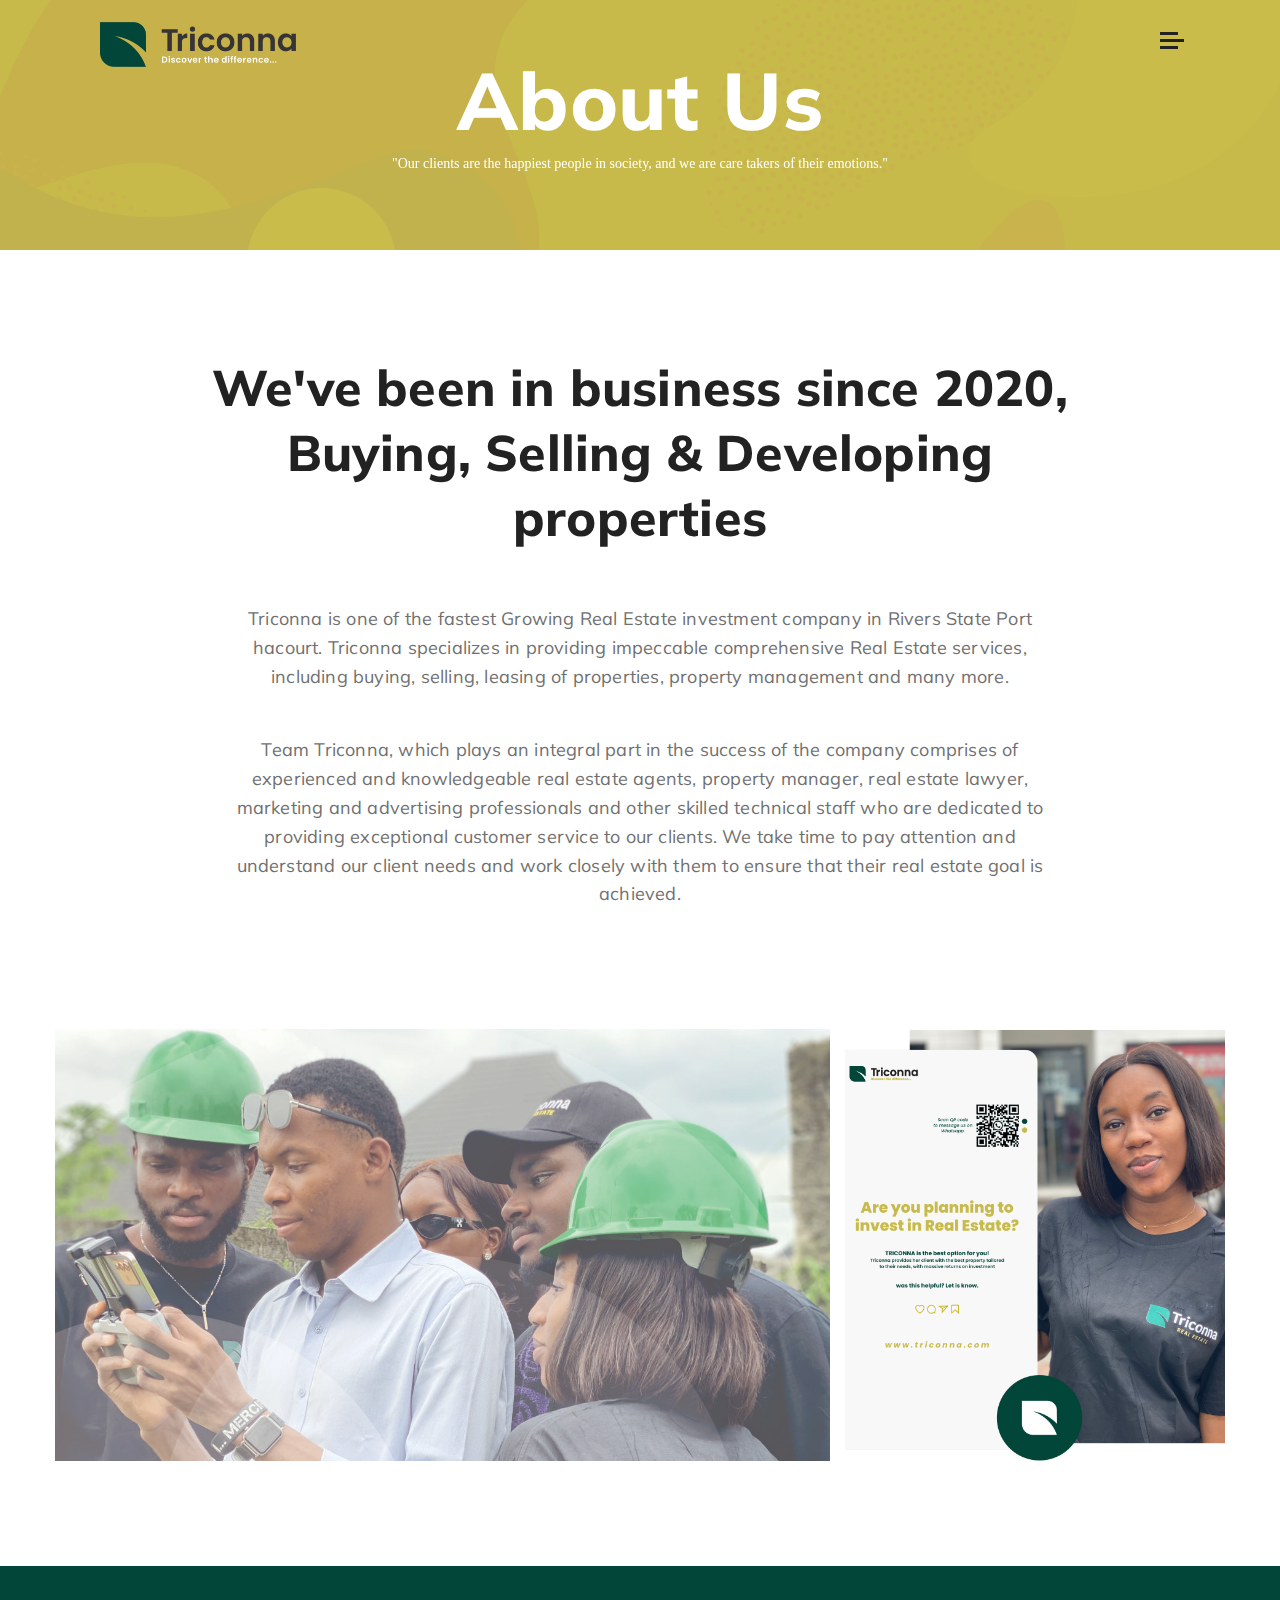
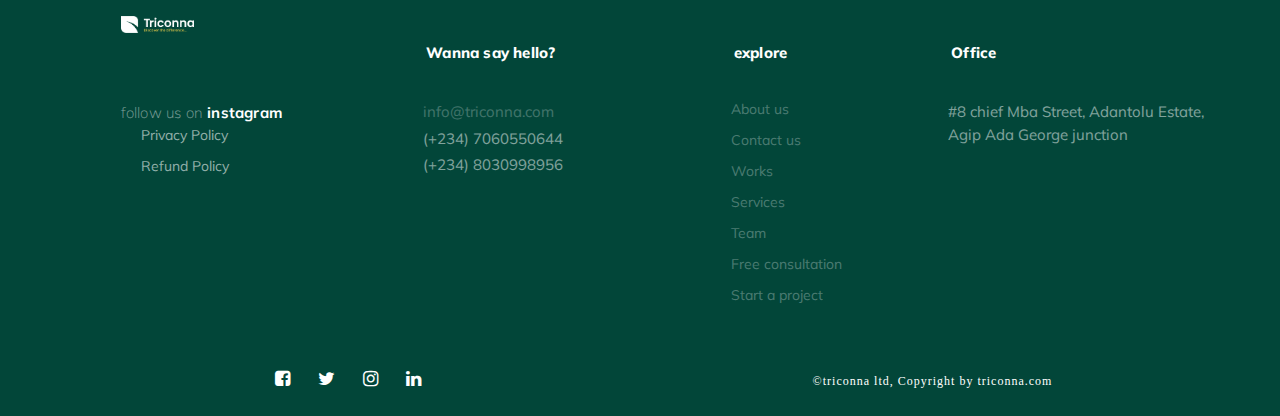
<file: about.html>
<!doctype html>
<html lang="en">

<meta http-equiv="content-type" content="text/html;charset=UTF-8" />
<head>
	<meta charset="UTF-8">
	<meta name="viewport" content="width=device-width, user-scalable=no, initial-scale=1.0, maximum-scale=1.0, minimum-scale=1.0">
	<meta http-equiv="X-UA-Compatible" content="ie=edge">
	<title>Triconna || About</title>
	<link rel="apple-touch-icon" sizes="57x57" href="img/apple-icon-114x114.png">
	<link rel="icon" type="image/png" sizes="32x32" href="img/android-icon-144x144.png">

	<link rel="stylesheet" href="css/bootstrap.min.css">
	<link rel="stylesheet" href="css/font-awesome.min.css">
	<link rel="stylesheet" href="css/magnific-popup.css">
	<link rel="stylesheet" href="css/animsition.min.css">
	<link rel="stylesheet" href="css/animate.css">
	<link rel="stylesheet" href="css/pe-icon-7-stroke.css">
	<link rel="stylesheet" href="css/jquery.fancybox.min.css">
	<link rel="stylesheet" href="css/swiper3.css">
	<link rel="stylesheet" href="css/simple-line-icons.css">
	<link rel="stylesheet" href="css/ionicons.min.css">
	<link rel="stylesheet" href="css/slick.css">
	<link rel="stylesheet" href="css/style.min.css">
	<link rel="stylesheet" href="css/menu.css">
	<link rel="stylesheet" href="css/style-child-theme.min.css">

	<link rel="stylesheet" href="css/banner_slider.min.css">
	<link rel="stylesheet" href="css/headings.min.css">
	<link rel="stylesheet" href="css/line_of_images.min.css">
	<link rel="stylesheet" href="css/the_grid.min.css">

	<link rel="stylesheet" href="css/video_banner.min.css">
	<link rel="stylesheet" href="css/lightgallery.min.css">
	<link rel="stylesheet" href="css/info_block.min.css">
	<link rel="stylesheet" href="css/services.min.css">
	<link rel="stylesheet" href="css/team.min.css">
	<link rel="stylesheet" href="css/the_grid.min.css">
	<link rel="stylesheet" href="css/services_list.min.css">
	<link rel="stylesheet" href="css/services.min.css">
	<link rel="stylesheet" href="css/video_btn.min.css">
	<link rel="stylesheet" href="css/banner_image.min.css">
	<link rel="stylesheet" href="lib/swiper-master/package/css/swiper.min.css">
	<link rel="stylesheet" href="css/nprogress.css">
	<link rel="stylesheet" href="css/custom.css">
	<style>
	.bg_pink {
		background-color: #C8BA4A !important;
	}
	.wpb_text_column p{
		color: #6f6f6f;
		font-size: 18px;
	}
	.top-banner{
		height: 250px !important;
	}
	.loading{
		padding: 35px;
	}
	</style>
</head>
<body class="woocommerce woocommerce-page enable_sound enable_sound_mob white_bg">

	<!-- MAIN_WRAPPER -->
	<div class="main-wrapper" data-sound="audio/" data-top="992">
		<div class="header_top_bg white_bg header_trans-fixed menu_light_text" style="padding-bottom: 0;">
			<div class="container-fluid">
				<div class="row">
					<div class="col-xs-12">
						<!-- HEADER -->
						<header class="right-menu compact full ">
							<!-- LOGO -->
							<a href="index.html" class="logo">
								<img src="img2/logo_triconna/brand__logo.png" alt="Triconna" class="main-logo">
								<img src="img2/logo_triconna/brand__logo.png" alt="Triconna" class="logo-hover">
								<img src="img2/logo_triconna/brand__logo.png" alt="Triconna" class="main-logo logo-mobile">
							</a>
							<!-- /LOGO -->


							<!-- ASIDE MENU ICON -->
							<a href="#" class="aside-nav">
								<span class="aside-nav-line line-1"></span>
								<span class="aside-nav-line line-2"></span>
								<span class="aside-nav-line line-3"></span>
							</a>
							<!-- /ASIDE MOB MENU ICON -->

							<!-- NAVIGATION -->
							<nav id="topmenu" class="topmenu ">
								<a href="#" class="mob-nav-close">
									<span>close</span>
									<div class="hamburger">
										<span class="line"></span>
										<span class="line"></span>
									</div>
								</a>
								<div class="full-menu-wrap">
									<ul id="menu-short-menu" class="menu">
										<li class="menu-item current-menu-item"><a href="about.html">about us</a></li>
										<li class="menu-item"><a href="services.html">services</a></li>
										<li class="menu-item"><a href="#">works</a></li>
										<li class="menu-item"><a href="#">contact</a></li>
										<li class="menu-item"><a href="consultation.html">consultation <span class="badge badge-warning">free</span></a></li>
									</ul>
									<div class="pricing-btn">
										<a href="project.html" class="a-btn">Start A Project</a>
									</div>
									<div class="info-wrap">
										<div class="additional">
											<h4><strong>services we provide</strong></h4>
											<div id="headerServices">
											</div>
										</div>
										<div class="search">
											<div>search</div>
											<div class="site-search" id="search-box">
												<div class="close-search">
													<span class="line"></span>
													<span class="line"></span>
												</div>
												<div class="form-container">
													<div class="container">
														<div class="row">
															<div class="col-lg-12">
																<form role="search" method="get" class="search-form" action="services.html" >
																	<div class="input-group">
																		<input type="search" value="" name="search" class="search-field" placeholder="Enter search Keyword" required>
																	</div>
																</form>
															</div>
														</div>
													</div>
												</div>
											</div>
										</div>
									</div>
									<div class="copy">© Triconna. <br />All Right Reserved 2023.</div>
								</div>
							</nav>
							<!-- NAVIGATION -->

							<!-- MOB MENU ICON -->
							<a href="#" class="mob-nav mob-but-full">
								<span>close</span>
								<div class="hamburger">
									<span class="line" style="background-color: #222" ></span>
									<span class="line" style="background-color: #222" ></span>
									<span class="line" style="background-color: #222" ></span>
								</div>
							</a>
							<!-- /MOB MENU ICON -->

						</header>
					</div>
				</div>
			</div>
		</div>
		<!-- awa about-us.html template -->
		<div class="hero">
			<div class="row bg_pink margin-lg-105b margin-md-85b margin-sm-65b margin-xs-35b">
				<div class="col-xs-12 no-padd">
					<div class="container-fluid top-banner top-banner__scene style2 medium_banner center_content simple">
						<div class="images-wrap" id="scene1">
							<div class="img-wrap img-wrap-1 layer" data-depth="0.85"><img src="img/fragments/style-2/01.png" alt=""></div>
							<div class="img-wrap img-wrap-2 layer" data-depth="0.6"><img src="img/fragments/style-2/03.png" alt=""></div>
							<div class="img-wrap img-wrap-3 layer" data-depth="1.45"><img src="img/fragments/style-2/02.png" alt=""></div>
							<div class="img-wrap img-wrap-4 layer" data-depth="0.6"><img src="img/fragments/style-2/03.png" alt=""></div>
							<div class="img-wrap img-wrap-5 layer" data-depth="0.6"><img src="img/fragments/style-2/04.png" alt=""></div>
							<div class="img-wrap img-wrap-6 layer" data-depth="2.45"><img src="img/fragments/style-2/06.png" alt=""></div>
							<div class="img-wrap img-wrap-7 layer" data-depth="0.45"><img src="img/fragments/style-2/05.png" alt=""></div>
						</div>
						<div class="content">
							<div class="row">
								<div class="col-xs-12 title_sml">
									<h3 class="title">About Us</h3>
                                    <p>"Our clients are the happiest people in society, and we are care takers of their emotions."</p>
								</div>
							</div>
						</div>
					</div>
				</div>
			</div>
			<div class="row margin-lg-75b margin-md-55b margin-sm-35b margin-xs-25b">
				<div class="container">
					<div class="row">
						<div class="col-lg-10 col-lg-offset-1">
							<div class="wpb_wrapper">
								<div class="wpb_text_column wpb_content_element " >
									<div class="wpb_wrapper">
										<h3 style="text-align: center;"><strong>We've been in business since 2020,<br/></strong>
											<span>Buying, Selling & Developing properties</span></h3>
                                        
											<p>Triconna is one of the fastest Growing Real Estate investment company in Rivers State Port hacourt. 
                                            Triconna specializes in providing impeccable comprehensive Real Estate services, including buying, selling, leasing of properties, property management and many more.
                                            </p>
											<p>Team Triconna, which plays an integral part in the success of the company comprises of experienced and knowledgeable real estate agents, property manager, real estate lawyer, marketing and advertising professionals and other skilled technical staff who are dedicated to providing exceptional customer service to our clients.
                                            We take time to pay attention and understand our client needs and work closely with them to ensure that their real estate goal is achieved. 
                                            </p>
											</div>
										</div>
									</div>
								</div>
							</div>
						</div>
					</div>
					<div class="row margin-lg-105b margin-md-85b margin-sm-65b margin-xs-35b">
						<div class="container">
							<div class="row">
								<div class="col-xs-12 no-padd">
									<div class="single-image">
										<div class="grid-item"><img src="i.imgur.com/NW74qu3.jpg" alt=""></div>
										<div class="grid-item"><img src="i.imgur.com/aEwkFrE.png" alt="" class="s-img-switch"></div>
									</div>
								</div>
							</div>
						</div>
					</div>
			</div>
		</div>

<footer id="footer" class=" modern footer_bg">
  <div class="container no-padd">
    <div class="widg clearfix">
      <div id="instagram_widget-2" class="sidebar-item col-xs-12 col-sm-6 col-md-3 AwaInstagramWidget"><div class="item-wrap">
        <div class="quze-widget-user quze-widget-border-bottom">
          <img src="img2/logo_triconna/brand__logo__white.png" alt="Triconna" class="insta-logo">
          <div class="instagram-text"><span>follow us on </span>
            <a href="https://www.instagram.com/triconna/" target="_blank">instagram</a>
          </div>
	<ul id="menu-footer-menu" class="menu">
          <li class="menu-item menu-item-type-post_type menu-item-object-page menu-item-198">
            <a href="privacy-policy.html">Privacy Policy</a>
          </li>
	<li class="menu-item menu-item-type-post_type menu-item-object-page menu-item-198">
            <a href="refund-policy.html">Refund Policy</a>
          </li>
	</ul>
        </div>
      </div>
    </div>
    <div id="text-2" class="sidebar-item col-xs-12 col-sm-6 col-md-3 widget_text"><div class="item-wrap">
      <h5>Wanna say hello?</h5>
      <div class="textwidget">
          
	<p><a href="email:info@Triconna.com"><span>info@triconna.com</span></a></p>
	<p><a href="tel:+2347060550644">(+234) 7060550644</a></p>
	<p><a href="tel:+2348030998956">(+234) 8030998956</a></p>
	
	</div>
    </div>
  </div>
  <div id="nav_menu-2" class="sidebar-item col-xs-12 col-sm-6 col-md-3 widget_nav_menu">
    <div class="item-wrap">
      <h5>explore</h5>
      <div class="menu-footer-menu-container">
        <ul id="menu-footer-menu" class="menu">
          <li class="menu-item menu-item-type-post_type menu-item-object-page menu-item-198">
            <a href="about.html">About us</a>
          </li>
          <li class="menu-item menu-item-type-post_type menu-item-object-page menu-item-197">
            <a href="#">Contact us</a>
          </li>
          <li class="menu-item menu-item-type-post_type menu-item-object-page menu-item-105">
            <a href="#">Works</a>
          </li>
          <li class="menu-item menu-item-type-custom menu-item-object-custom menu-item-199">
            <a href="services.html">Services</a>
          </li>
          <li class="menu-item menu-item-type-custom menu-item-object-custom menu-item-199">
            <a href="team.html">Team</a>
          </li>
          <li  class="menu-item menu-item-type-custom menu-item-object-custom menu-item-199">
            <a href="consultation.html">Free consultation</a>
          </li>
          <li class="menu-item menu-item-type-custom menu-item-object-custom menu-item-199">
            <a href="project.html">Start a project</a>
          </li>
        </ul>
      </div>
    </div>
  </div>
  <div id="text-3" class="sidebar-item col-xs-12 col-sm-6 col-md-3 widget_text">
    <div class="item-wrap">
      <h5>Office</h5>
      <div class="textwidget">
        <p>#8 chief Mba Street, Adantolu Estate, Agip Ada George junction</p>
      </div>
    </div>
  </div>
</div>
<div class="col-xs-12 footer-socials text-center col-sm-6">
  <a href="https://www.facebook.com/triconnaltd/" target="_blank">
    <i class="fa fa-facebook-square"></i>
  </a>
  <a href="https://twitter.com/triconna" target="_blank">
    <i class="fa fa-twitter"></i>
  </a>
  <a href="https://www.instagram.com/triconna/" target="_blank">
    <i class="fa fa-instagram"></i>
  </a>
  <a href="https://linkedin.com/in/triconna-ltd-2a2841269/" target="_blank">
    <i class="fa fa-linkedin"></i>
  </a>
</div>
<div class="copyright col-xs-12 text-center col-sm-6">©triconna ltd, Copyright by
  <a href="index.html">triconna.com</a>
</div>
</div>
</footer>

<script src="code.jquery.com/jquery-3.5.1.min.js"></script>
<script src="code.jquery.com/jquery-migrate-1.4.1.min.js"></script>
<script src="https://www.youtube.com/iframe_api"></script>
<script src="js/lib/modernizr-2.6.2.min.js"></script>
<script src="js/lib/scripts.js"></script>
<script src="js/jquery.countdown.min.js"></script>
<script src="js/foxlazy.js"></script>
<script src="js/jquery.easings.min.js"></script>
<script src="js/jquery.multiscroll.min.js"></script>
<script src="js/magnific.js"></script>
<script src="js/TweenMax.min.js"></script>
<script src="js/equalHeightsPlugin.js"></script>
<script src="js/jquery.fancybox.min.js"></script>
<script src="js/jquery.fitvids.js"></script>
<script src="js/swiper3.js"></script>
<script src="js/imagesloaded.pkgd.min.js"></script>
<script src="js/fragment.js"></script>
<script src="js/scrollMonitor.js"></script>
<script src="js/slider-transition.js"></script>
<script src="js/slick.js"></script>
<script src="js/jquery.sliphover.min.js"></script>
<script src="js/pixi.min.js"></script>
<script src="js/parallax.js"></script>
<script src="js/typed.js"></script>
<script src="js/headings.js"></script>
<script src="js/nprogress.js"></script>
<script src="cdn.jsdelivr.net/npm/jquery-validation%401.19.2/dist/jquery.validate.min.js"></script>
<script src="js/jquery.steps.min.js"></script>
<script src="lib/swiper-master/package/js/swiper.min.js"></script>
<script src="js/services.js"></script>
<script src="js/lightgallery.min.js"></script>
<script src="js/team.js"></script>
<script src="js/banner_slider.js"></script>
<script src="js/countTo.js"></script>
<script src="js/skills.js"></script>
<script src="js/info_block.js"></script>
<script src="js/foxlazy.js"></script>
<script src="js/app.js"></script>

<script>
mainlogo.src = 'img2/logo_triconna/brand__logo.png';
hoverlogo.src = 'img2/logo_triconna/brand__logo-1.png';

brandingService('team').then(data => {
	data = data.filter(team => team.date).slice(0, 3);

	data.forEach(member => {
		$('#members').append(`
			<li class="team-member clearfix">
			<div class="member-wrap s-back-switch" style="background-image: url('${member.image}');">
			<img src="${member.image}" class="s-img-switch" alt="" style="display: none;">
			<div class="social">
			<a href="https://www.facebook.com/ibrandafricagroup" target="_blank" class="soc-item">
			<i class="fa fa fa-facebook-square"></i>
			</a>
			<a href="https://twitter.com/ibrandafricagroup" target="_blank" class="soc-item">
			<i class="fa fa fa-twitter"></i>
			</a>
			<a href="https://www.instagram.com/ibrandafricagroup" target="_blank" class="soc-item">
			<i class="fa fa fa-instagram"></i>
			</a>
			</div>
			</div>
			<div class="member-info-wrap">
			<div class="member-info">
			<h5 class="member-name">${member.fullname}</h5>
			<div class="member-position">${member.position}</div>
			</div>
			</div>
			</li>
			`)
		})
	})
	.then(() => loading.hidden = true);
</script>
</body>
</html>
</file>
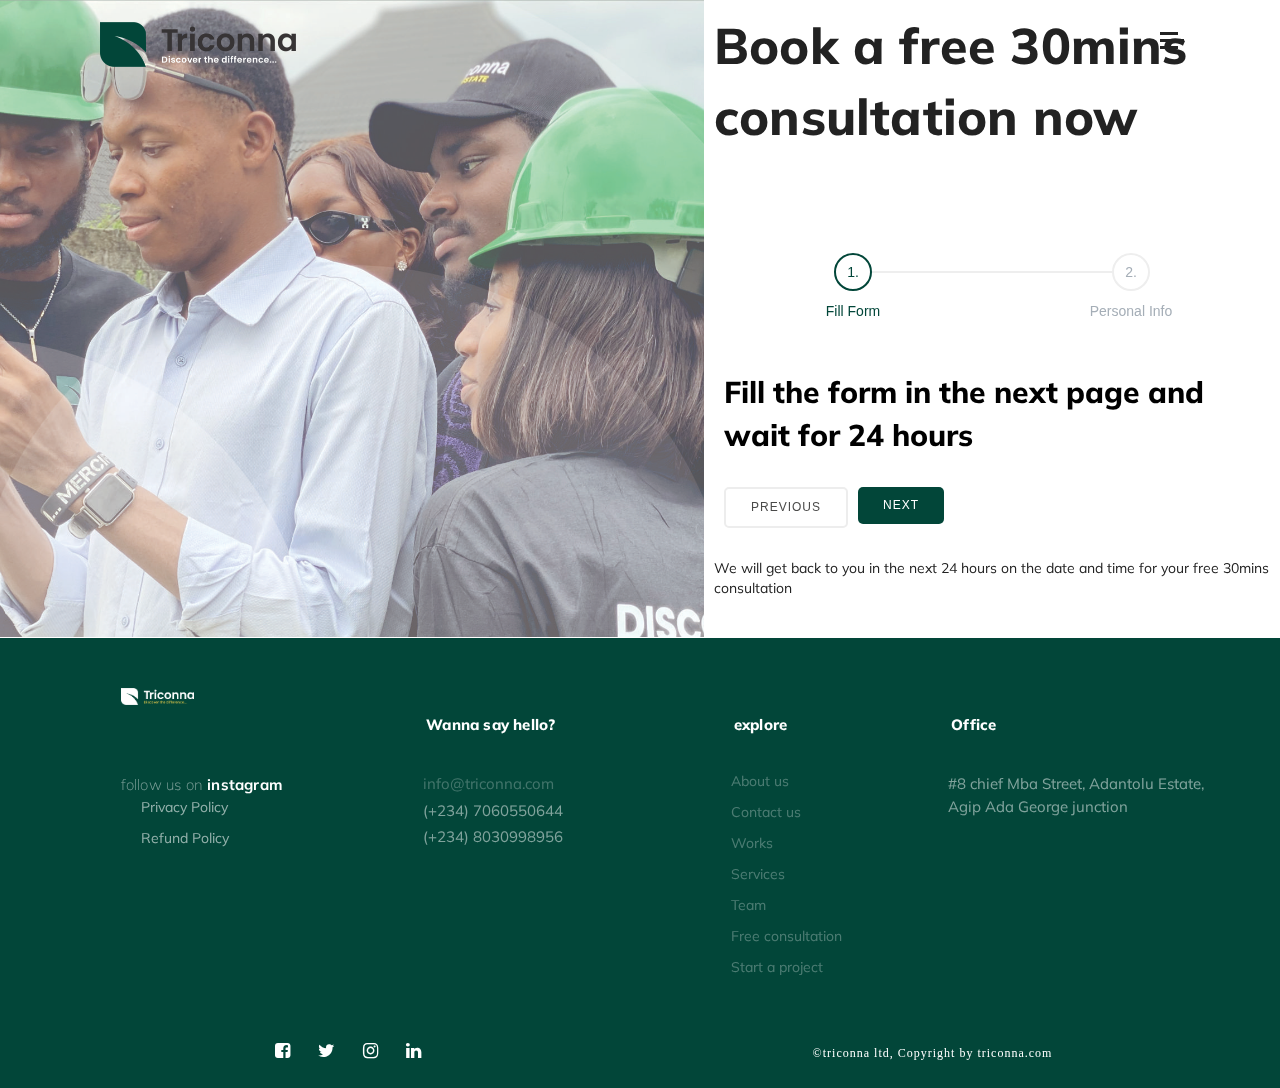
<file: consultation.html>
<!doctype html>
<html lang="en">

<meta http-equiv="content-type" content="text/html;charset=UTF-8" />
<head>
	<meta charset="UTF-8">
	<meta name="viewport" content="width=device-width, user-scalable=no, initial-scale=1.0, maximum-scale=1.0, minimum-scale=1.0">
	<meta http-equiv="X-UA-Compatible" content="ie=edge">
	<title>triconna || Get Started</title>

	<link rel="apple-touch-icon" sizes="57x57" href="img/apple-icon-114x114.png">
	<link rel="icon" type="image/png" sizes="32x32" href="img/android-icon-144x144.png">

	<link rel="stylesheet" href="css/bootstrap.min.css">
	<link rel="stylesheet" href="css/font-awesome.min.css">
	<link rel="stylesheet" href="css/magnific-popup.css">
	<link rel="stylesheet" href="css/animsition.min.css">
	<link rel="stylesheet" href="css/animate.css">
	<link rel="stylesheet" href="css/pe-icon-7-stroke.css">
	<link rel="stylesheet" href="css/jquery.fancybox.min.css">
	<link rel="stylesheet" href="css/swiper3.css">
	<link rel="stylesheet" href="css/simple-line-icons.css">
	<link rel="stylesheet" href="css/ionicons.min.css">
	<link rel="stylesheet" href="css/slick.css">
	<link rel="stylesheet" href="css/style.min.css">
	<link rel="stylesheet" href="css/menu.css">
	<link rel="stylesheet" href="css/style-child-theme.min.css">

	<link rel="stylesheet" href="css/banner_slider.min.css">
	<link rel="stylesheet" href="css/headings.min.css">
	<link rel="stylesheet" href="css/line_of_images.min.css">
	<link rel="stylesheet" href="css/the_grid.min.css">

	<link rel="stylesheet" href="css/video_banner.min.css">
	<link rel="stylesheet" href="css/lightgallery.min.css">
	<link rel="stylesheet" href="css/info_block.min.css">
	<link rel="stylesheet" href="css/services.min.css">
	<link rel="stylesheet" href="css/team.min.css">
	<link rel="stylesheet" href="css/the_grid.min.css">
	<link rel="stylesheet" href="css/services_list.min.css">
	<link rel="stylesheet" href="css/banner_image.min.css">
	<link rel="stylesheet" href="css/contacts.min.css">
	<link rel="stylesheet" href="css/headings.min.css">
	<link rel="stylesheet" href="lib/swiper-master/package/css/swiper.min.css">
	<link rel="stylesheet" href="css/nprogress.css">
	<link rel="stylesheet" href="css/custom.css">

	<style>
	/*form styles*/
	@font-face {
		font-family: 'icomoon';
		src:url('https://s3-us-west-2.amazonaws.com/s.cdpn.io/123941/icomoon.eot?8pq1w');
		src:url('https://s3-us-west-2.amazonaws.com/s.cdpn.io/123941/icomoon.eot?#iefix8pq1w') format('embedded-opentype'),
			url('https://s3-us-west-2.amazonaws.com/s.cdpn.io/123941/icomoon.woff?8pq1w') format('woff'),
			url('https://s3-us-west-2.amazonaws.com/s.cdpn.io/123941/icomoon.ttf?8pq1w') format('truetype'),
			url('https://s3-us-west-2.amazonaws.com/s.cdpn.io/123941/icomoon.svg?8pq1w#icomoon') format('svg');
		font-weight: normal;
		font-style: normal;
	}

	.wizard {
	  width: 100%;
	}
	.wizard > .steps .current-info,
	.wizard > .content > .title {
	  position: absolute;
	  left: -99999px;
	}
	.wizard > .content {
	  position: relative;
	  width: auto;
	  padding: 0;
	}
	.wizard > .content > .body {
	  /* padding: 0 40px; */
	}
	.wizard > .content > iframe {
	  border: 0 none;
	  width: 100%;
	  height: 100%;
	}
	.wizard > .steps {
	  position: relative;
	  display: block;
	  width: 100%;
	}
	.wizard > .steps > ul {
	  display: table;
	  width: 100%;
	  table-layout: fixed;
	  margin: 0;
	  padding: 0;
	  list-style: none;
	}
	.wizard > .steps > ul > li {
	  display: table-cell;
	  width: auto;
	  vertical-align: top;
	  text-align: center;
	  position: relative;
	  font-family: 'AvenirNextDemiBold','Helvetica', 'Arial', sans-serif!important;
	}
	.wizard > .steps > ul > li a {
	  position: relative;
	  padding-top: 48px;
	  margin-top: 40px;
	  margin-bottom: 40px;
	  display: block;
		text-decoration: none;
	}
	.wizard > .steps > ul > li:before,
	.wizard > .steps > ul > li:after {
	  content: '';
	  display: block;
	  position: absolute;
	  top: 58px;
	  width: 50%;
	  height: 2px;
	  background-color: #024639;
	  z-index: 9;
	}
	.wizard > .steps > ul > li:before {
	  left: 0;
	}
	.wizard > .steps > ul > li:after {
	  right: 0;
	}
	.wizard > .steps > ul > li:first-child:before,
	.wizard > .steps > ul > li:last-child:after {
	  content: none;
	}
	.wizard > .steps > ul > li.current:after,
	.wizard > .steps > ul > li.current ~ li:before,
	.wizard > .steps > ul > li.current ~ li:after {
	  background-color: #eeeeee;
	}
	.wizard > .steps > ul > li.current > a {
	  color: #024639;
	  cursor: default;
	}
	.wizard > .steps > ul > li.current .number {
	  border-color: #024639;
	  color: #024639;
	}
	/* .wizard > .steps > ul > li.current .number:after {
	  content: '\e913';
	  font-family: 'icomoon';
	  display: inline-block;
	  font-size: 16px;
	  -webkit-font-smoothing: antialiased;
	  -moz-osx-font-smoothing: grayscale;
	  line-height: 34px;
	  -webkit-transition: all 0.15s ease-in-out;
	  -o-transition: all 0.15s ease-in-out;
	  transition: all 0.15s ease-in-out;
	} */
	.wizard > .steps > ul > li.disabled a,
	.wizard > .steps > ul > li.disabled a:hover,
	.wizard > .steps > ul > li.disabled a:focus {
	  color: #A5AEB7;
	  cursor: default;
	}
	.wizard > .steps > ul > li.done a,
	.wizard > .steps > ul > li.done a:hover,
	.wizard > .steps > ul > li.done a:focus {
	  color: #024639;
	}
	.wizard > .steps > ul > li.done .number {
	  font-size: 0;
	  background-color: #024639;
	  border-color: #024639;
	  color: #fff;
	}
	.wizard > .steps > ul > li.done .number:after {
	  content: '\ed6e';
	  font-family: 'icomoon';
	  display: inline-block;
	  font-size: 16px;
	  line-height: 34px;
	  -webkit-font-smoothing: antialiased;
	  -moz-osx-font-smoothing: grayscale;
	  -webkit-transition: all 0.15s ease-in-out;
	  -o-transition: all 0.15s ease-in-out;
	  transition: all 0.15s ease-in-out;
	}
	.wizard > .steps > ul > li.error .number {
	  border-color: #024639;
	  color: #024639;
	}
	@media (max-width: 768px) {
	  .wizard > .steps > ul {
	    margin-bottom: 20px;
	  }
	  .wizard > .steps > ul > li {
	    display: block;
	    float: left;
	    width: 50%;
	  }
	  .wizard > .steps > ul > li > a {
	    margin-bottom: 0;
	  }
	  .wizard > .steps > ul > li:first-child:before,
	  .wizard > .steps > ul > li:last-child:after {
	    content: '';
	  }
	  .wizard > .steps > ul > li:last-child:after {
	    background-color: #024639;
	  }
	}
	@media (max-width: 480px) {
	  .wizard > .steps > ul > li {
	    width: 100%;
	  }
	  .wizard > .steps > ul > li.current:after {
	    background-color: #024639;
	  }
	}
	.wizard > .steps .number {
	  background-color: #fff;
	  color: #A5AEB7;
	  display: inline-block;
	  position: absolute;
	  top: 0;
	  left: 50%;
	  margin-left: -19px;
	  width: 38px;
	  height: 38px;
	  border: 2px solid #eeeeee;
	  font-size: 14px;
	  border-radius: 50%;
	  z-index: 10;
	  line-height: 34px;
	  text-align: center;
	}
	.panel-flat > .wizard > .steps > ul {
	  border-top: 1px solid #ddd;
	}
	.wizard > .actions {
	  position: relative;
	  display: block;
	  text-align: right;
		padding: 10px;
	}
	.wizard > .actions > ul {
	  float: left;
	  list-style: none;
	  padding: 0;
	  margin: 0;
	}
	.wizard > .actions > ul:after {
	  content: '';
	  display: table;
	  clear: both;
	}
	.wizard > .actions > ul > li {
	  float: left;
	}
	.wizard > .actions > ul > li + li {
	  margin-left: 10px;
	}
	.wizard > .actions > ul > li > a {
	  background: #024639;
	  color: #fff;
	  display: block;
	  padding: 10px 25px;
	  font-family: 'AvenirNextDemiBold','Helvetica', 'Arial', sans-serif!important;
	  border-radius: 5px;
	  text-transform: uppercase;
		font-size: 12px;
		letter-spacing: 1px;
		text-decoration: none;
	}
	.wizard > .actions > ul > li > a:hover,
	.wizard > .actions > ul > li > a:focus {
		background-color:#024639;
	}
	.wizard > .actions > ul > li > a:active {
	}
	.wizard > .actions > ul > li > a[href="#previous"] {
	  background-color: #fff;
	  color: #4A4A49;
	  border: 2px solid #EDEDED;
	}
	.wizard > .actions > ul > li > a[href="#previous"]:hover,
	.wizard > .actions > ul > li > a[href="#previous"]:focus {

	}
	.wizard > .actions > ul > li > a[href="#previous"]:active {

	}
	.wizard > .actions > ul > li.disabled > a,
	.wizard > .actions > ul > li.disabled > a:hover,
	.wizard > .actions > ul > li.disabled > a:focus {
	  background-color: #fff;
	  color: #4A4A49;
	  border: 2px solid #EDEDED;
	}
	.wizard > .actions > ul > li.disabled > a[href="#previous"],
	.wizard > .actions > ul > li.disabled > a[href="#previous"]:hover,
	.wizard > .actions > ul > li.disabled > a[href="#previous"]:focus {
	  -webkit-box-shadow: none;
	  box-shadow: none;
	}
	label{
	  display:block;
	}
	label.error{
	  color:#024639;
	}

	.contacts-info-wrap.style3 .content {
	    padding: 10px !important;
	}
	</style>
</head>
<body class="woocommerce woocommerce-page enable_sound enable_sound_mob white_bg">

<!-- MAIN_WRAPPER -->
<div class="main-wrapper" data-sound="audio/" data-top="992">
	<div class="header_top_bg white_bg header_trans-fixed menu_light_text" style="padding-bottom: 0;">
		<div class="container-fluid">
			<div class="row">
				<div class="col-xs-12">
					<!-- HEADER -->
					<header class="right-menu compact full ">
						<!-- LOGO -->
						<a href="index.html" class="logo">
							<img src="img2/logo_triconna/brand__logo.png" alt="triconna" class="main-logo">
							<img src="img2/logo_triconna/brand__logo-1.png" alt="triconna" class="logo-hover">
<!--							<img src="img2/logo_triconna/brand__logo.png" alt="triconna" class="main-logo logo-mobile">-->
						</a>
						<!-- /LOGO -->


						<!-- ASIDE MENU ICON -->
						<a href="#" class="aside-nav">
							<span class="aside-nav-line line-1"></span>
							<span class="aside-nav-line line-2"></span>
							<span class="aside-nav-line line-3"></span>
						</a>
						<!-- /ASIDE MOB MENU ICON -->

						<!-- NAVIGATION -->
						<nav id="topmenu" class="topmenu ">
							<a href="#" class="mob-nav-close">
								<span>close</span>
								<div class="hamburger">
									<span class="line"></span>
									<span class="line"></span>
								</div>
							</a>
							<div class="full-menu-wrap">
								<ul id="menu-short-menu" class="menu">
									<li class="menu-item"><a href="about.html">about us</a></li>
									<li class="menu-item"><a href="services.html">services</a></li>
									<li class="menu-item"><a href="#">works</a></li>
									<li class="menu-item current-menu-item"><a href="#">contact</a></li>
									<li class="menu-item"><a href="consultation.html">consultation <span class="badge badge-warning">free</span></a></li>
								</ul>
								<div class="pricing-btn">
									<a href="project.html" class="a-btn">Start A Project</a>
								</div>
								<div class="info-wrap">
									<div class="additional">
										<h4><strong>services we provide</strong></h4>
										<div id="headerServices">
										</div>
									</div>
									<div class="search">
										<div>search</div>
										<div class="site-search" id="search-box">
											<div class="close-search">
												<span class="line"></span>
												<span class="line"></span>
											</div>
											<div class="form-container">
												<div class="container">
													<div class="row">
														<div class="col-lg-12">
															<form role="search" method="get" class="search-form" action="#" >
																<div class="input-group">
																	<input type="search" value="" name="search" class="search-field" placeholder="Enter search Keyword" required>
																</div>
															</form>
														</div>
													</div>
												</div>
											</div>
										</div>
									</div>
								</div>
								<div class="copy">© triconna. <br />All Right Reserved 2023.</div>
							</div>
						</nav>
						<!-- NAVIGATION -->

						<!-- MOB MENU ICON -->
						<a href="#" class="mob-nav mob-but-full">
							<span>close</span>
							<div class="hamburger">
								<span class="line" style="background-color: #222" ></span>
								<span class="line" style="background-color: #222" ></span>
								<span class="line" style="background-color: #222" ></span>
							</div>
						</a>
						<!-- /MOB MENU ICON -->

					</header>
				</div>
			</div>
		</div>
	</div>

	<div id="contact" class="container-fluid">
		<div class="hero">
			<div class="row">
				<div class="col-xs-12 no-padd">
					<div class="contacts-info-wrap style3 full-height over">
						<div class="content-wrap">
							<div class="image-wrap full-height parallax-window full-height" data-parallax="scroll" data-position-Y="top" data-position-X="center" data-image-src="i.imgur.com/ud5KM3Z.jpg"></div>
							<div class="content ">
								<div class="text">Book a free 30mins consultation now</div>
								<div class="form-wrap form">
									<div role="form" class="wpcf7" id="wpcf7-f124-p195-o1" lang="en-US" dir="ltr">

								    <div id="jquery-steps">
								        <h3>Fill Form</h3>
								        <section class="fill_form">
								          <p>Fill the form in the next page and wait for 24 hours </p>
								        </section>
								        <h3>Personal Info</h3>
								        <section>
								          <form id="profile-form" class="wpcf7-form">
														<input type="text" id="firstname" name="firstname" class="wpcf7-form-control required" placeholder="Enter Your First Name*" />
														<input type="text" id="lastname" name="lastname" class="wpcf7-form-control required" placeholder="Enter Your Last Name*" />
														<input type="text" id="email" name="email" class="wpcf7-form-control required" placeholder="Enter Your Email Address*" />
														<input type="text" id="phone" name="phone" class="wpcf7-form-control required" placeholder="Enter Your Mobile Phone*" />
								            <p>(*) Mandatory</p>
								          </form>
								        </section>
								    </div>
									</div>
								</div>
								<span style="padding: 10px">
									<p>We will get back to you in the next 24 hours on the date and time for your free 30mins consultation</p>
								</span>

							</div>
						</div>

					</div>
				</div>
			</div>
		</div>
	</div>
    
    
<footer id="footer" class=" modern footer_bg">
  <div class="container no-padd">
    <div class="widg clearfix">
      <div id="instagram_widget-2" class="sidebar-item col-xs-12 col-sm-6 col-md-3 AwaInstagramWidget"><div class="item-wrap">
        <div class="quze-widget-user quze-widget-border-bottom">
          <img src="img2/logo_triconna/brand__logo__white.png" alt="Triconna" class="insta-logo">
          <div class="instagram-text"><span>follow us on </span>
            <a href="https://www.instagram.com/triconna/" target="_blank">instagram</a>
          </div>
	<ul id="menu-footer-menu" class="menu">
          <li class="menu-item menu-item-type-post_type menu-item-object-page menu-item-198">
            <a href="privacy-policy.html">Privacy Policy</a>
          </li>
	<li class="menu-item menu-item-type-post_type menu-item-object-page menu-item-198">
            <a href="refund-policy.html">Refund Policy</a>
          </li>
	</ul>
        </div>
      </div>
    </div>
    <div id="text-2" class="sidebar-item col-xs-12 col-sm-6 col-md-3 widget_text"><div class="item-wrap">
      <h5>Wanna say hello?</h5>
      <div class="textwidget">
          
	<p><a href="email:info@Triconna.com"><span>info@triconna.com</span></a></p>
	<p><a href="tel:+2347060550644">(+234) 7060550644</a></p>
	<p><a href="tel:+2348030998956">(+234) 8030998956</a></p>
	
	</div>
    </div>
  </div>
  <div id="nav_menu-2" class="sidebar-item col-xs-12 col-sm-6 col-md-3 widget_nav_menu">
    <div class="item-wrap">
      <h5>explore</h5>
      <div class="menu-footer-menu-container">
        <ul id="menu-footer-menu" class="menu">
          <li class="menu-item menu-item-type-post_type menu-item-object-page menu-item-198">
            <a href="about.html">About us</a>
          </li>
          <li class="menu-item menu-item-type-post_type menu-item-object-page menu-item-197">
            <a href="#">Contact us</a>
          </li>
          <li class="menu-item menu-item-type-post_type menu-item-object-page menu-item-105">
            <a href="#">Works</a>
          </li>
          <li class="menu-item menu-item-type-custom menu-item-object-custom menu-item-199">
            <a href="services.html">Services</a>
          </li>
          <li class="menu-item menu-item-type-custom menu-item-object-custom menu-item-199">
            <a href="team.html">Team</a>
          </li>
          <li  class="menu-item menu-item-type-custom menu-item-object-custom menu-item-199">
            <a href="consultation.html">Free consultation</a>
          </li>
          <li class="menu-item menu-item-type-custom menu-item-object-custom menu-item-199">
            <a href="project.html">Start a project</a>
          </li>
        </ul>
      </div>
    </div>
  </div>
  <div id="text-3" class="sidebar-item col-xs-12 col-sm-6 col-md-3 widget_text">
    <div class="item-wrap">
      <h5>Office</h5>
      <div class="textwidget">
        <p>#8 chief Mba Street, Adantolu Estate, Agip Ada George junction</p>
      </div>
    </div>
  </div>
</div>
<div class="col-xs-12 footer-socials text-center col-sm-6">
  <a href="https://www.facebook.com/triconnaltd/" target="_blank">
    <i class="fa fa-facebook-square"></i>
  </a>
  <a href="https://twitter.com/triconna" target="_blank">
    <i class="fa fa-twitter"></i>
  </a>
  <a href="https://www.instagram.com/triconna/" target="_blank">
    <i class="fa fa-instagram"></i>
  </a>
  <a href="https://linkedin.com/in/triconna-ltd-2a2841269/" target="_blank">
    <i class="fa fa-linkedin"></i>
  </a>
</div>
<div class="copyright col-xs-12 text-center col-sm-6">©triconna ltd, Copyright by
  <a href="index.html">triconna.com</a>
</div>
</div>
</footer>


	<script src="code.jquery.com/jquery-3.5.1.min.js"></script>
	<script src="code.jquery.com/jquery-migrate-1.4.1.min.js"></script>
	<script src="https://www.youtube.com/iframe_api"></script>
	<script src="js/lib/modernizr-2.6.2.min.js"></script>
	<script src="js/lib/scripts.js"></script>
	<script src="js/jquery.countdown.min.js"></script>
	<script src="js/foxlazy.js"></script>
	<script src="js/jquery.easings.min.js"></script>
	<script src="js/jquery.multiscroll.min.js"></script>
	<script src="js/magnific.js"></script>
	<script src="js/TweenMax.min.js"></script>
	<script src="js/equalHeightsPlugin.js"></script>
	<script src="js/jquery.fancybox.min.js"></script>
	<script src="js/jquery.fitvids.js"></script>
	<script src="js/swiper3.js"></script>
	<script src="js/imagesloaded.pkgd.min.js"></script>
	<script src="js/fragment.js"></script>
	<script src="js/scrollMonitor.js"></script>
	<script src="js/slider-transition.js"></script>
	<script src="js/slick.js"></script>
	<script src="js/jquery.sliphover.min.js"></script>
	<script src="js/pixi.min.js"></script>
	<script src="js/parallax.js"></script>
	<script src="js/parallax.lib.js"></script>
	<script src="js/typed.js"></script>
	<script src="js/headings.js"></script>
	<script src="js/nprogress.js"></script>
	<script src="cdn.jsdelivr.net/npm/jquery-validation%401.19.2/dist/jquery.validate.min.js"></script>
	<script src="js/jquery.steps.min.js"></script>
	<script src="lib/swiper-master/package/js/swiper.min.js"></script>
	<script src="js/services.js"></script>
	<script src="js/lightgallery.min.js"></script>
	<script src="js/banner_slider.js"></script>
	<script src="js/foxlazy.js"></script>
	<script src="js/app.js"></script>

	<script>
		hoverlogo.src = 'img2/logo_triconna/brand__logo-1.png';

		$('#profile-form').validate();
		$('#jquery-steps').steps({
				headerTag: "h3",
				bodyTag: "section",
				transitionEffect: "slideLeft",
				onStepChanging: function (event, currentIndex, newIndex)
				{
					if (newIndex<currentIndex){
						return true;
					}
					var form=$('.body.current form');
					if (form.length==1){
						form.validate().settings.ignore = ":disabled,:hidden";
						return form.valid();
					}
					return true;
				},
				onFinishing: function (event, currentIndex)
				{

					var form=$('.body.current form');
					if (form.length==1){
						form.validate().settings.ignore = ":disabled";
						return form.valid();
					}
					console.log(form);
					return true;
				},
				onFinished: async function (event, currentIndex)
				{
					payload = {
						projectname: $('[name=projectname]').val(),
						desc: $('[name=desc]').val(),
						firstname: $('[name=firstname]').val(),
						lastname: $('[name=lastname]').val(),
						email: $('[name=email]').val(),
						phone: $('[name=phone]').val()
					}

					await fetch(endpoint + 'client/project', {
						method: 'POST',
						headers: {
							'Content-Type': 'application/json'
						},
						body: JSON.stringify(payload)
					})
					.then(response => {
						if (response.status == 400){
							Promise.reject(response);
							swal({
								title: "Error!",
								text: response.statusText,
								icon: "error",
							});
						}else {
							Promise.resolve(response)
							swal({
								title: "You're doing well!",
								text: "You will hear from us shortly",
								icon: "success",
							})
							.then(() => location.reload());
						}
					})
					.catch(error => {
						swal({
							title: "Error!",
							text: error.message,
							icon: "error",
						});
					})
				}
		});
	</script>
	</body>
	
<!-- Mirrored from ibrandafrica.com/project by HTTrack Website Copier/3.x [XR&CO'2014], Wed, 02 Jun 2021 16:41:21 GMT -->
</html>
</file>
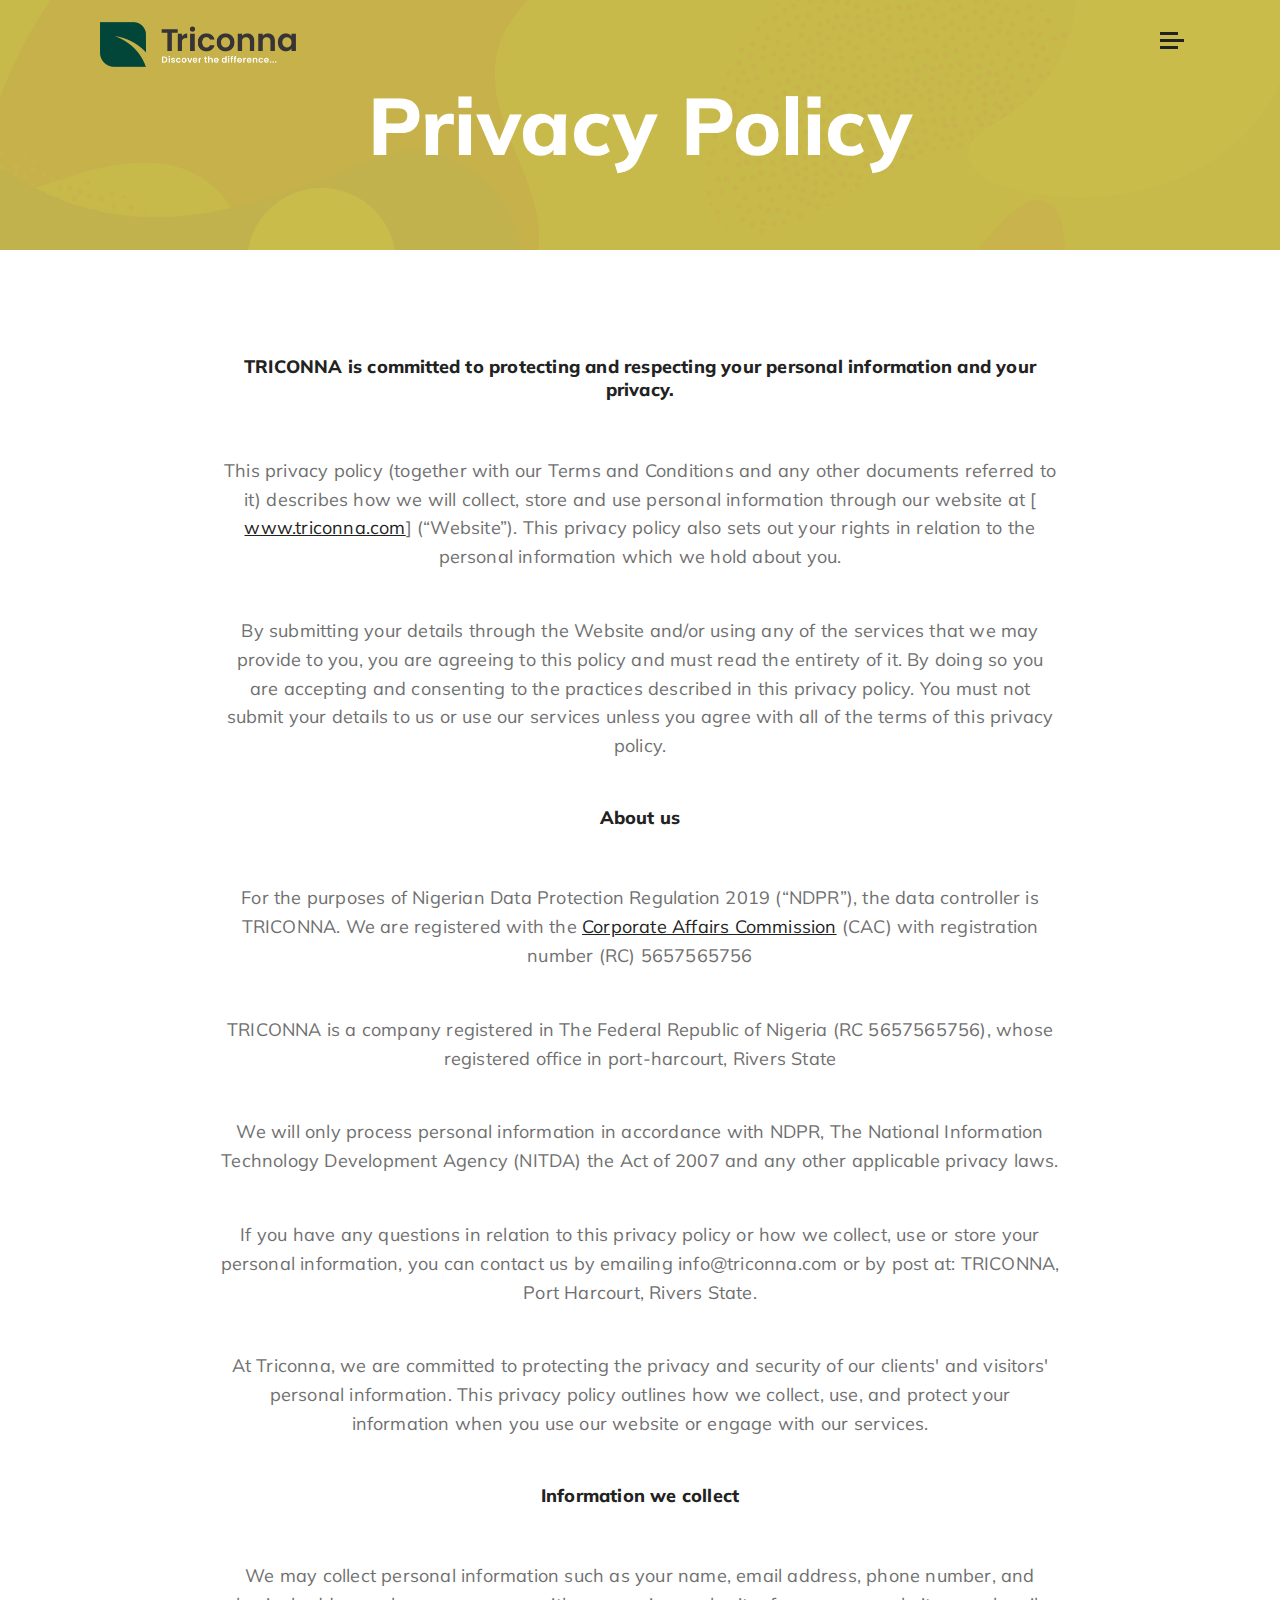
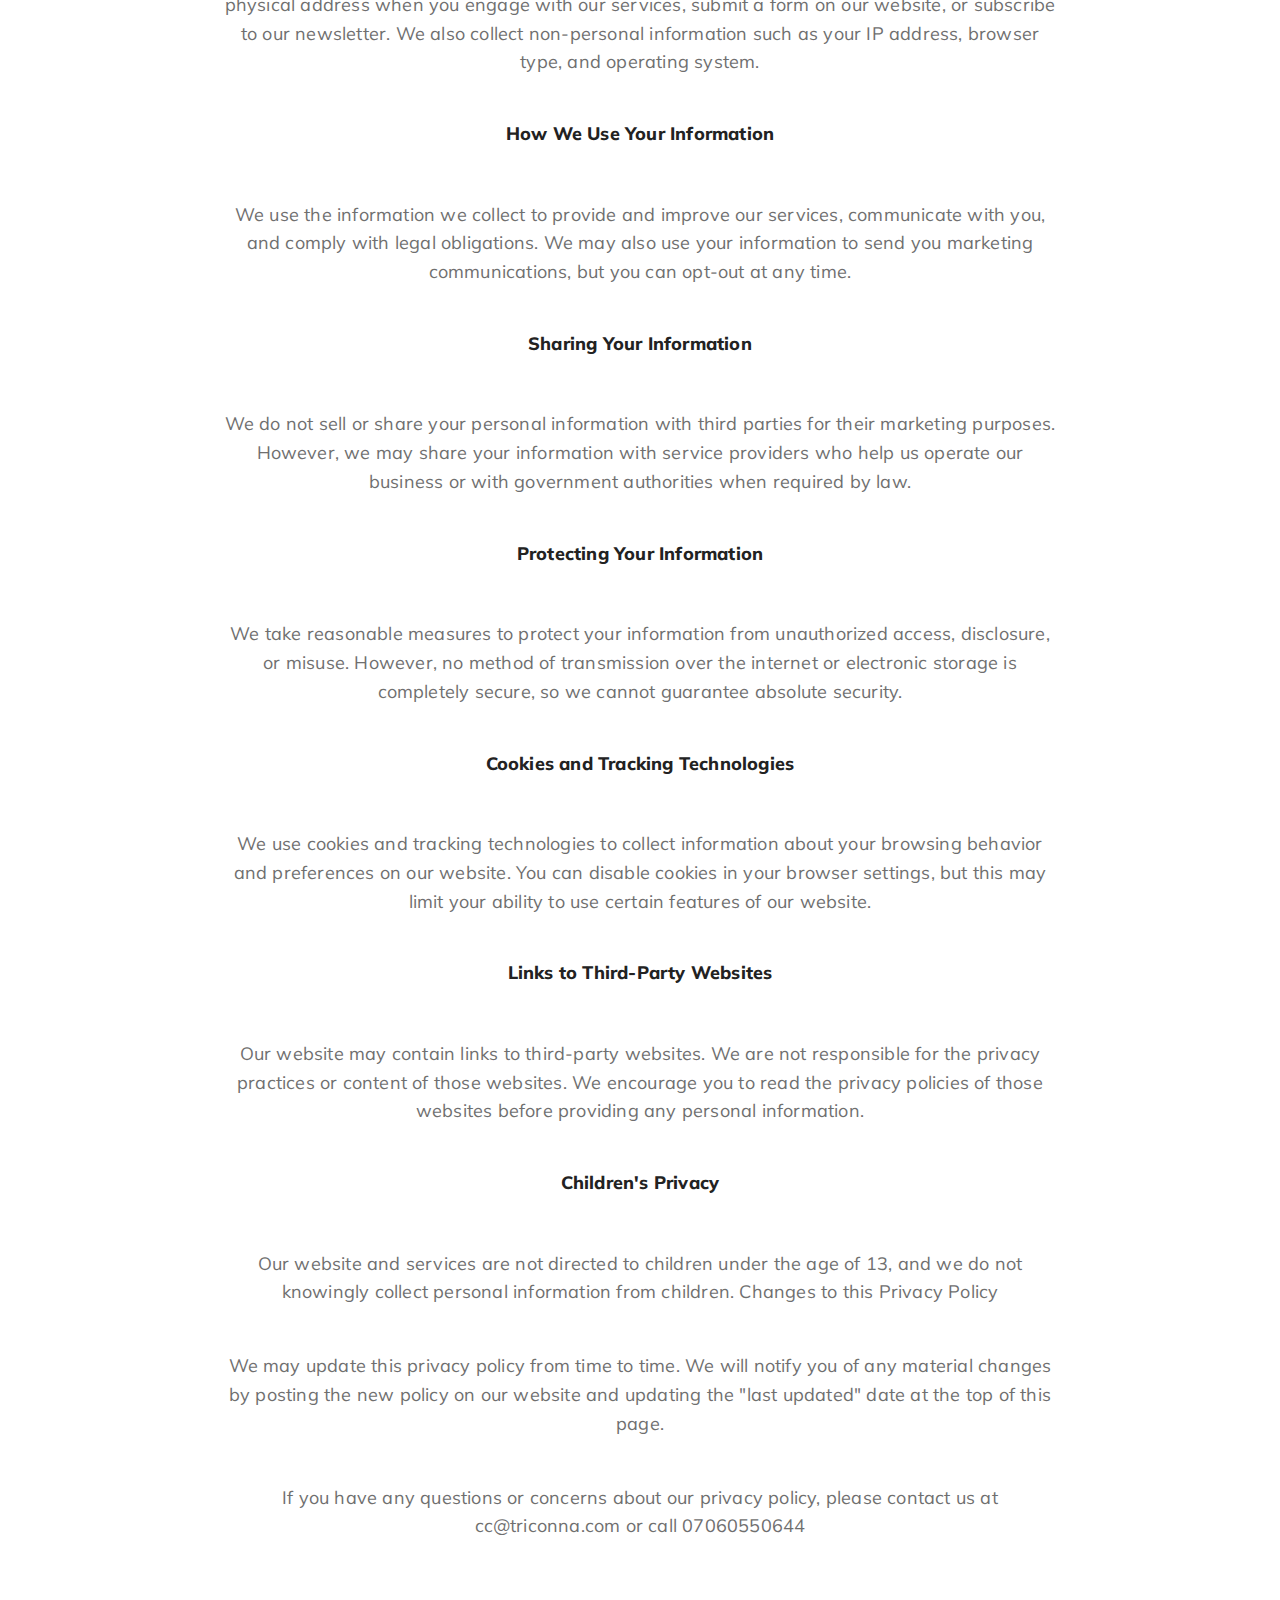
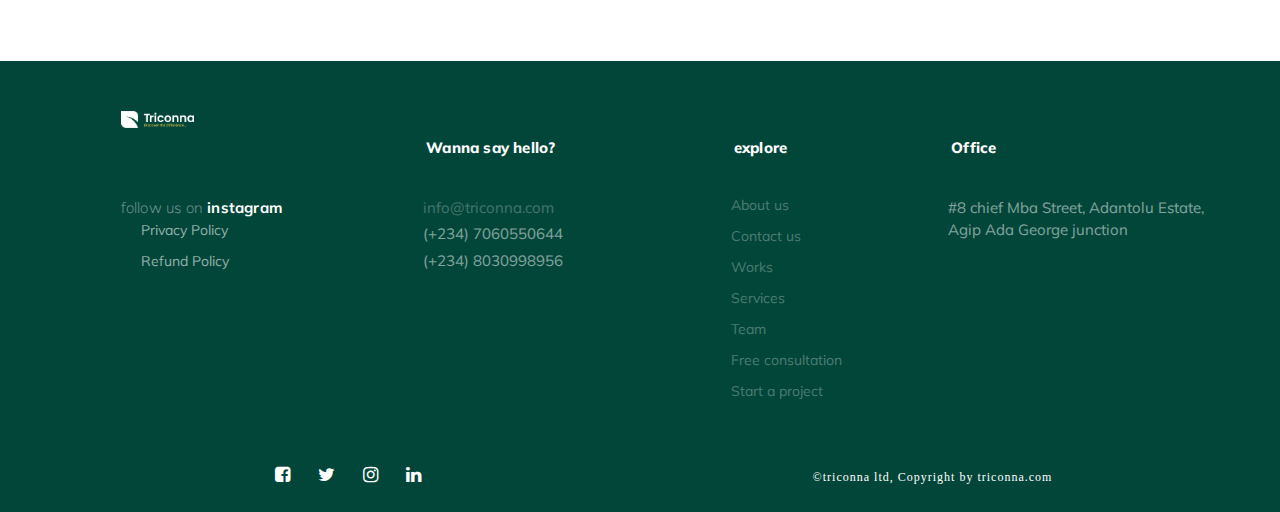
<file: privacy-policy.html>
<!doctype html>
<html lang="en">

<meta http-equiv="content-type" content="text/html;charset=UTF-8" />
<head>
	<meta charset="UTF-8">
	<meta name="viewport" content="width=device-width, user-scalable=no, initial-scale=1.0, maximum-scale=1.0, minimum-scale=1.0">
	<meta http-equiv="X-UA-Compatible" content="ie=edge">
	<title>Triconna || privacy policy</title>
	<link rel="apple-touch-icon" sizes="57x57" href="img/apple-icon-114x114.png">
	<link rel="icon" type="image/png" sizes="32x32" href="img/android-icon-144x144.png">

	<link rel="stylesheet" href="css/bootstrap.min.css">
	<link rel="stylesheet" href="css/font-awesome.min.css">
	<link rel="stylesheet" href="css/magnific-popup.css">
	<link rel="stylesheet" href="css/animsition.min.css">
	<link rel="stylesheet" href="css/animate.css">
	<link rel="stylesheet" href="css/pe-icon-7-stroke.css">
	<link rel="stylesheet" href="css/jquery.fancybox.min.css">
	<link rel="stylesheet" href="css/swiper3.css">
	<link rel="stylesheet" href="css/simple-line-icons.css">
	<link rel="stylesheet" href="css/ionicons.min.css">
	<link rel="stylesheet" href="css/slick.css">
	<link rel="stylesheet" href="css/style.min.css">
	<link rel="stylesheet" href="css/menu.css">
	<link rel="stylesheet" href="css/style-child-theme.min.css">

	<link rel="stylesheet" href="css/banner_slider.min.css">
	<link rel="stylesheet" href="css/headings.min.css">
	<link rel="stylesheet" href="css/line_of_images.min.css">
	<link rel="stylesheet" href="css/the_grid.min.css">

	<link rel="stylesheet" href="css/video_banner.min.css">
	<link rel="stylesheet" href="css/lightgallery.min.css">
	<link rel="stylesheet" href="css/info_block.min.css">
	<link rel="stylesheet" href="css/services.min.css">
	<link rel="stylesheet" href="css/team.min.css">
	<link rel="stylesheet" href="css/the_grid.min.css">
	<link rel="stylesheet" href="css/services_list.min.css">
	<link rel="stylesheet" href="css/services.min.css">
	<link rel="stylesheet" href="css/video_btn.min.css">
	<link rel="stylesheet" href="css/banner_image.min.css">
	<link rel="stylesheet" href="lib/swiper-master/package/css/swiper.min.css">
	<link rel="stylesheet" href="css/nprogress.css">
	<link rel="stylesheet" href="css/custom.css">
	<style>
	.bg_pink {
		background-color: #C8BA4A !important;
	}
	.wpb_text_column p{
		color: #6f6f6f;
		font-size: 18px;
	}
	.top-banner{
		height: 250px !important;
	}
	.loading{
		padding: 35px;
	}
	</style>
</head>
<body class="woocommerce woocommerce-page enable_sound enable_sound_mob white_bg">

	<!-- MAIN_WRAPPER -->
	<div class="main-wrapper" data-sound="audio/" data-top="992">
		<div class="header_top_bg white_bg header_trans-fixed menu_light_text" style="padding-bottom: 0;">
			<div class="container-fluid">
				<div class="row">
					<div class="col-xs-12">
						<!-- HEADER -->
						<header class="right-menu compact full ">
							<!-- LOGO -->
							<a href="index.html" class="logo">
								<img src="img2/logo_triconna/brand__logo.png" alt="triconna" class="main-logo">
								<img src="img2/logo_triconna/brand__logo.png" alt="triconna" class="logo-hover">
								<img src="img2/logo_triconna/brand__logo-1.png" alt="triconna" class="main-logo logo-mobile">
							</a>
							<!-- /LOGO -->


							<!-- ASIDE MENU ICON -->
							<a href="#" class="aside-nav">
								<span class="aside-nav-line line-1"></span>
								<span class="aside-nav-line line-2"></span>
								<span class="aside-nav-line line-3"></span>
							</a>
							<!-- /ASIDE MOB MENU ICON -->

							<!-- NAVIGATION -->
							<nav id="topmenu" class="topmenu ">
								<a href="#" class="mob-nav-close">
									<span>close</span>S
									<div class="hamburger">
										<span class="line"></span>
										<span class="line"></span>
									</div>
								</a>
								<div class="full-menu-wrap">
									<ul id="menu-short-menu" class="menu">
										<li class="menu-item current-menu-item"><a href="about.html">about us</a></li>
										<li class="menu-item"><a href="services.html">services</a></li>
										<li class="menu-item"><a href="#">works</a></li>
										<li class="menu-item"><a href="#">contact</a></li>
										<li class="menu-item"><a href="consultation.html">consultation <span class="badge badge-warning">free</span></a></li>
									</ul>
									<div class="pricing-btn">
										<a href="project.html" class="a-btn">Start A Project</a>
									</div>
									<div class="info-wrap">
										<div class="additional">
											<h4><strong>services we provide</strong></h4>
											<div id="headerServices">
											</div>
										</div>
										<div class="search">
											<div>search</div>
											<div class="site-search" id="search-box">
												<div class="close-search">
													<span class="line"></span>
													<span class="line"></span>
												</div>
												<div class="form-container">
													<div class="container">
														<div class="row">
															<div class="col-lg-12">
																<form role="search" method="get" class="search-form" action="services.html" >
																	<div class="input-group">
																		<input type="search" value="" name="search" class="search-field" placeholder="Enter search Keyword" required>
																	</div>
																</form>
															</div>
														</div>
													</div>
												</div>
											</div>
										</div>
									</div>
									<div class="copy">© triconna <br />All Right Reserved 2023.</div>
								</div>
							</nav>
							<!-- NAVIGATION -->

							<!-- MOB MENU ICON -->
							<a href="#" class="mob-nav mob-but-full">
								<span>close</span>
								<div class="hamburger">
									<span class="line" style="background-color: #222" ></span>
									<span class="line" style="background-color: #222" ></span>
									<span class="line" style="background-color: #222" ></span>
								</div>
							</a>
							<!-- /MOB MENU ICON -->

						</header>
					</div>
				</div>
			</div>
		</div>
		<!-- awa about-us.html template -->
		<div class="hero">
			<div class="row bg_pink margin-lg-105b margin-md-85b margin-sm-65b margin-xs-35b">
				<div class="col-xs-12 no-padd">
					<div class="container-fluid top-banner top-banner__scene style2 medium_banner center_content simple">
						<div class="images-wrap" id="scene1">
							<div class="img-wrap img-wrap-1 layer" data-depth="0.85"><img src="img/fragments/style-2/01.png" alt=""></div>
							<div class="img-wrap img-wrap-2 layer" data-depth="0.6"><img src="img/fragments/style-2/03.png" alt=""></div>
							<div class="img-wrap img-wrap-3 layer" data-depth="1.45"><img src="img/fragments/style-2/02.png" alt=""></div>
							<div class="img-wrap img-wrap-4 layer" data-depth="0.6"><img src="img/fragments/style-2/03.png" alt=""></div>
							<div class="img-wrap img-wrap-5 layer" data-depth="0.6"><img src="img/fragments/style-2/04.png" alt=""></div>
							<div class="img-wrap img-wrap-6 layer" data-depth="2.45"><img src="img/fragments/style-2/06.png" alt=""></div>
							<div class="img-wrap img-wrap-7 layer" data-depth="0.45"><img src="img/fragments/style-2/05.png" alt=""></div>
						</div>
						<div class="content">
							<div class="row">
								<div class="col-xs-12">
									<h3 class="title">Privacy Policy</h3>
								</div>
							</div>
						</div>
					</div>
				</div>
			</div>
			<div class="row margin-lg-75b margin-md-55b margin-sm-35b margin-xs-25b">
				<div class="container">
					<div class="row">
						<div class="col-lg-10 col-lg-offset-1">
							<div class="wpb_wrapper">
								<div class="wpb_text_column wpb_content_element " >
									<div class="wpb_wrapper">
										<h5 dir="ltr">
										    TRICONNA is committed to
										    protecting and respecting your personal information and your privacy.
										</h5>
										<p dir="ltr">
										    This privacy policy (together with our Terms and Conditions and any other
										    documents referred to it) describes how we will collect, store and use
										personal information through our website at [    <a href="index.html">www.triconna.com</a>]
										    (“Website”). This privacy policy also sets out your rights in relation to
										    the personal information which we hold about you.
										</p>
										
										<p dir="ltr">
										    By submitting your details through the Website and/or using any of the
										    services that we may provide to you, you are agreeing to this policy and
										    must read the entirety of it. By doing so you are accepting and consenting
										    to the practices described in this privacy policy. You must not submit your
										    details to us or use our services unless you agree with all of the terms of
										    this privacy policy.
										</p>
                                            
											<h5 dir="ltr">
											    About us
											</h5>
										   
										
										<p dir="ltr">
										    For the purposes of Nigerian Data Protection Regulation 2019 (“NDPR”),
										    the data controller is TRICONNA. We are registered with the    <a href="https://www.cac.gov.ng/">Corporate Affairs Commission</a> (CAC)
										    with registration number (RC) 5657565756
										</p>
										<p dir="ltr">
										    TRICONNA is a company registered in The Federal Republic
										    of Nigeria (RC 5657565756), whose registered office in port-harcourt, Rivers State
										</p>
										<p dir="ltr">
										    We will only process personal information in accordance with NDPR, The
										    National Information Technology Development Agency (NITDA) the Act of 2007
										    and any other applicable privacy laws.
										</p>
										<p dir="ltr">
										    If you have any questions in relation to this privacy policy or how we
										    collect, use or store your personal information, you can contact us by
										    emailing info@triconna.com or by post at:
										    TRICONNA, Port Harcourt, Rivers State.
										</p>
										
										<p dir="ltr">
										    At Triconna, we are committed to protecting the privacy and security of our clients' and visitors' personal information. This privacy policy outlines how we collect, use, and protect your information when you use our website or engage with our services.
										</p>
                                        
										<h5 dir="ltr">
										    Information we collect
										</h5>
                                        
										<p dir="ltr">
										    We may collect personal information such as your name, email address, phone number, and physical address when you engage with our services, submit a form on our website, or subscribe to our newsletter. We also collect non-personal information such as your IP address, browser type, and operating system.
										</p>
                                        
										<h5 dir="ltr">
										    How We Use Your Information
										</h5>
                                        
										<p dir="ltr">
										    We use the information we collect to provide and improve our services, communicate with you, and comply with legal obligations. We may also use your information to send you marketing communications, but you can opt-out at any time.
										</p>
                                        
										<h5 dir="ltr">
										    Sharing Your Information
										</h5>
                                        
                                        <p dir="ltr">
										    We do not sell or share your personal information with third parties for their marketing purposes. However, we may share your information with service providers who help us operate our business or with government authorities when required by law.
										</p>
                                        
											<h5 dir="ltr">
											    Protecting Your Information
											</h5>
                                        
										<p dir="ltr">
										    We take reasonable measures to protect your information from unauthorized access, disclosure, or misuse. However, no method of transmission over the internet or electronic storage is completely secure, so we cannot guarantee absolute security.
										</p>
                                        
										<h5 dir="ltr">
										    Cookies and Tracking Technologies
										</h5>
                                        
										<p dir="ltr">
										    We use cookies and tracking technologies to collect information about your browsing behavior and preferences on our website. You can disable cookies in your browser settings, but this may limit your ability to use certain features of our website.
										</p>
                                        
										<h5 dir="ltr">
										    Links to Third-Party Websites
										</h5>
                                        
										<p dir="ltr">
										    Our website may contain links to third-party websites. We are not responsible for the privacy practices or content of those websites. We encourage you to read the privacy policies of those websites before providing any personal information.
										</p>
                                        
										<h5 dir="ltr">
										    Children's Privacy
										</h5>
                                        
										<p dir="ltr">
										    Our website and services are not directed to children under the age of 13, and we do not knowingly collect personal information from children.
                                            Changes to this Privacy Policy
										</p>
										<p dir="ltr">
										    We may update this privacy policy from time to time. We will notify you of any material changes by posting the new policy on our website and updating the "last updated" date at the top of this page.
										</p>
										<p dir="ltr">
										    If you have any questions or concerns about our privacy policy, please contact us at cc@triconna.com or call 07060550644
										</p>
										
									</div>
								</div>
							</div>
						</div>
					</div>
				</div>
			</div>
		</div>

<footer id="footer" class=" modern footer_bg">
  <div class="container no-padd">
    <div class="widg clearfix">
      <div id="instagram_widget-2" class="sidebar-item col-xs-12 col-sm-6 col-md-3 AwaInstagramWidget"><div class="item-wrap">
        <div class="quze-widget-user quze-widget-border-bottom">
          <img src="img2/logo_triconna/brand__logo__white.png" alt="Triconna" class="insta-logo">
          <div class="instagram-text"><span>follow us on </span>
            <a href="https://www.instagram.com/triconna/" target="_blank">instagram</a>
          </div>
	<ul id="menu-footer-menu" class="menu">
          <li class="menu-item menu-item-type-post_type menu-item-object-page menu-item-198">
            <a href="privacy-policy.html">Privacy Policy</a>
          </li>
	<li class="menu-item menu-item-type-post_type menu-item-object-page menu-item-198">
            <a href="refund-policy.html">Refund Policy</a>
          </li>
	</ul>
        </div>
      </div>
    </div>
    <div id="text-2" class="sidebar-item col-xs-12 col-sm-6 col-md-3 widget_text"><div class="item-wrap">
      <h5>Wanna say hello?</h5>
      <div class="textwidget">
          
	<p><a href="email:info@Triconna.com"><span>info@triconna.com</span></a></p>
	<p><a href="tel:+2347060550644">(+234) 7060550644</a></p>
	<p><a href="tel:+2348030998956">(+234) 8030998956</a></p>
	
	</div>
    </div>
  </div>
  <div id="nav_menu-2" class="sidebar-item col-xs-12 col-sm-6 col-md-3 widget_nav_menu">
    <div class="item-wrap">
      <h5>explore</h5>
      <div class="menu-footer-menu-container">
        <ul id="menu-footer-menu" class="menu">
          <li class="menu-item menu-item-type-post_type menu-item-object-page menu-item-198">
            <a href="about.html">About us</a>
          </li>
          <li class="menu-item menu-item-type-post_type menu-item-object-page menu-item-197">
            <a href="#">Contact us</a>
          </li>
          <li class="menu-item menu-item-type-post_type menu-item-object-page menu-item-105">
            <a href="#">Works</a>
          </li>
          <li class="menu-item menu-item-type-custom menu-item-object-custom menu-item-199">
            <a href="services.html">Services</a>
          </li>
          <li class="menu-item menu-item-type-custom menu-item-object-custom menu-item-199">
            <a href="team.html">Team</a>
          </li>
          <li  class="menu-item menu-item-type-custom menu-item-object-custom menu-item-199">
            <a href="consultation.html">Free consultation</a>
          </li>
          <li class="menu-item menu-item-type-custom menu-item-object-custom menu-item-199">
            <a href="project.html">Start a project</a>
          </li>
        </ul>
      </div>
    </div>
  </div>
  <div id="text-3" class="sidebar-item col-xs-12 col-sm-6 col-md-3 widget_text">
    <div class="item-wrap">
      <h5>Office</h5>
      <div class="textwidget">
        <p>#8 chief Mba Street, Adantolu Estate, Agip Ada George junction</p>
      </div>
    </div>
  </div>
</div>
<div class="col-xs-12 footer-socials text-center col-sm-6">
  <a href="https://www.facebook.com/triconnaltd/" target="_blank">
    <i class="fa fa-facebook-square"></i>
  </a>
  <a href="https://twitter.com/triconna" target="_blank">
    <i class="fa fa-twitter"></i>
  </a>
  <a href="https://www.instagram.com/triconna/" target="_blank">
    <i class="fa fa-instagram"></i>
  </a>
  <a href="https://linkedin.com/in/triconna-ltd-2a2841269/" target="_blank">
    <i class="fa fa-linkedin"></i>
  </a>
</div>
<div class="copyright col-xs-12 text-center col-sm-6">©triconna ltd, Copyright by
  <a href="index.html">triconna.com</a>
</div>
</div>
</footer>
        
<script src="code.jquery.com/jquery-3.5.1.min.js"></script>
<script src="code.jquery.com/jquery-migrate-1.4.1.min.js"></script>
<script src="https://www.youtube.com/iframe_api"></script>
<script src="js/lib/modernizr-2.6.2.min.js"></script>
<script src="js/lib/scripts.js"></script>
<script src="js/jquery.countdown.min.js"></script>
<script src="js/foxlazy.js"></script>
<script src="js/jquery.easings.min.js"></script>
<script src="js/jquery.multiscroll.min.js"></script>
<script src="js/magnific.js"></script>
<script src="js/TweenMax.min.js"></script>
<script src="js/equalHeightsPlugin.js"></script>
<script src="js/jquery.fancybox.min.js"></script>
<script src="js/jquery.fitvids.js"></script>
<script src="js/swiper3.js"></script>
<script src="js/imagesloaded.pkgd.min.js"></script>
<script src="js/fragment.js"></script>
<script src="js/scrollMonitor.js"></script>
<script src="js/slider-transition.js"></script>
<script src="js/slick.js"></script>
<script src="js/jquery.sliphover.min.js"></script>
<script src="js/pixi.min.js"></script>
<script src="js/parallax.js"></script>
<script src="js/typed.js"></script>
<script src="js/headings.js"></script>
<script src="js/nprogress.js"></script>
<script src="cdn.jsdelivr.net/npm/jquery-validation%401.19.2/dist/jquery.validate.min.js"></script>
<script src="js/jquery.steps.min.js"></script>
<script src="lib/swiper-master/package/js/swiper.min.js"></script>
<script src="js/services.js"></script>
<script src="js/lightgallery.min.js"></script>
<script src="js/team.js"></script>
<script src="js/banner_slider.js"></script>
<script src="js/countTo.js"></script>
<script src="js/skills.js"></script>
<script src="js/info_block.js"></script>
<script src="js/foxlazy.js"></script>
<script src="js/app.js"></script>

<script>
mainlogo.src = 'img2/logo_triconna/brand__logo.png';
hoverlogo.src = 'img2/logo_triconna/brand__logo-1.png';

brandingService('team').then(data => {
	data = data.filter(team => team.date).slice(0, 3);

	data.forEach(member => {
		$('#members').append(`
			<li class="team-member clearfix">
			<div class="member-wrap s-back-switch" style="background-image: url('${member.image}');">
			<img src="${member.image}" class="s-img-switch" alt="" style="display: none;">
			<div class="social">
			<a href="https://www.facebook.com/ibrandafricagroup" target="_blank" class="soc-item">
			<i class="fa fa fa-facebook-square"></i>
			</a>
			<a href="https://twitter.com/ibrandafricagroup" target="_blank" class="soc-item">
			<i class="fa fa fa-twitter"></i>
			</a>
			<a href="https://www.instagram.com/ibrandafricagroup" target="_blank" class="soc-item">
			<i class="fa fa fa-instagram"></i>
			</a>
			</div>
			</div>
			<div class="member-info-wrap">
			<div class="member-info">
			<h5 class="member-name">${member.fullname}</h5>
			<div class="member-position">${member.position}</div>
			</div>
			</div>
			</li>
			`)
		})
	})
	.then(() => loading.hidden = true);
</script>
</body>

<!-- Mirrored from ibrandafrica.com/privacy-policy by HTTrack Website Copier/3.x [XR&CO'2014], Wed, 02 Jun 2021 16:41:31 GMT -->
</html>
</file>
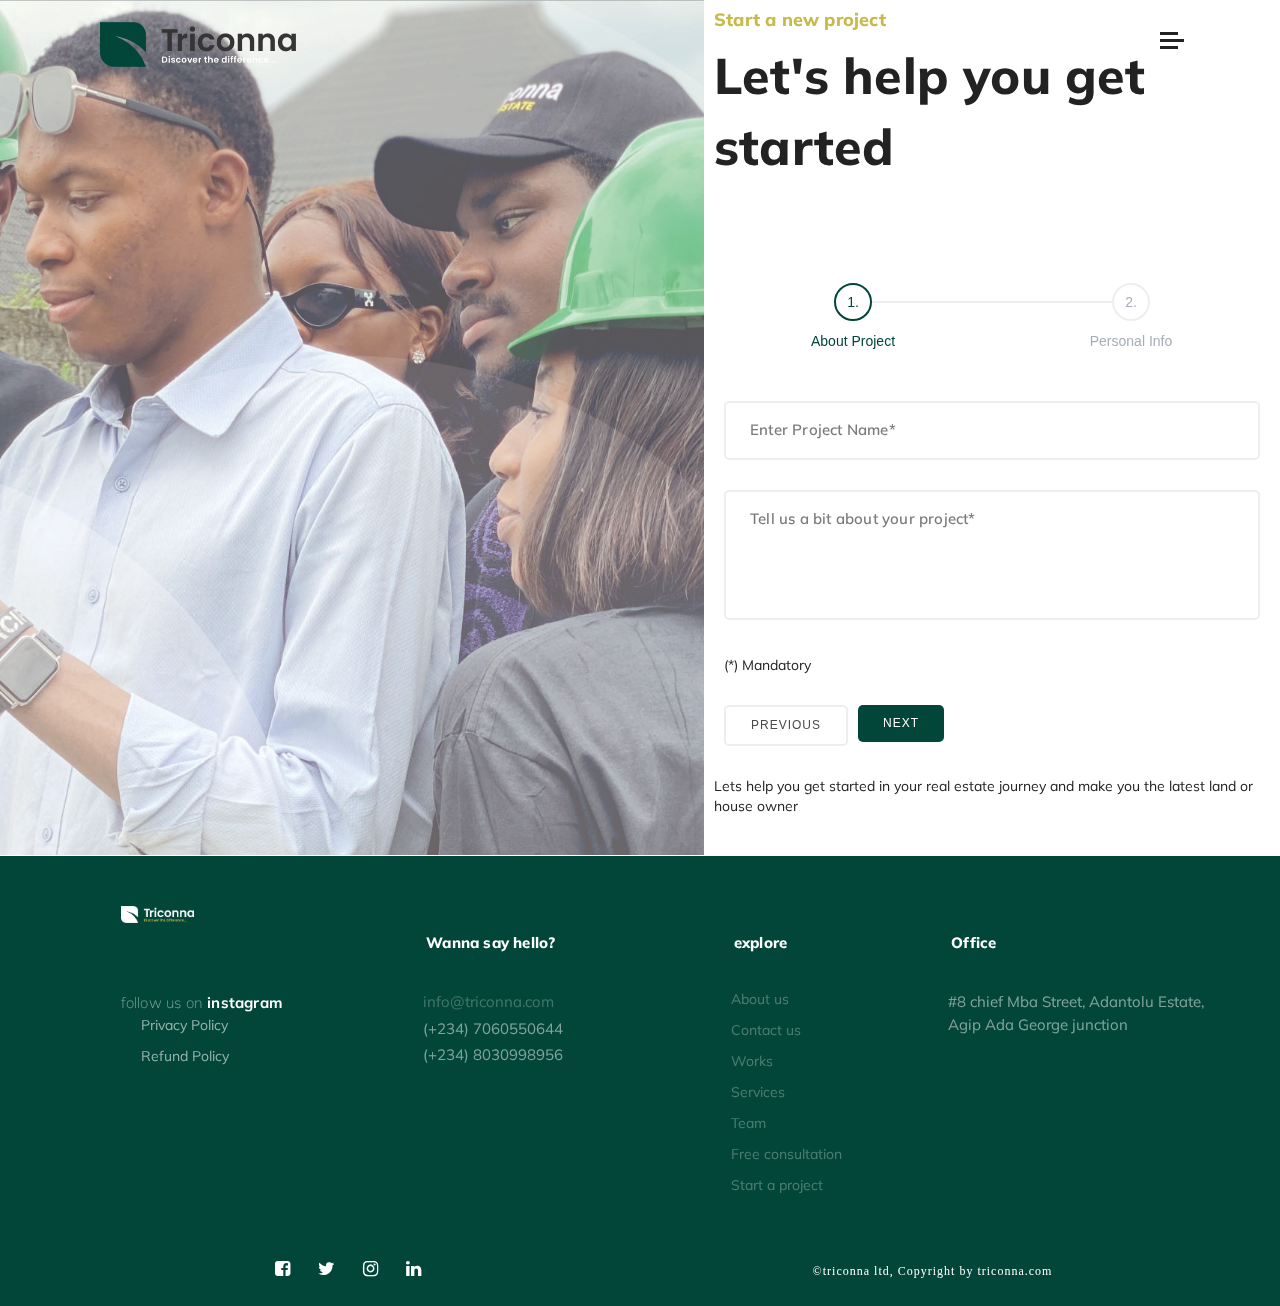
<file: project.html>
<!doctype html>
<html lang="en">

<meta http-equiv="content-type" content="text/html;charset=UTF-8" />
<head>
	<meta charset="UTF-8">
	<meta name="viewport" content="width=device-width, user-scalable=no, initial-scale=1.0, maximum-scale=1.0, minimum-scale=1.0">
	<meta http-equiv="X-UA-Compatible" content="ie=edge">
	<title>triconna || Get Started</title>

	<link rel="apple-touch-icon" sizes="57x57" href="img/apple-icon-114x114.png">
	<link rel="icon" type="image/png" sizes="32x32" href="img/android-icon-144x144.png">

	<link rel="stylesheet" href="css/bootstrap.min.css">
	<link rel="stylesheet" href="css/font-awesome.min.css">
	<link rel="stylesheet" href="css/magnific-popup.css">
	<link rel="stylesheet" href="css/animsition.min.css">
	<link rel="stylesheet" href="css/animate.css">
	<link rel="stylesheet" href="css/pe-icon-7-stroke.css">
	<link rel="stylesheet" href="css/jquery.fancybox.min.css">
	<link rel="stylesheet" href="css/swiper3.css">
	<link rel="stylesheet" href="css/simple-line-icons.css">
	<link rel="stylesheet" href="css/ionicons.min.css">
	<link rel="stylesheet" href="css/slick.css">
	<link rel="stylesheet" href="css/style.min.css">
	<link rel="stylesheet" href="css/menu.css">
	<link rel="stylesheet" href="css/style-child-theme.min.css">

	<link rel="stylesheet" href="css/banner_slider.min.css">
	<link rel="stylesheet" href="css/headings.min.css">
	<link rel="stylesheet" href="css/line_of_images.min.css">
	<link rel="stylesheet" href="css/the_grid.min.css">

	<link rel="stylesheet" href="css/video_banner.min.css">
	<link rel="stylesheet" href="css/lightgallery.min.css">
	<link rel="stylesheet" href="css/info_block.min.css">
	<link rel="stylesheet" href="css/services.min.css">
	<link rel="stylesheet" href="css/team.min.css">
	<link rel="stylesheet" href="css/the_grid.min.css">
	<link rel="stylesheet" href="css/services_list.min.css">
	<link rel="stylesheet" href="css/banner_image.min.css">
	<link rel="stylesheet" href="css/contacts.min.css">
	<link rel="stylesheet" href="css/headings.min.css">
	<link rel="stylesheet" href="lib/swiper-master/package/css/swiper.min.css">
	<link rel="stylesheet" href="css/nprogress.css">
	<link rel="stylesheet" href="css/custom.css">

	<style>
	/*form styles*/
	@font-face {
		font-family: 'icomoon';
		src:url('https://s3-us-west-2.amazonaws.com/s.cdpn.io/123941/icomoon.eot?8pq1w');
		src:url('https://s3-us-west-2.amazonaws.com/s.cdpn.io/123941/icomoon.eot?#iefix8pq1w') format('embedded-opentype'),
			url('https://s3-us-west-2.amazonaws.com/s.cdpn.io/123941/icomoon.woff?8pq1w') format('woff'),
			url('https://s3-us-west-2.amazonaws.com/s.cdpn.io/123941/icomoon.ttf?8pq1w') format('truetype'),
			url('https://s3-us-west-2.amazonaws.com/s.cdpn.io/123941/icomoon.svg?8pq1w#icomoon') format('svg');
		font-weight: normal;
		font-style: normal;
	}

	.wizard {
	  width: 100%;
	}
	.wizard > .steps .current-info,
	.wizard > .content > .title {
	  position: absolute;
	  left: -99999px;
	}
	.wizard > .content {
	  position: relative;
	  width: auto;
	  padding: 0;
	}
	.wizard > .content > .body {
	  /* padding: 0 40px; */
	}
	.wizard > .content > iframe {
	  border: 0 none;
	  width: 100%;
	  height: 100%;
	}
	.wizard > .steps {
	  position: relative;
	  display: block;
	  width: 100%;
	}
	.wizard > .steps > ul {
	  display: table;
	  width: 100%;
	  table-layout: fixed;
	  margin: 0;
	  padding: 0;
	  list-style: none;
	}
	.wizard > .steps > ul > li {
	  display: table-cell;
	  width: auto;
	  vertical-align: top;
	  text-align: center;
	  position: relative;
	  font-family: 'AvenirNextDemiBold','Helvetica', 'Arial', sans-serif!important;
	}
	.wizard > .steps > ul > li a {
	  position: relative;
	  padding-top: 48px;
	  margin-top: 40px;
	  margin-bottom: 40px;
	  display: block;
		text-decoration: none;
	}
	.wizard > .steps > ul > li:before,
	.wizard > .steps > ul > li:after {
	  content: '';
	  display: block;
	  position: absolute;
	  top: 58px;
	  width: 50%;
	  height: 2px;
	  background-color: #024639;
	  z-index: 9;
	}
	.wizard > .steps > ul > li:before {
	  left: 0;
	}
	.wizard > .steps > ul > li:after {
	  right: 0;
	}
	.wizard > .steps > ul > li:first-child:before,
	.wizard > .steps > ul > li:last-child:after {
	  content: none;
	}
	.wizard > .steps > ul > li.current:after,
	.wizard > .steps > ul > li.current ~ li:before,
	.wizard > .steps > ul > li.current ~ li:after {
	  background-color: #eeeeee;
	}
	.wizard > .steps > ul > li.current > a {
	  color: #024639;
	  cursor: default;
	}
	.wizard > .steps > ul > li.current .number {
	  border-color: #024639;
	  color: #024639;
	}
	/* .wizard > .steps > ul > li.current .number:after {
	  content: '\e913';
	  font-family: 'icomoon';
	  display: inline-block;
	  font-size: 16px;
	  -webkit-font-smoothing: antialiased;
	  -moz-osx-font-smoothing: grayscale;
	  line-height: 34px;
	  -webkit-transition: all 0.15s ease-in-out;
	  -o-transition: all 0.15s ease-in-out;
	  transition: all 0.15s ease-in-out;
	} */
	.wizard > .steps > ul > li.disabled a,
	.wizard > .steps > ul > li.disabled a:hover,
	.wizard > .steps > ul > li.disabled a:focus {
	  color: #A5AEB7;
	  cursor: default;
	}
	.wizard > .steps > ul > li.done a,
	.wizard > .steps > ul > li.done a:hover,
	.wizard > .steps > ul > li.done a:focus {
	  color: #024639;
	}
	.wizard > .steps > ul > li.done .number {
	  font-size: 0;
	  background-color: #024639;
	  border-color: #024639;
	  color: #fff;
	}
	.wizard > .steps > ul > li.done .number:after {
	  content: '\ed6e';
	  font-family: 'icomoon';
	  display: inline-block;
	  font-size: 16px;
	  line-height: 34px;
	  -webkit-font-smoothing: antialiased;
	  -moz-osx-font-smoothing: grayscale;
	  -webkit-transition: all 0.15s ease-in-out;
	  -o-transition: all 0.15s ease-in-out;
	  transition: all 0.15s ease-in-out;
	}
	.wizard > .steps > ul > li.error .number {
	  border-color: #024639;
	  color: #024639;
	}
	@media (max-width: 768px) {
	  .wizard > .steps > ul {
	    margin-bottom: 20px;
	  }
	  .wizard > .steps > ul > li {
	    display: block;
	    float: left;
	    width: 50%;
	  }
	  .wizard > .steps > ul > li > a {
	    margin-bottom: 0;
	  }
	  .wizard > .steps > ul > li:first-child:before,
	  .wizard > .steps > ul > li:last-child:after {
	    content: '';
	  }
	  .wizard > .steps > ul > li:last-child:after {
	    background-color: #024639;
	  }
	}
	@media (max-width: 480px) {
	  .wizard > .steps > ul > li {
	    width: 100%;
	  }
	  .wizard > .steps > ul > li.current:after {
	    background-color: #024639;
	  }
	}
	.wizard > .steps .number {
	  background-color: #fff;
	  color: #A5AEB7;
	  display: inline-block;
	  position: absolute;
	  top: 0;
	  left: 50%;
	  margin-left: -19px;
	  width: 38px;
	  height: 38px;
	  border: 2px solid #eeeeee;
	  font-size: 14px;
	  border-radius: 50%;
	  z-index: 10;
	  line-height: 34px;
	  text-align: center;
	}
	.panel-flat > .wizard > .steps > ul {
	  border-top: 1px solid #ddd;
	}
	.wizard > .actions {
	  position: relative;
	  display: block;
	  text-align: right;
		padding: 10px;
	}
	.wizard > .actions > ul {
	  float: left;
	  list-style: none;
	  padding: 0;
	  margin: 0;
	}
	.wizard > .actions > ul:after {
	  content: '';
	  display: table;
	  clear: both;
	}
	.wizard > .actions > ul > li {
	  float: left;
	}
	.wizard > .actions > ul > li + li {
	  margin-left: 10px;
	}
	.wizard > .actions > ul > li > a {
	  background: #024639;
	  color: #fff;
	  display: block;
	  padding: 10px 25px;
	  font-family: 'AvenirNextDemiBold','Helvetica', 'Arial', sans-serif!important;
	  border-radius: 5px;
	  text-transform: uppercase;
		font-size: 12px;
		letter-spacing: 1px;
		text-decoration: none;
	}
	.wizard > .actions > ul > li > a:hover,
	.wizard > .actions > ul > li > a:focus {
		background-color:#024639;
	}
	.wizard > .actions > ul > li > a:active {
	}
	.wizard > .actions > ul > li > a[href="#previous"] {
	  background-color: #fff;
	  color: #4A4A49;
	  border: 2px solid #EDEDED;
	}
	.wizard > .actions > ul > li > a[href="#previous"]:hover,
	.wizard > .actions > ul > li > a[href="#previous"]:focus {

	}
	.wizard > .actions > ul > li > a[href="#previous"]:active {

	}
	.wizard > .actions > ul > li.disabled > a,
	.wizard > .actions > ul > li.disabled > a:hover,
	.wizard > .actions > ul > li.disabled > a:focus {
	  background-color: #fff;
	  color: #4A4A49;
	  border: 2px solid #EDEDED;
	}
	.wizard > .actions > ul > li.disabled > a[href="#previous"],
	.wizard > .actions > ul > li.disabled > a[href="#previous"]:hover,
	.wizard > .actions > ul > li.disabled > a[href="#previous"]:focus {
	  -webkit-box-shadow: none;
	  box-shadow: none;
	}
	label{
	  display:block;
	}
	label.error{
	  color:#024639;
	}

	.contacts-info-wrap.style3 .content {
	    padding: 10px !important;
	}
	</style>
</head>
<body class="woocommerce woocommerce-page enable_sound enable_sound_mob white_bg">

<!-- MAIN_WRAPPER -->
<div class="main-wrapper" data-sound="audio/" data-top="992">
	<div class="header_top_bg white_bg header_trans-fixed menu_light_text" style="padding-bottom: 0;">
		<div class="container-fluid">
			<div class="row">
				<div class="col-xs-12">
					<!-- HEADER -->
					<header class="right-menu compact full ">
						<!-- LOGO -->
						<a href="index.html" class="logo">
							<img src="img2/logo_triconna/brand__logo.png" alt="triconna" class="main-logo">
							<img src="img2/logo_triconna/brand__logo-1.png" alt="triconna" class="logo-hover">
<!--							<img src="img2/logo_triconna/brand__logo.png" alt="triconna" class="main-logo logo-mobile">-->
						</a>
						<!-- /LOGO -->


						<!-- ASIDE MENU ICON -->
						<a href="#" class="aside-nav">
							<span class="aside-nav-line line-1"></span>
							<span class="aside-nav-line line-2"></span>
							<span class="aside-nav-line line-3"></span>
						</a>
						<!-- /ASIDE MOB MENU ICON -->

						<!-- NAVIGATION -->
						<nav id="topmenu" class="topmenu ">
							<a href="#" class="mob-nav-close">
								<span>close</span>
								<div class="hamburger">
									<span class="line"></span>
									<span class="line"></span>
								</div>
							</a>
							<div class="full-menu-wrap">
								<ul id="menu-short-menu" class="menu">
									<li class="menu-item"><a href="about.html">about us</a></li>
									<li class="menu-item"><a href="services.html">services</a></li>
									<li class="menu-item"><a href="#">works</a></li>
									<li class="menu-item current-menu-item"><a href="#">contact</a></li>
									<li class="menu-item"><a href="consultation.html">consultation <span class="badge badge-warning">free</span></a></li>
								</ul>
								<div class="pricing-btn">
									<a href="project.html" class="a-btn">Start A Project</a>
								</div>
								<div class="info-wrap">
									<div class="additional">
										<h4><strong>services we provide</strong></h4>
										<div id="headerServices">
										</div>
									</div>
									<div class="search">
										<div>search</div>
										<div class="site-search" id="search-box">
											<div class="close-search">
												<span class="line"></span>
												<span class="line"></span>
											</div>
											<div class="form-container">
												<div class="container">
													<div class="row">
														<div class="col-lg-12">
															<form role="search" method="get" class="search-form" action="services.html" >
																<div class="input-group">
																	<input type="search" value="" name="search" class="search-field" placeholder="Enter search Keyword" required>
																</div>
															</form>
														</div>
													</div>
												</div>
											</div>
										</div>
									</div>
								</div>
								<div class="copy">© triconna. <br />All Right Reserved 2023.</div>
							</div>
						</nav>
						<!-- NAVIGATION -->

						<!-- MOB MENU ICON -->
						<a href="#" class="mob-nav mob-but-full">
							<span>close</span>
							<div class="hamburger">
								<span class="line" style="background-color: #222" ></span>
								<span class="line" style="background-color: #222" ></span>
								<span class="line" style="background-color: #222" ></span>
							</div>
						</a>
						<!-- /MOB MENU ICON -->

					</header>
				</div>
			</div>
		</div>
	</div>

	<div id="contact" class="container-fluid">
		<div class="hero">
			<div class="row">
				<div class="col-xs-12 no-padd">
					<div class="contacts-info-wrap style3 full-height over">
						<div class="content-wrap">
							<div class="image-wrap full-height parallax-window full-height" data-parallax="scroll" data-position-Y="top" data-position-X="center" data-image-src="i.imgur.com/ud5KM3Z.jpg"></div>
							<div class="content ">
								<h2 class="title-main">Start a new project</h2>
								<div class="text">Let's help you get started</div>
								<div class="form-wrap form">
									<div role="form" class="wpcf7" id="wpcf7-f124-p195-o1" lang="en-US" dir="ltr">

								    <div id="jquery-steps">
								        <h3>About Project</h3>
								        <section>
								          <form id="account-form" class="wpcf7-form">
														<input type="text" id="projectname" name="projectname" class="wpcf7-form-control required" placeholder="Enter Project Name*" value=""/>
														<textarea id="desc" name="desc" class="wpcf7-form-control required" placeholder="Tell us a bit about your project*" /></textarea>
								            <p>(*) Mandatory</p>
								            </form>
								        </section>
								        <h3>Personal Info</h3>
								        <section>
								          <form id="profile-form" class="wpcf7-form">
														<input type="text" id="firstname" name="firstname" class="wpcf7-form-control required" placeholder="Enter Your First Name*" />
														<input type="text" id="lastname" name="lastname" class="wpcf7-form-control required" placeholder="Enter Your Last Name*" />
														<input type="text" id="email" name="email" class="wpcf7-form-control required" placeholder="Enter Your Email Address*" />
														<input type="text" id="phone" name="phone" class="wpcf7-form-control required" placeholder="Enter Your Mobile Phone*" />
								            <p>(*) Mandatory</p>
								          </form>
								        </section>
								    </div>
									</div>
								</div>
								<span style="padding: 10px">
									<p>Lets help you get started in your real estate journey and make you the latest land or house owner</p>
								</span>

							</div>
						</div>

					</div>
				</div>
			</div>
		</div>
	</div>
    
    
<footer id="footer" class=" modern footer_bg">
  <div class="container no-padd">
    <div class="widg clearfix">
      <div id="instagram_widget-2" class="sidebar-item col-xs-12 col-sm-6 col-md-3 AwaInstagramWidget"><div class="item-wrap">
        <div class="quze-widget-user quze-widget-border-bottom">
          <img src="img2/logo_triconna/brand__logo__white.png" alt="Triconna" class="insta-logo">
          <div class="instagram-text"><span>follow us on </span>
            <a href="https://www.instagram.com/triconna/" target="_blank">instagram</a>
          </div>
	<ul id="menu-footer-menu" class="menu">
          <li class="menu-item menu-item-type-post_type menu-item-object-page menu-item-198">
            <a href="privacy-policy.html">Privacy Policy</a>
          </li>
	<li class="menu-item menu-item-type-post_type menu-item-object-page menu-item-198">
            <a href="refund-policy.html">Refund Policy</a>
          </li>
	</ul>
        </div>
      </div>
    </div>
    <div id="text-2" class="sidebar-item col-xs-12 col-sm-6 col-md-3 widget_text"><div class="item-wrap">
      <h5>Wanna say hello?</h5>
      <div class="textwidget">
          
	<p><a href="email:info@Triconna.com"><span>info@triconna.com</span></a></p>
	<p><a href="tel:+2347060550644">(+234) 7060550644</a></p>
	<p><a href="tel:+2348030998956">(+234) 8030998956</a></p>
	
	</div>
    </div>
  </div>
  <div id="nav_menu-2" class="sidebar-item col-xs-12 col-sm-6 col-md-3 widget_nav_menu">
    <div class="item-wrap">
      <h5>explore</h5>
      <div class="menu-footer-menu-container">
        <ul id="menu-footer-menu" class="menu">
          <li class="menu-item menu-item-type-post_type menu-item-object-page menu-item-198">
            <a href="about.html">About us</a>
          </li>
          <li class="menu-item menu-item-type-post_type menu-item-object-page menu-item-197">
            <a href="#">Contact us</a>
          </li>
          <li class="menu-item menu-item-type-post_type menu-item-object-page menu-item-105">
            <a href="#">Works</a>
          </li>
          <li class="menu-item menu-item-type-custom menu-item-object-custom menu-item-199">
            <a href="services.html">Services</a>
          </li>
          <li class="menu-item menu-item-type-custom menu-item-object-custom menu-item-199">
            <a href="team.html">Team</a>
          </li>
          <li  class="menu-item menu-item-type-custom menu-item-object-custom menu-item-199">
            <a href="consultation.html">Free consultation</a>
          </li>
          <li class="menu-item menu-item-type-custom menu-item-object-custom menu-item-199">
            <a href="project.html">Start a project</a>
          </li>
        </ul>
      </div>
    </div>
  </div>
  <div id="text-3" class="sidebar-item col-xs-12 col-sm-6 col-md-3 widget_text">
    <div class="item-wrap">
      <h5>Office</h5>
      <div class="textwidget">
        <p>#8 chief Mba Street, Adantolu Estate, Agip Ada George junction</p>
      </div>
    </div>
  </div>
</div>
<div class="col-xs-12 footer-socials text-center col-sm-6">
  <a href="https://www.facebook.com/triconnaltd/" target="_blank">
    <i class="fa fa-facebook-square"></i>
  </a>
  <a href="https://twitter.com/triconna" target="_blank">
    <i class="fa fa-twitter"></i>
  </a>
  <a href="https://www.instagram.com/triconna/" target="_blank">
    <i class="fa fa-instagram"></i>
  </a>
  <a href="https://linkedin.com/in/triconna-ltd-2a2841269/" target="_blank">
    <i class="fa fa-linkedin"></i>
  </a>
</div>
<div class="copyright col-xs-12 text-center col-sm-6">©triconna ltd, Copyright by
  <a href="index.html">triconna.com</a>
</div>
</div>
</footer>


	<script src="code.jquery.com/jquery-3.5.1.min.js"></script>
	<script src="code.jquery.com/jquery-migrate-1.4.1.min.js"></script>
	<script src="https://www.youtube.com/iframe_api"></script>
	<script src="js/lib/modernizr-2.6.2.min.js"></script>
	<script src="js/lib/scripts.js"></script>
	<script src="js/jquery.countdown.min.js"></script>
	<script src="js/foxlazy.js"></script>
	<script src="js/jquery.easings.min.js"></script>
	<script src="js/jquery.multiscroll.min.js"></script>
	<script src="js/magnific.js"></script>
	<script src="js/TweenMax.min.js"></script>
	<script src="js/equalHeightsPlugin.js"></script>
	<script src="js/jquery.fancybox.min.js"></script>
	<script src="js/jquery.fitvids.js"></script>
	<script src="js/swiper3.js"></script>
	<script src="js/imagesloaded.pkgd.min.js"></script>
	<script src="js/fragment.js"></script>
	<script src="js/scrollMonitor.js"></script>
	<script src="js/slider-transition.js"></script>
	<script src="js/slick.js"></script>
	<script src="js/jquery.sliphover.min.js"></script>
	<script src="js/pixi.min.js"></script>
	<script src="js/parallax.js"></script>
	<script src="js/parallax.lib.js"></script>
	<script src="js/typed.js"></script>
	<script src="js/headings.js"></script>
	<script src="js/nprogress.js"></script>
	<script src="cdn.jsdelivr.net/npm/jquery-validation%401.19.2/dist/jquery.validate.min.js"></script>
	<script src="js/jquery.steps.min.js"></script>
	<script src="lib/swiper-master/package/js/swiper.min.js"></script>
	<script src="js/services.js"></script>
	<script src="js/lightgallery.min.js"></script>
	<script src="js/banner_slider.js"></script>
	<script src="js/foxlazy.js"></script>
	<script src="js/app.js"></script>

	<script>
		hoverlogo.src = 'img2/logo_triconna/brand__logo-1.png';

		$('#profile-form').validate();
		$('#jquery-steps').steps({
				headerTag: "h3",
				bodyTag: "section",
				transitionEffect: "slideLeft",
				onStepChanging: function (event, currentIndex, newIndex)
				{
					if (newIndex<currentIndex){
						return true;
					}
					var form=$('.body.current form');
					if (form.length==1){
						form.validate().settings.ignore = ":disabled,:hidden";
						return form.valid();
					}
					return true;
				},
				onFinishing: function (event, currentIndex)
				{

					var form=$('.body.current form');
					if (form.length==1){
						form.validate().settings.ignore = ":disabled";
						return form.valid();
					}
					console.log(form);
					return true;
				},
				onFinished: async function (event, currentIndex)
				{
					payload = {
						projectname: $('[name=projectname]').val(),
						desc: $('[name=desc]').val(),
						firstname: $('[name=firstname]').val(),
						lastname: $('[name=lastname]').val(),
						email: $('[name=email]').val(),
						phone: $('[name=phone]').val()
					}

					await fetch(endpoint + 'client/project', {
						method: 'POST',
						headers: {
							'Content-Type': 'application/json'
						},
						body: JSON.stringify(payload)
					})
					.then(response => {
						if (response.status == 400){
							Promise.reject(response);
							swal({
								title: "Error!",
								text: response.statusText,
								icon: "error",
							});
						}else {
							Promise.resolve(response)
							swal({
								title: "You're doing well!",
								text: "You will hear from us shortly",
								icon: "success",
							})
							.then(() => location.reload());
						}
					})
					.catch(error => {
						swal({
							title: "Error!",
							text: error.message,
							icon: "error",
						});
					})
				}
		});
	</script>
	</body>
	
<!-- Mirrored from ibrandafrica.com/project by HTTrack Website Copier/3.x [XR&CO'2014], Wed, 02 Jun 2021 16:41:21 GMT -->
</html>
</file>
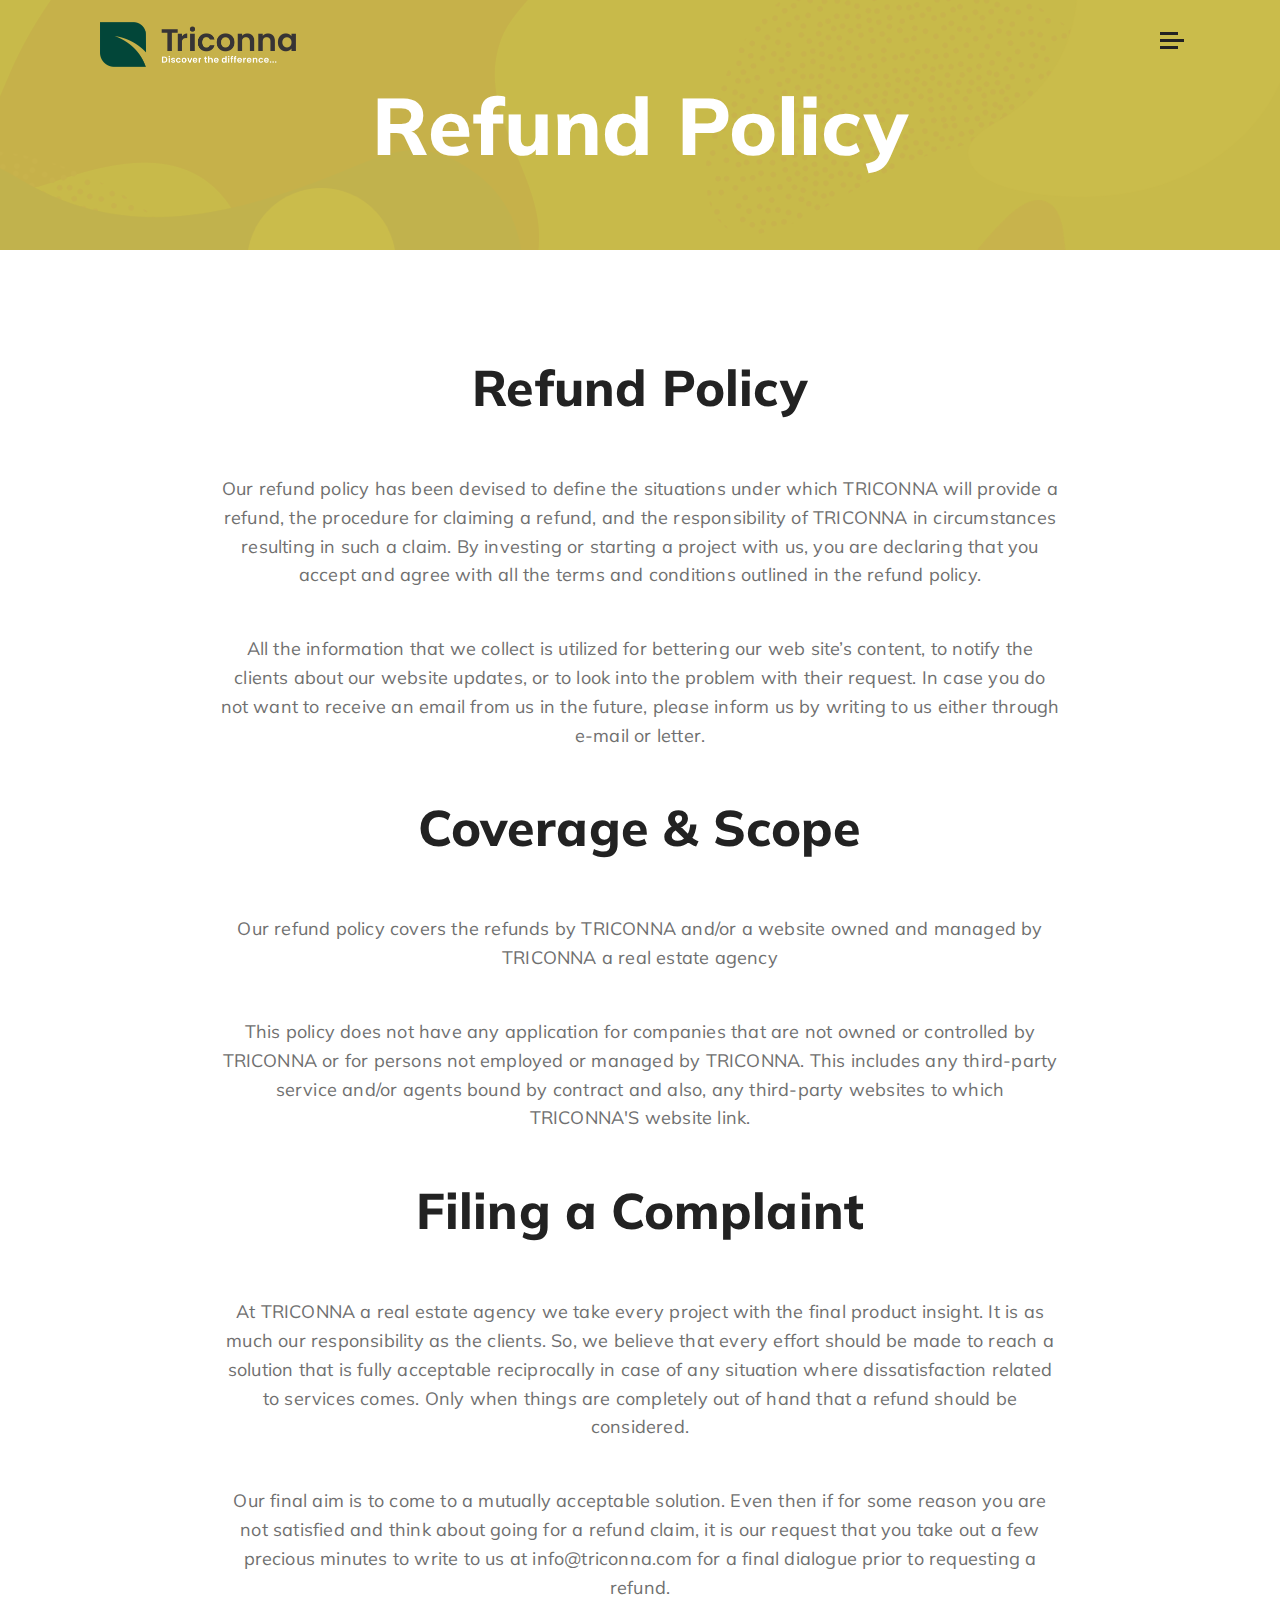
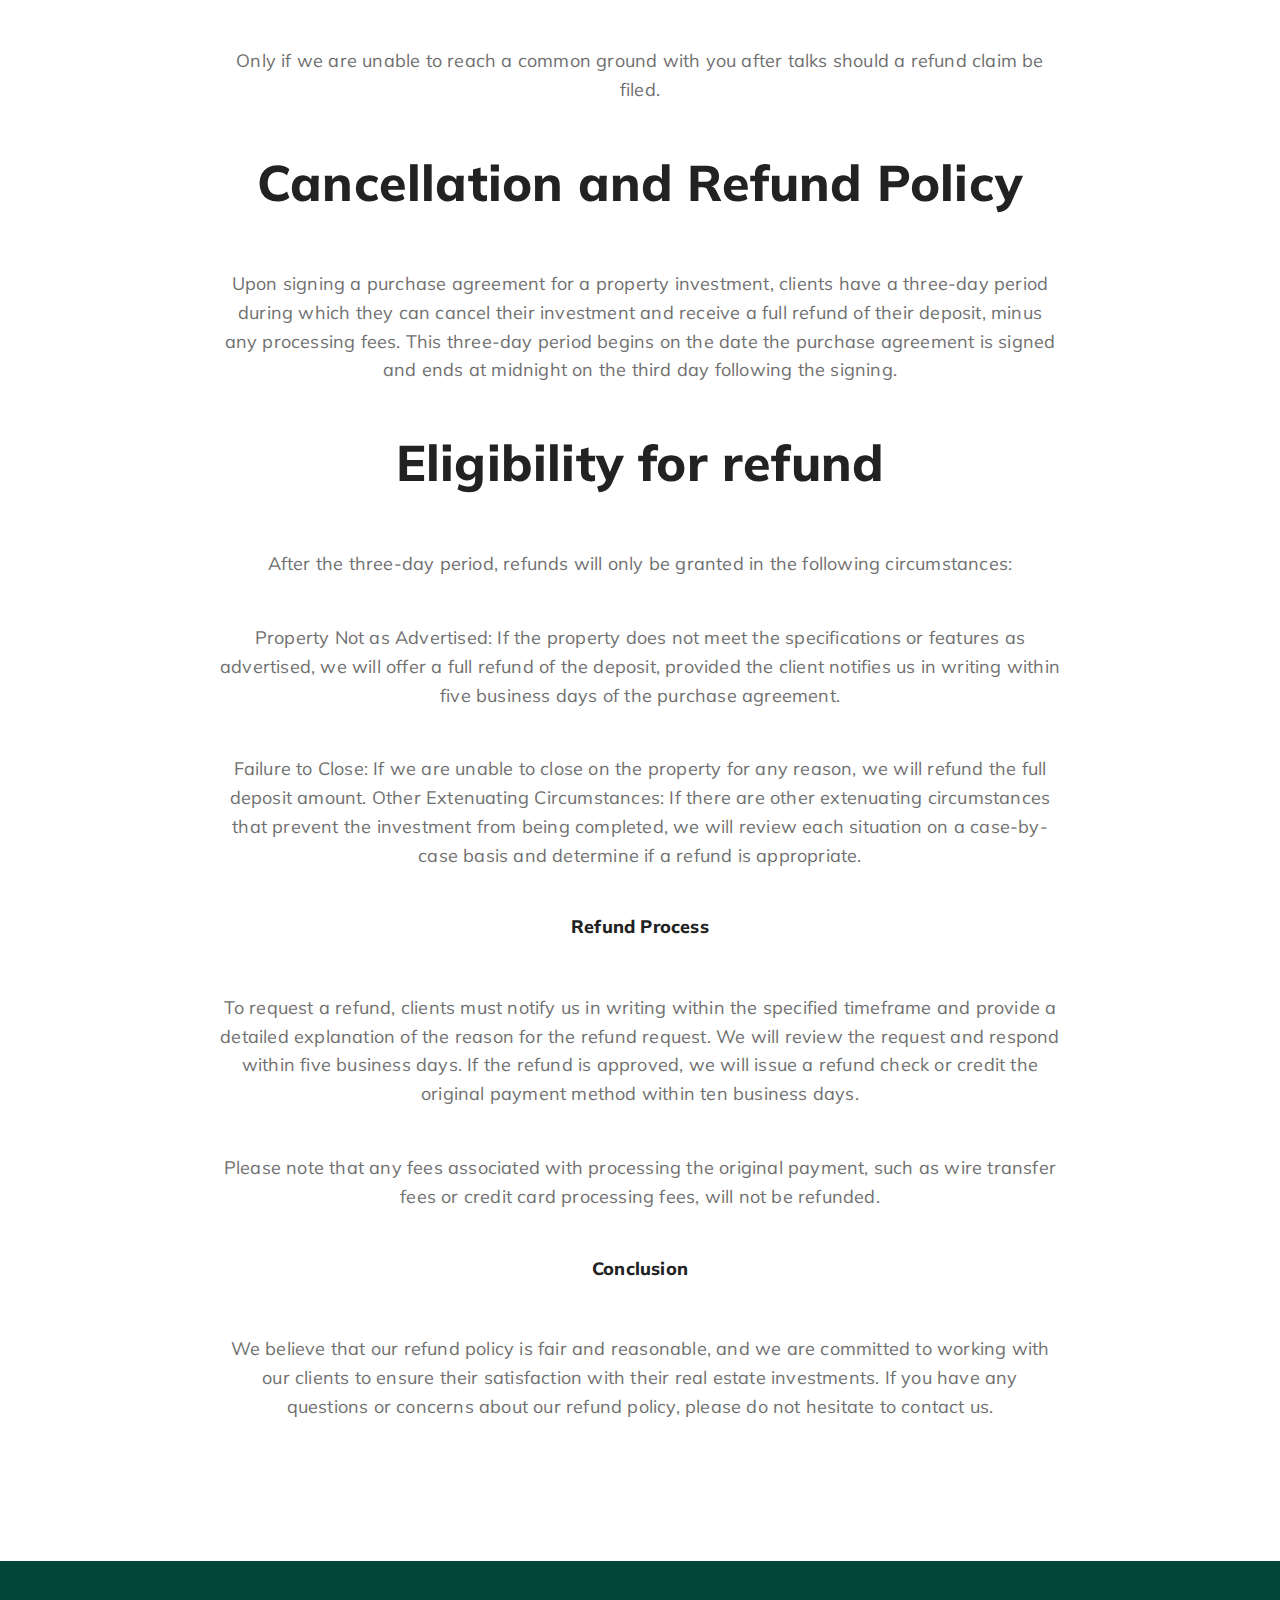
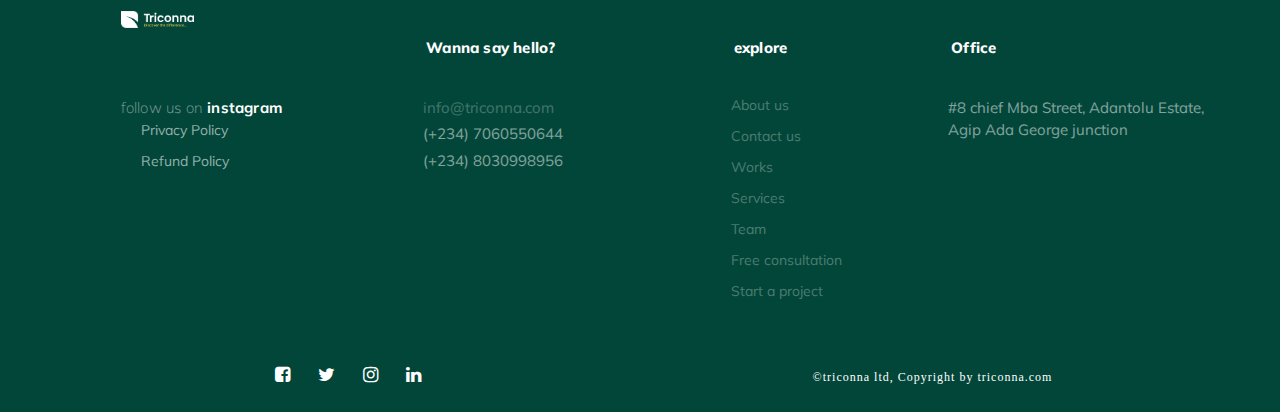
<file: refund-policy.html>
<!doctype html>
<html lang="en">

<meta http-equiv="content-type" content="text/html;charset=UTF-8" />
<head>
	<meta charset="UTF-8">
	<meta name="viewport" content="width=device-width, user-scalable=no, initial-scale=1.0, maximum-scale=1.0, minimum-scale=1.0">
	<meta http-equiv="X-UA-Compatible" content="ie=edge">
	<title>triconna || refund policy</title>
	
	<link rel="apple-touch-icon" sizes="57x57" href="img/apple-icon-114x114.png">
	<link rel="icon" type="image/png" sizes="32x32" href="img/android-icon-144x144.png">
	<link rel="stylesheet" href="css/bootstrap.min.css">
	<link rel="stylesheet" href="css/font-awesome.min.css">
	<link rel="stylesheet" href="css/magnific-popup.css">
	<link rel="stylesheet" href="css/animsition.min.css">
	<link rel="stylesheet" href="css/animate.css">
	<link rel="stylesheet" href="css/pe-icon-7-stroke.css">
	<link rel="stylesheet" href="css/jquery.fancybox.min.css">
	<link rel="stylesheet" href="css/swiper3.css">
	<link rel="stylesheet" href="css/simple-line-icons.css">
	<link rel="stylesheet" href="css/ionicons.min.css">
	<link rel="stylesheet" href="css/slick.css">
	<link rel="stylesheet" href="css/style.min.css">
	<link rel="stylesheet" href="css/menu.css">
	<link rel="stylesheet" href="css/style-child-theme.min.css">
	<link rel="stylesheet" href="css/banner_slider.min.css">
	<link rel="stylesheet" href="css/headings.min.css">
	<link rel="stylesheet" href="css/line_of_images.min.css">
	<link rel="stylesheet" href="css/the_grid.min.css">
	<link rel="stylesheet" href="css/video_banner.min.css">
	<link rel="stylesheet" href="css/lightgallery.min.css">
	<link rel="stylesheet" href="css/info_block.min.css">
	<link rel="stylesheet" href="css/services.min.css">
	<link rel="stylesheet" href="css/team.min.css">
	<link rel="stylesheet" href="css/the_grid.min.css">
	<link rel="stylesheet" href="css/services_list.min.css">
	<link rel="stylesheet" href="css/services.min.css">
	<link rel="stylesheet" href="css/video_btn.min.css">
	<link rel="stylesheet" href="css/banner_image.min.css">
	<link rel="stylesheet" href="lib/swiper-master/package/css/swiper.min.css">
	<link rel="stylesheet" href="css/nprogress.css">
	<link rel="stylesheet" href="css/custom.css">
	<style>
	.bg_pink {
		background-color: #C8BA4A !important;
	}
	.wpb_text_column p{
		color: #6f6f6f;
		font-size: 18px;
	}
	.top-banner{
		height: 250px !important;
	}
	.loading{
		padding: 35px;
	}
	</style>
</head>
<body class="woocommerce woocommerce-page enable_sound enable_sound_mob white_bg">
	<!-- MAIN_WRAPPER -->
	<div class="main-wrapper" data-sound="audio/" data-top="992">
		<div class="header_top_bg white_bg header_trans-fixed menu_light_text" style="padding-bottom: 0;">
			<div class="container-fluid">
				<div class="row">
					<div class="col-xs-12">
						<!-- HEADER -->
						<header class="right-menu compact full ">
							<!-- LOGO -->
							<a href="index.html" class="logo">
								<img src="img2/logo_triconna/brand__logo.png" alt="triconna" class="main-logo">
								<img src="img2/logo_triconna/brand__logo-1.png" alt="triconna" class="logo-hover">
								<img src="img2/logo_triconna/brand__logo.png" alt="triconna" class="main-logo logo-mobile">
							</a>
							<!-- /LOGO -->
							<!-- ASIDE MENU ICON -->
							<a href="#" class="aside-nav">
								<span class="aside-nav-line line-1"></span>
								<span class="aside-nav-line line-2"></span>
								<span class="aside-nav-line line-3"></span>
							</a>
							<!-- /ASIDE MOB MENU ICON -->
							<!-- NAVIGATION -->
							<nav id="topmenu" class="topmenu ">
								<a href="#" class="mob-nav-close">
									<span>close</span>
									<div class="hamburger">
										<span class="line"></span>
										<span class="line"></span>
									</div>
								</a>
								<div class="full-menu-wrap">
									<ul id="menu-short-menu" class="menu">
										<li class="menu-item current-menu-item"><a href="about.html">about us</a></li>
										<li class="menu-item"><a href="services.html">services</a></li>
										<li class="menu-item"><a href="#">works</a></li>
										<li class="menu-item"><a href="#">contact</a></li>
										<li class="menu-item"><a href="consultation.html">consultation <span class="badge badge-warning">free</span></a></li>
									</ul>
									<div class="pricing-btn">
										<a href="project.html" class="a-btn">Start A Project</a>
									</div>
									<div class="info-wrap">
										<div class="additional">
											<h4><strong>services we provide</strong></h4>
											<div id="headerServices">
											</div>
										</div>
										<div class="search">
											<div>search</div>
											<div class="site-search" id="search-box">
												<div class="close-search">
													<span class="line"></span>
													<span class="line"></span>
												</div>
												<div class="form-container">
													<div class="container">
														<div class="row">
															<div class="col-lg-12">
																<form role="search" method="get" class="search-form" action="service.html" >
																	<div class="input-group">
																		<input type="search" value="" name="search" class="search-field" placeholder="Enter search Keyword" required>
																	</div>
																</form>
															</div>
														</div>
													</div>
												</div>
											</div>
										</div>
									</div>
									<div class="copy">© triconna. <br />All Right Reserved 2023.</div>
								</div>
							</nav>
							<!-- NAVIGATION -->
							<!-- MOB MENU ICON -->
							<a href="#" class="mob-nav mob-but-full">
								<span>close</span>
								<div class="hamburger">
									<span class="line" style="background-color: #222" ></span>
									<span class="line" style="background-color: #222" ></span>
									<span class="line" style="background-color: #222" ></span>
								</div>
							</a>
							<!-- /MOB MENU ICON -->
						</header>
					</div>
				</div>
			</div>
		</div>
		<!-- awa about-us.html template -->
		<div class="hero">
			<div class="row bg_pink margin-lg-105b margin-md-85b margin-sm-65b margin-xs-35b">
				<div class="col-xs-12 no-padd">
					<div class="container-fluid top-banner top-banner__scene style2 medium_banner center_content simple">
						<div class="images-wrap" id="scene1">
							<div class="img-wrap img-wrap-1 layer" data-depth="0.85"><img src="img/fragments/style-2/01.png" alt=""></div>
							<div class="img-wrap img-wrap-2 layer" data-depth="0.6"><img src="img/fragments/style-2/03.png" alt=""></div>
							<div class="img-wrap img-wrap-3 layer" data-depth="1.45"><img src="img/fragments/style-2/02.png" alt=""></div>
							<div class="img-wrap img-wrap-4 layer" data-depth="0.6"><img src="img/fragments/style-2/03.png" alt=""></div>
							<div class="img-wrap img-wrap-5 layer" data-depth="0.6"><img src="img/fragments/style-2/04.png" alt=""></div>
							<div class="img-wrap img-wrap-6 layer" data-depth="2.45"><img src="img/fragments/style-2/06.png" alt=""></div>
							<div class="img-wrap img-wrap-7 layer" data-depth="0.45"><img src="img/fragments/style-2/05.png" alt=""></div>
						</div>
						<div class="content">
							<div class="row">
								<div class="col-xs-12">
									<h3 class="title">Refund Policy</h3>
								</div>
							</div>
						</div>
					</div>
				</div>
			</div>
			<div class="row margin-lg-75b margin-md-55b margin-sm-35b margin-xs-25b">
				<div class="container">
					<div class="row">
						<div class="col-lg-10 col-lg-offset-1">
							<div class="wpb_wrapper">
								<div class="wpb_text_column wpb_content_element " >
									<div class="wpb_wrapper">
										<h3 style="text-align: center;">
                      <strong>Refund Policy</strong>
                    </h3>
											<p dir="ltr">
                          Our refund policy has been devised to define the situations under which
                          TRICONNA will provide a refund, the procedure for claiming a refund,
                          and the responsibility of TRICONNA in circumstances resulting in such
                          a claim. By investing or starting a project with us, you are declaring that you
                          accept and agree with all the terms and conditions outlined in the refund
                          policy.
                      </p>
                      <p dir="ltr">
                          All the information that we collect is utilized for bettering our web
                          site’s content, to notify the clients about our website updates, or to look
                          into the problem with their request. In case you do not want to receive an
                          email from us in the future, please inform us by writing to us either
                          through e-mail or letter.
                      </p>
                      <h3 dir="ltr">
                          Coverage &amp; Scope
                      </h3>
                      <ul>
                          <li dir="ltr">
                              <p dir="ltr">
                                  Our refund policy covers the refunds by TRICONNA and/or a
                                  website owned and managed by TRICONNA a real estate agency                                  
                              </p>
                          </li>
                          <li dir="ltr">
                              <p dir="ltr">
                                  This policy does not have any application for companies that are
                                  not owned or controlled by TRICONNA or for persons not
                                  employed or managed by TRICONNA. This includes any third-party
                                  service and/or agents bound by contract and also, any
                                  third-party websites to which TRICONNA'S website link.
                              </p>
                          </li>
                      </ul>
                      <h3 dir="ltr">
                          Filing a Complaint
                      </h3>
                      <ul>
                          <li dir="ltr">
                              <p dir="ltr">
                                  At TRICONNA a real estate agency we take every project
                                  with the final product insight. It is as much our responsibility as
                                  the clients. So, we believe that every effort should be made to
                                  reach a solution that is fully acceptable reciprocally in case of
                                  any situation where dissatisfaction related to services comes. Only
                                  when things are completely out of hand that a refund should be
                                  considered.
                              </p>
                          </li>
                          <li dir="ltr">
                              <p dir="ltr">
                                  Our final aim is to come to a mutually acceptable solution. Even
                                  then if for some reason you are not satisfied and think about going
                                  for a refund claim, it is our request that you take out a few
                                  precious minutes to write to us at info@triconna.com for a
                                  final dialogue prior to requesting a refund.
                              </p>
                          </li>
                          <li dir="ltr">
                              <p dir="ltr">
                                  Only if we are unable to reach a common ground with you after talks
                                  should a refund claim be filed.
                              </p>
                          </li>
                      </ul>
                    
                      <h3 dir="ltr">
                          Cancellation and Refund Policy
                      </h3>
                      <p dir="ltr">
                          Upon signing a purchase agreement for a property investment, clients have a three-day period during which they can cancel their investment and receive a full refund of their deposit, minus any processing fees. This three-day period begins on the date the purchase agreement is signed and ends at midnight on the third day following the signing.
                      </p>
                                        
                      <h3 dir="ltr">
                          Eligibility for refund
                      </h3>
                      <li dir="ltr">
                              <p dir="ltr">
                                  After the three-day period, refunds will only be granted in the following circumstances:
                              </p>
                      </li>
                                        
                       <li dir="ltr">
                              <p dir="ltr">
                                  Property Not as Advertised: If the property does not meet the specifications or features as advertised, we will offer a full refund of the deposit, provided the client notifies us in writing within five business days of the purchase agreement.
                              </p>
                      </li>
                                        
                      <li dir="ltr">
                              <p dir="ltr">
                                  Failure to Close: If we are unable to close on the property for any reason, we will refund the full deposit amount.
                                  Other Extenuating Circumstances: If there are other extenuating circumstances that prevent the investment from being completed, we will review each situation on a case-by-case basis and determine if a refund is appropriate.
                              </p>
                      </li>
                                        
                      <h5 dir="ltr">
                          Refund Process
                      </h5>
                      <ul>
                          <li dir="ltr">
                              <p dir="ltr">
                                  To request a refund, clients must notify us in writing within the specified timeframe and provide a detailed explanation of the reason for the refund request. We will review the request and respond within five business days. If the refund is approved, we will issue a refund check or credit the original payment method within ten business days.
                              </p>
                          </li>
                          <li dir="ltr">
                              <p dir="ltr">
                                  Please note that any fees associated with processing the original payment, such as wire transfer fees or credit card processing fees, will not be refunded.
                              </p>
                          </li>
                      </ul>
                      <h5 dir="ltr">
                          Conclusion
                      </h5>
                      <ul>
                          <li dir="ltr">
                              <p dir="ltr">
                                  We believe that our refund policy is fair and reasonable, and we are committed to working with our clients to ensure their satisfaction with their real estate investments. If you have any questions or concerns about our refund policy, please do not hesitate to contact us.
                          </li>
                      </ul>
                      
                      <div>
                          <br/>
                      </div>

									</div>
								</div>
							</div>
						</div>
					</div>
				</div>
			</div>
		</div>
        
<footer id="footer" class=" modern footer_bg">
  <div class="container no-padd">
    <div class="widg clearfix">
      <div id="instagram_widget-2" class="sidebar-item col-xs-12 col-sm-6 col-md-3 AwaInstagramWidget"><div class="item-wrap">
        <div class="quze-widget-user quze-widget-border-bottom">
          <img src="img2/logo_triconna/brand__logo__white.png" alt="Triconna" class="insta-logo">
          <div class="instagram-text"><span>follow us on </span>
            <a href="https://www.instagram.com/triconna/" target="_blank">instagram</a>
          </div>
	<ul id="menu-footer-menu" class="menu">
          <li class="menu-item menu-item-type-post_type menu-item-object-page menu-item-198">
            <a href="privacy-policy.html">Privacy Policy</a>
          </li>
	<li class="menu-item menu-item-type-post_type menu-item-object-page menu-item-198">
            <a href="refund-policy.html">Refund Policy</a>
          </li>
	</ul>
        </div>
      </div>
    </div>
    <div id="text-2" class="sidebar-item col-xs-12 col-sm-6 col-md-3 widget_text"><div class="item-wrap">
      <h5>Wanna say hello?</h5>
      <div class="textwidget">
          
	<p><a href="email:info@Triconna.com"><span>info@triconna.com</span></a></p>
	<p><a href="tel:+2347060550644">(+234) 7060550644</a></p>
	<p><a href="tel:+2348030998956">(+234) 8030998956</a></p>
	
	</div>
    </div>
  </div>
  <div id="nav_menu-2" class="sidebar-item col-xs-12 col-sm-6 col-md-3 widget_nav_menu">
    <div class="item-wrap">
      <h5>explore</h5>
      <div class="menu-footer-menu-container">
        <ul id="menu-footer-menu" class="menu">
          <li class="menu-item menu-item-type-post_type menu-item-object-page menu-item-198">
            <a href="about.html">About us</a>
          </li>
          <li class="menu-item menu-item-type-post_type menu-item-object-page menu-item-197">
            <a href="#">Contact us</a>
          </li>
          <li class="menu-item menu-item-type-post_type menu-item-object-page menu-item-105">
            <a href="#">Works</a>
          </li>
          <li class="menu-item menu-item-type-custom menu-item-object-custom menu-item-199">
            <a href="services.html">Services</a>
          </li>
          <li class="menu-item menu-item-type-custom menu-item-object-custom menu-item-199">
            <a href="team.html">Team</a>
          </li>
          <li  class="menu-item menu-item-type-custom menu-item-object-custom menu-item-199">
            <a href="consultation.html">Free consultation</a>
          </li>
          <li class="menu-item menu-item-type-custom menu-item-object-custom menu-item-199">
            <a href="project.html">Start a project</a>
          </li>
        </ul>
      </div>
    </div>
  </div>
  <div id="text-3" class="sidebar-item col-xs-12 col-sm-6 col-md-3 widget_text">
    <div class="item-wrap">
      <h5>Office</h5>
      <div class="textwidget">
        <p>#8 chief Mba Street, Adantolu Estate, Agip Ada George junction</p>
      </div>
    </div>
  </div>
</div>
<div class="col-xs-12 footer-socials text-center col-sm-6">
  <a href="https://www.facebook.com/triconnaltd/" target="_blank">
    <i class="fa fa-facebook-square"></i>
  </a>
  <a href="https://twitter.com/triconna" target="_blank">
    <i class="fa fa-twitter"></i>
  </a>
  <a href="https://www.instagram.com/triconna/" target="_blank">
    <i class="fa fa-instagram"></i>
  </a>
  <a href="https://linkedin.com/in/triconna-ltd-2a2841269/" target="_blank">
    <i class="fa fa-linkedin"></i>
  </a>
</div>
<div class="copyright col-xs-12 text-center col-sm-6">©triconna ltd, Copyright by
  <a href="index.html">triconna.com</a>
</div>
</div>
</footer>
        
        
<script src="code.jquery.com/jquery-3.5.1.min.js"></script>
<script src="code.jquery.com/jquery-migrate-1.4.1.min.js"></script>
<script src="https://www.youtube.com/iframe_api"></script>
<script src="js/lib/modernizr-2.6.2.min.js"></script>
<script src="js/lib/scripts.js"></script>
<script src="js/jquery.countdown.min.js"></script>
<script src="js/foxlazy.js"></script>
<script src="js/jquery.easings.min.js"></script>
<script src="js/jquery.multiscroll.min.js"></script>
<script src="js/magnific.js"></script>
<script src="js/TweenMax.min.js"></script>
<script src="js/equalHeightsPlugin.js"></script>
<script src="js/jquery.fancybox.min.js"></script>
<script src="js/jquery.fitvids.js"></script>
<script src="js/swiper3.js"></script>
<script src="js/imagesloaded.pkgd.min.js"></script>
<script src="js/fragment.js"></script>
<script src="js/scrollMonitor.js"></script>
<script src="js/slider-transition.js"></script>
<script src="js/slick.js"></script>
<script src="js/jquery.sliphover.min.js"></script>
<script src="js/pixi.min.js"></script>
<script src="js/parallax.js"></script>
<script src="js/typed.js"></script>
<script src="js/headings.js"></script>
<script src="js/nprogress.js"></script>
<script src="cdn.jsdelivr.net/npm/jquery-validation%401.19.2/dist/jquery.validate.min.js"></script>
<script src="js/jquery.steps.min.js"></script>
<script src="lib/swiper-master/package/js/swiper.min.js"></script>
<script src="js/services.js"></script>
<script src="js/lightgallery.min.js"></script>
<script src="js/team.js"></script>
<script src="js/banner_slider.js"></script>
<script src="js/countTo.js"></script>
<script src="js/skills.js"></script>
<script src="js/info_block.js"></script>
<script src="js/foxlazy.js"></script>
<script src="js/app.js"></script>
<script>
mainlogo.src = 'img2/logo_triconna/brand__logo.png';
hoverlogo.src = 'img2/logo_triconna/brand__logo-1.png';
brandingService('team').then(data => {
	data = data.filter(team => team.date).slice(0, 3);
	data.forEach(member => {
		$('#members').append(`
			<li class="team-member clearfix">
			<div class="member-wrap s-back-switch" style="background-image: url('${member.image}');">
			<img src="${member.image}" class="s-img-switch" alt="" style="display: none;">
			<div class="social">
			<a href="#" target="_blank" class="soc-item">
			<i class="fa fa fa-facebook-square"></i>
			</a>
			<a href="#" target="_blank" class="soc-item">
			<i class="fa fa fa-twitter"></i>
			</a>
			<a href="#" target="_blank" class="soc-item">
			<i class="fa fa fa-instagram"></i>
			</a>
			</div>
			</div>
			<div class="member-info-wrap">
			<div class="member-info">
			<h5 class="member-name">${member.fullname}</h5>
			<div class="member-position">${member.position}</div>
			</div>
			</div>
			</li>
			`)
		})
	})
	.then(() => loading.hidden = true);
</script>
</body>
</html>
</file>
<file: css/pe-icon-7-stroke.css>
@font-face{font-family:'Pe-icon-7-stroke';src:url('../fonts/Pe-icon-7-strokebb1dbb1d.eot?d7yf1v');src:url('../fonts/Pe-icon-7-stroked41dd41d.eot?#iefixd7yf1v') format('embedded-opentype'),url('../fonts/Pe-icon-7-strokebb1dbb1d.woff?d7yf1v') format('woff'),url('../fonts/Pe-icon-7-strokebb1dbb1d.ttf?d7yf1v') format('truetype'),url('../fonts/Pe-icon-7-strokebb1dbb1d.svg?d7yf1v#Pe-icon-7-stroke') format('svg');font-weight:normal;font-style:normal}[class^="pe-7s-"],[class*=" pe-7s-"]{display:inline-block;font-family:'Pe-icon-7-stroke';speak:none;font-style:normal;font-weight:normal;font-variant:normal;text-transform:none;line-height:1;-webkit-font-smoothing:antialiased;-moz-osx-font-smoothing:grayscale}.pe-7s-album:before{content:"\e6aa"}.pe-7s-arc:before{content:"\e6ab"}.pe-7s-back-2:before{content:"\e6ac"}.pe-7s-bandaid:before{content:"\e6ad"}.pe-7s-car:before{content:"\e6ae"}.pe-7s-diamond:before{content:"\e6af"}.pe-7s-door-lock:before{content:"\e6b0"}.pe-7s-eyedropper:before{content:"\e6b1"}.pe-7s-female:before{content:"\e6b2"}.pe-7s-gym:before{content:"\e6b3"}.pe-7s-hammer:before{content:"\e6b4"}.pe-7s-headphones:before{content:"\e6b5"}.pe-7s-helm:before{content:"\e6b6"}.pe-7s-hourglass:before{content:"\e6b7"}.pe-7s-leaf:before{content:"\e6b8"}.pe-7s-magic-wand:before{content:"\e6b9"}.pe-7s-male:before{content:"\e6ba"}.pe-7s-map-2:before{content:"\e6bb"}.pe-7s-next-2:before{content:"\e6bc"}.pe-7s-paint-bucket:before{content:"\e6bd"}.pe-7s-pendrive:before{content:"\e6be"}.pe-7s-photo:before{content:"\e6bf"}.pe-7s-piggy:before{content:"\e6c0"}.pe-7s-plugin:before{content:"\e6c1"}.pe-7s-refresh-2:before{content:"\e6c2"}.pe-7s-rocket:before{content:"\e6c3"}.pe-7s-settings:before{content:"\e6c4"}.pe-7s-shield:before{content:"\e6c5"}.pe-7s-smile:before{content:"\e6c6"}.pe-7s-usb:before{content:"\e6c7"}.pe-7s-vector:before{content:"\e6c8"}.pe-7s-wine:before{content:"\e6c9"}.pe-7s-cloud-upload:before{content:"\e68a"}.pe-7s-cash:before{content:"\e68c"}.pe-7s-close:before{content:"\e680"}.pe-7s-bluetooth:before{content:"\e68d"}.pe-7s-cloud-download:before{content:"\e68b"}.pe-7s-way:before{content:"\e68e"}.pe-7s-close-circle:before{content:"\e681"}.pe-7s-id:before{content:"\e68f"}.pe-7s-angle-up:before{content:"\e682"}.pe-7s-wristwatch:before{content:"\e690"}.pe-7s-angle-up-circle:before{content:"\e683"}.pe-7s-world:before{content:"\e691"}.pe-7s-angle-right:before{content:"\e684"}.pe-7s-volume:before{content:"\e692"}.pe-7s-angle-right-circle:before{content:"\e685"}.pe-7s-users:before{content:"\e693"}.pe-7s-angle-left:before{content:"\e686"}.pe-7s-user-female:before{content:"\e694"}.pe-7s-angle-left-circle:before{content:"\e687"}.pe-7s-up-arrow:before{content:"\e695"}.pe-7s-angle-down:before{content:"\e688"}.pe-7s-switch:before{content:"\e696"}.pe-7s-angle-down-circle:before{content:"\e689"}.pe-7s-scissors:before{content:"\e697"}.pe-7s-wallet:before{content:"\e600"}.pe-7s-safe:before{content:"\e698"}.pe-7s-volume2:before{content:"\e601"}.pe-7s-volume1:before{content:"\e602"}.pe-7s-voicemail:before{content:"\e603"}.pe-7s-video:before{content:"\e604"}.pe-7s-user:before{content:"\e605"}.pe-7s-upload:before{content:"\e606"}.pe-7s-unlock:before{content:"\e607"}.pe-7s-umbrella:before{content:"\e608"}.pe-7s-trash:before{content:"\e609"}.pe-7s-tools:before{content:"\e60a"}.pe-7s-timer:before{content:"\e60b"}.pe-7s-ticket:before{content:"\e60c"}.pe-7s-target:before{content:"\e60d"}.pe-7s-sun:before{content:"\e60e"}.pe-7s-study:before{content:"\e60f"}.pe-7s-stopwatch:before{content:"\e610"}.pe-7s-star:before{content:"\e611"}.pe-7s-speaker:before{content:"\e612"}.pe-7s-signal:before{content:"\e613"}.pe-7s-shuffle:before{content:"\e614"}.pe-7s-shopbag:before{content:"\e615"}.pe-7s-share:before{content:"\e616"}.pe-7s-server:before{content:"\e617"}.pe-7s-search:before{content:"\e618"}.pe-7s-film:before{content:"\e6a5"}.pe-7s-science:before{content:"\e619"}.pe-7s-disk:before{content:"\e6a6"}.pe-7s-ribbon:before{content:"\e61a"}.pe-7s-repeat:before{content:"\e61b"}.pe-7s-refresh:before{content:"\e61c"}.pe-7s-add-user:before{content:"\e6a9"}.pe-7s-refresh-cloud:before{content:"\e61d"}.pe-7s-paperclip:before{content:"\e69c"}.pe-7s-radio:before{content:"\e61e"}.pe-7s-note2:before{content:"\e69d"}.pe-7s-print:before{content:"\e61f"}.pe-7s-network:before{content:"\e69e"}.pe-7s-prev:before{content:"\e620"}.pe-7s-mute:before{content:"\e69f"}.pe-7s-power:before{content:"\e621"}.pe-7s-medal:before{content:"\e6a0"}.pe-7s-portfolio:before{content:"\e622"}.pe-7s-like2:before{content:"\e6a1"}.pe-7s-plus:before{content:"\e623"}.pe-7s-left-arrow:before{content:"\e6a2"}.pe-7s-play:before{content:"\e624"}.pe-7s-key:before{content:"\e6a3"}.pe-7s-plane:before{content:"\e625"}.pe-7s-joy:before{content:"\e6a4"}.pe-7s-photo-gallery:before{content:"\e626"}.pe-7s-pin:before{content:"\e69b"}.pe-7s-phone:before{content:"\e627"}.pe-7s-plug:before{content:"\e69a"}.pe-7s-pen:before{content:"\e628"}.pe-7s-right-arrow:before{content:"\e699"}.pe-7s-paper-plane:before{content:"\e629"}.pe-7s-delete-user:before{content:"\e6a7"}.pe-7s-paint:before{content:"\e62a"}.pe-7s-bottom-arrow:before{content:"\e6a8"}.pe-7s-notebook:before{content:"\e62b"}.pe-7s-note:before{content:"\e62c"}.pe-7s-next:before{content:"\e62d"}.pe-7s-news-paper:before{content:"\e62e"}.pe-7s-musiclist:before{content:"\e62f"}.pe-7s-music:before{content:"\e630"}.pe-7s-mouse:before{content:"\e631"}.pe-7s-more:before{content:"\e632"}.pe-7s-moon:before{content:"\e633"}.pe-7s-monitor:before{content:"\e634"}.pe-7s-micro:before{content:"\e635"}.pe-7s-menu:before{content:"\e636"}.pe-7s-map:before{content:"\e637"}.pe-7s-map-marker:before{content:"\e638"}.pe-7s-mail:before{content:"\e639"}.pe-7s-mail-open:before{content:"\e63a"}.pe-7s-mail-open-file:before{content:"\e63b"}.pe-7s-magnet:before{content:"\e63c"}.pe-7s-loop:before{content:"\e63d"}.pe-7s-look:before{content:"\e63e"}.pe-7s-lock:before{content:"\e63f"}.pe-7s-lintern:before{content:"\e640"}.pe-7s-link:before{content:"\e641"}.pe-7s-like:before{content:"\e642"}.pe-7s-light:before{content:"\e643"}.pe-7s-less:before{content:"\e644"}.pe-7s-keypad:before{content:"\e645"}.pe-7s-junk:before{content:"\e646"}.pe-7s-info:before{content:"\e647"}.pe-7s-home:before{content:"\e648"}.pe-7s-help2:before{content:"\e649"}.pe-7s-help1:before{content:"\e64a"}.pe-7s-graph3:before{content:"\e64b"}.pe-7s-graph2:before{content:"\e64c"}.pe-7s-graph1:before{content:"\e64d"}.pe-7s-graph:before{content:"\e64e"}.pe-7s-global:before{content:"\e64f"}.pe-7s-gleam:before{content:"\e650"}.pe-7s-glasses:before{content:"\e651"}.pe-7s-gift:before{content:"\e652"}.pe-7s-folder:before{content:"\e653"}.pe-7s-flag:before{content:"\e654"}.pe-7s-filter:before{content:"\e655"}.pe-7s-file:before{content:"\e656"}.pe-7s-expand1:before{content:"\e657"}.pe-7s-exapnd2:before{content:"\e658"}.pe-7s-edit:before{content:"\e659"}.pe-7s-drop:before{content:"\e65a"}.pe-7s-drawer:before{content:"\e65b"}.pe-7s-download:before{content:"\e65c"}.pe-7s-display2:before{content:"\e65d"}.pe-7s-display1:before{content:"\e65e"}.pe-7s-diskette:before{content:"\e65f"}.pe-7s-date:before{content:"\e660"}.pe-7s-cup:before{content:"\e661"}.pe-7s-culture:before{content:"\e662"}.pe-7s-crop:before{content:"\e663"}.pe-7s-credit:before{content:"\e664"}.pe-7s-copy-file:before{content:"\e665"}.pe-7s-config:before{content:"\e666"}.pe-7s-compass:before{content:"\e667"}.pe-7s-comment:before{content:"\e668"}.pe-7s-coffee:before{content:"\e669"}.pe-7s-cloud:before{content:"\e66a"}.pe-7s-clock:before{content:"\e66b"}.pe-7s-check:before{content:"\e66c"}.pe-7s-chat:before{content:"\e66d"}.pe-7s-cart:before{content:"\e66e"}.pe-7s-camera:before{content:"\e66f"}.pe-7s-call:before{content:"\e670"}.pe-7s-calculator:before{content:"\e671"}.pe-7s-browser:before{content:"\e672"}.pe-7s-box2:before{content:"\e673"}.pe-7s-box1:before{content:"\e674"}.pe-7s-bookmarks:before{content:"\e675"}.pe-7s-bicycle:before{content:"\e676"}.pe-7s-bell:before{content:"\e677"}.pe-7s-battery:before{content:"\e678"}.pe-7s-ball:before{content:"\e679"}.pe-7s-back:before{content:"\e67a"}.pe-7s-attention:before{content:"\e67b"}.pe-7s-anchor:before{content:"\e67c"}.pe-7s-albums:before{content:"\e67d"}.pe-7s-alarm:before{content:"\e67e"}.pe-7s-airplay:before{content:"\e67f"}/*! Modified from font-awesome helper CSS classes - PIXEDEN
 *  Font Awesome 4.0.3 by @davegandy - http://fontawesome.io - @fontawesome
 *  License - http://fontawesome.io/license (CSS: MIT License)
 */.pe-lg{font-size:1.3333333333333333em;line-height:.75em;vertical-align:-15%}.pe-2x{font-size:2em}.pe-3x{font-size:3em}.pe-4x{font-size:4em}.pe-5x{font-size:5em}.pe-fw{width:1.2857142857142858em;text-align:center}.pe-ul{padding-left:0;margin-left:2.142857142857143em;list-style-type:none}.pe-ul>li{position:relative}.pe-li{position:absolute;left:-2.142857142857143em;width:2.142857142857143em;top:.14285714285714285em;text-align:center}.pe-li.pe-lg{left:-1.8571428571428572em}.pe-border{padding:.2em .25em .15em;border:solid .08em #eee;border-radius:.1em}.pull-right{float:right}.pull-left{float:left}.pe.pull-left{margin-right:.3em}.pe.pull-right{margin-left:.3em}.pe-spin{-webkit-animation:spin 2s infinite linear;-moz-animation:spin 2s infinite linear;-o-animation:spin 2s infinite linear;animation:spin 2s infinite linear}@-moz-keyframes spin{0%{-moz-transform:rotate(0deg)}100%{-moz-transform:rotate(359deg)}}@-webkit-keyframes spin{0%{-webkit-transform:rotate(0deg)}100%{-webkit-transform:rotate(359deg)}}@-o-keyframes spin{0%{-o-transform:rotate(0deg)}100%{-o-transform:rotate(359deg)}}@-ms-keyframes spin{0%{-ms-transform:rotate(0deg)}100%{-ms-transform:rotate(359deg)}}@keyframes spin{0%{transform:rotate(0deg)}100%{transform:rotate(359deg)}}.pe-rotate-90{filter:progid:DXImageTransform.Microsoft.BasicImage(rotation=1);-webkit-transform:rotate(90deg);-moz-transform:rotate(90deg);-ms-transform:rotate(90deg);-o-transform:rotate(90deg);transform:rotate(90deg)}.pe-rotate-180{filter:progid:DXImageTransform.Microsoft.BasicImage(rotation=2);-webkit-transform:rotate(180deg);-moz-transform:rotate(180deg);-ms-transform:rotate(180deg);-o-transform:rotate(180deg);transform:rotate(180deg)}.pe-rotate-270{filter:progid:DXImageTransform.Microsoft.BasicImage(rotation=3);-webkit-transform:rotate(270deg);-moz-transform:rotate(270deg);-ms-transform:rotate(270deg);-o-transform:rotate(270deg);transform:rotate(270deg)}.pe-flip-horizontal{filter:progid:DXImageTransform.Microsoft.BasicImage(rotation=0,mirror=1);-webkit-transform:scale(-1,1);-moz-transform:scale(-1,1);-ms-transform:scale(-1,1);-o-transform:scale(-1,1);transform:scale(-1,1)}.pe-flip-vertical{filter:progid:DXImageTransform.Microsoft.BasicImage(rotation=2,mirror=1);-webkit-transform:scale(1,-1);-moz-transform:scale(1,-1);-ms-transform:scale(1,-1);-o-transform:scale(1,-1);transform:scale(1,-1)}.pe-stack{position:relative;display:inline-block;width:2em;height:2em;line-height:2em;vertical-align:middle}.pe-stack-1x,.pe-stack-2x{position:absolute;left:0;width:100%;text-align:center}.pe-stack-1x{line-height:inherit}.pe-stack-2x{font-size:2em}.pe-inverse{color:#fff}.pe-va{vertical-align:middle}.pe-border{border:solid .08em #eaeaea}[class^="pe-7s-"],[class*=" pe-7s-"]{display:inline-block}
</file>
<file: css/simple-line-icons.css>
@font-face {
	font-family: 'Simple-Line-Icons-Pro';
	src:url('../fonts/Simple-Line-Icons-Pro29ed29ed.eot?jq15et');
	src:url('../fonts/Simple-Line-Icons-Pro29ed29ed.eot?jq15et#iefix') format('embedded-opentype'),
	url('../fonts/Simple-Line-Icons-Pro29ed29ed.ttf?jq15et') format('truetype'),
	url('../fonts/Simple-Line-Icons-Pro29ed29ed.woff?jq15et') format('woff'),
	url('../fonts/Simple-Line-Icons-Pro29ed29ed.svg?jq15et#Simple-Line-Icons-Pro') format('svg');
	font-weight: normal;
	font-style: normal;
}

[class^="icon-"], [class*=" icon-"] {
	font-family: 'Simple-Line-Icons-Pro';
	speak: none;
	font-style: normal;
	font-weight: normal;
	font-variant: normal;
	text-transform: none;
	line-height: 1;

	/* Better Font Rendering =========== */
	-webkit-font-smoothing: antialiased;
	-moz-osx-font-smoothing: grayscale;
}

.icon-arrow-1-circle-down:before {
	content: "\e800";
}
.icon-arrow-1-circle-left:before {
	content: "\e801";
}
.icon-arrow-1-circle-right:before {
	content: "\e802";
}
.icon-arrow-1-circle-up:before {
	content: "\e803";
}
.icon-arrow-1-down:before {
	content: "\e804";
}
.icon-arrow-1-left:before {
	content: "\e805";
}
.icon-arrow-1-right:before {
	content: "\e806";
}
.icon-arrow-1-square-down:before {
	content: "\e807";
}
.icon-arrow-1-square-left:before {
	content: "\e808";
}
.icon-arrow-1-square-right:before {
	content: "\e809";
}
.icon-arrow-1-square-up:before {
	content: "\e80a";
}
.icon-arrow-1-up:before {
	content: "\e80b";
}
.icon-arrow-2-circle-down:before {
	content: "\e80c";
}
.icon-arrow-2-circle-left:before {
	content: "\e80d";
}
.icon-arrow-2-circle-right:before {
	content: "\e80e";
}
.icon-arrow-2-circle-up:before {
	content: "\e80f";
}
.icon-arrow-2-down:before {
	content: "\e810";
}
.icon-arrow-2-left:before {
	content: "\e811";
}
.icon-arrow-2-right:before {
	content: "\e812";
}
.icon-arrow-2-sqare-down:before {
	content: "\e813";
}
.icon-arrow-2-sqare-left:before {
	content: "\e814";
}
.icon-arrow-2-sqare-right:before {
	content: "\e815";
}
.icon-arrow-2-sqare-up:before {
	content: "\e816";
}
.icon-arrow-2-up:before {
	content: "\e817";
}
.icon-arrow-3-circle-down:before {
	content: "\e818";
}
.icon-arrow-3-circle-left:before {
	content: "\e819";
}
.icon-arrow-3-circle-right:before {
	content: "\e81a";
}
.icon-arrow-3-circle-up:before {
	content: "\e81b";
}
.icon-arrow-3-down:before {
	content: "\e81c";
}
.icon-arrow-3-left:before {
	content: "\e81d";
}
.icon-arrow-3-right:before {
	content: "\e81e";
}
.icon-arrow-3-square-down:before {
	content: "\e81f";
}
.icon-arrow-3-square-left:before {
	content: "\e820";
}
.icon-arrow-3-square-right:before {
	content: "\e821";
}
.icon-arrow-3-square-up:before {
	content: "\e822";
}
.icon-arrow-3-up:before {
	content: "\e823";
}
.icon-back-1:before {
	content: "\e824";
}
.icon-back-2:before {
	content: "\e825";
}
.icon-back-3:before {
	content: "\e826";
}
.icon-back-4-circle:before {
	content: "\e827";
}
.icon-back-4-square:before {
	content: "\e828";
}
.icon-back-4:before {
	content: "\e829";
}
.icon-back-5:before {
	content: "\e82a";
}
.icon-back-6:before {
	content: "\e82b";
}
.icon-back-7:before {
	content: "\e82c";
}
.icon-backward-7:before {
	content: "\e82d";
}
.icon-double-arrows-1-left:before {
	content: "\e82e";
}
.icon-double-arrows-1-right:before {
	content: "\e82f";
}
.icon-fork-arrows:before {
	content: "\e830";
}
.icon-forward-7:before {
	content: "\e831";
}
.icon-next-1:before {
	content: "\e832";
}
.icon-next-2:before {
	content: "\e833";
}
.icon-next-3:before {
	content: "\e834";
}
.icon-next-4-circle:before {
	content: "\e835";
}
.icon-next-4-square:before {
	content: "\e836";
}
.icon-next-4:before {
	content: "\e837";
}
.icon-next-5:before {
	content: "\e838";
}
.icon-next-6:before {
	content: "\e839";
}
.icon-next-7:before {
	content: "\e83a";
}
.icon-s-arrow-1:before {
	content: "\e83b";
}
.icon-s-arrow-2:before {
	content: "\e83c";
}
.icon-s-arrow-3:before {
	content: "\e83d";
}
.icon-answer:before {
	content: "\e83e";
}
.icon-call-back:before {
	content: "\e83f";
}
.icon-call-block:before {
	content: "\e840";
}
.icon-call-end:before {
	content: "\e841";
}
.icon-call-hold:before {
	content: "\e842";
}
.icon-call-in:before {
	content: "\e843";
}
.icon-call-logs:before {
	content: "\e844";
}
.icon-call-off:before {
	content: "\e845";
}
.icon-call-out:before {
	content: "\e846";
}
.icon-call:before {
	content: "\e847";
}
.icon-chat-1:before {
	content: "\e848";
}
.icon-chat-2:before {
	content: "\e849";
}
.icon-chat-3:before {
	content: "\e84a";
}
.icon-comment-1-like:before {
	content: "\e84b";
}
.icon-comment-1:before {
	content: "\e84c";
}
.icon-comment-2-hashtag:before {
	content: "\e84d";
}
.icon-comment-2-quote:before {
	content: "\e84e";
}
.icon-comment-2-smile:before {
	content: "\e84f";
}
.icon-comment-2-write-2:before {
	content: "\e850";
}
.icon-comment-2:before {
	content: "\e851";
}
.icon-comment-3-write-2:before {
	content: "\e852";
}
.icon-comment-3:before {
	content: "\e853";
}
.icon-comments-1:before {
	content: "\e854";
}
.icon-comments-2:before {
	content: "\e855";
}
.icon-comments-3:before {
	content: "\e856";
}
.icon-email-2-at:before {
	content: "\e857";
}
.icon-email-2-letter:before {
	content: "\e858";
}
.icon-email-2-open:before {
	content: "\e859";
}
.icon-email-2-search:before {
	content: "\e85a";
}
.icon-email-at:before {
	content: "\e85b";
}
.icon-email-ban:before {
	content: "\e85c";
}
.icon-email-check:before {
	content: "\e85d";
}
.icon-email-close:before {
	content: "\e85e";
}
.icon-email-delete:before {
	content: "\e85f";
}
.icon-email-edit:before {
	content: "\e860";
}
.icon-email-forward:before {
	content: "\e861";
}
.icon-email-in:before {
	content: "\e862";
}
.icon-email-letter:before {
	content: "\e863";
}
.icon-email-locked:before {
	content: "\e864";
}
.icon-email-new:before {
	content: "\e865";
}
.icon-email-open:before {
	content: "\e866";
}
.icon-email-out:before {
	content: "\e867";
}
.icon-email-refresh:before {
	content: "\e868";
}
.icon-email-reply:before {
	content: "\e869";
}
.icon-email-search:before {
	content: "\e86a";
}
.icon-email-send:before {
	content: "\e86b";
}
.icon-email-star:before {
	content: "\e86c";
}
.icon-email:before {
	content: "\e86d";
}
.icon-inbox-empty:before {
	content: "\e86e";
}
.icon-inbox-full:before {
	content: "\e86f";
}
.icon-inbox:before {
	content: "\e870";
}
.icon-letter:before {
	content: "\e871";
}
.icon-letters:before {
	content: "\e872";
}
.icon-megaphone-1:before {
	content: "\e873";
}
.icon-megaphone-2:before {
	content: "\e874";
}
.icon-message-1-alert:before {
	content: "\e875";
}
.icon-message-1-ask:before {
	content: "\e876";
}
.icon-message-1-hashtag:before {
	content: "\e877";
}
.icon-message-1-heart:before {
	content: "\e878";
}
.icon-message-1-music-tone:before {
	content: "\e879";
}
.icon-message-1-pause:before {
	content: "\e87a";
}
.icon-message-1-quote:before {
	content: "\e87b";
}
.icon-message-1-smile:before {
	content: "\e87c";
}
.icon-message-1-write:before {
	content: "\e87d";
}
.icon-message-1:before {
	content: "\e87e";
}
.icon-message-2-alert:before {
	content: "\e87f";
}
.icon-message-2-ask:before {
	content: "\e880";
}
.icon-message-2-heart:before {
	content: "\e881";
}
.icon-message-2-like:before {
	content: "\e882";
}
.icon-message-2-music-tone:before {
	content: "\e883";
}
.icon-message-2-pause:before {
	content: "\e884";
}
.icon-message-2-write:before {
	content: "\e885";
}
.icon-message-2:before {
	content: "\e886";
}
.icon-message-3-alert:before {
	content: "\e887";
}
.icon-message-3-ask:before {
	content: "\e888";
}
.icon-message-3-hashtag:before {
	content: "\e889";
}
.icon-message-3-heart:before {
	content: "\e88a";
}
.icon-message-3-like:before {
	content: "\e88b";
}
.icon-message-3-music-tone:before {
	content: "\e88c";
}
.icon-message-3-pause:before {
	content: "\e88d";
}
.icon-message-3-quote:before {
	content: "\e88e";
}
.icon-message-3-smile:before {
	content: "\e88f";
}
.icon-message-3-write:before {
	content: "\e890";
}
.icon-message-3:before {
	content: "\e891";
}
.icon-outbox:before {
	content: "\e892";
}
.icon-paper-plane-2:before {
	content: "\e893";
}
.icon-phone-call-in:before {
	content: "\e894";
}
.icon-phone-call-out:before {
	content: "\e895";
}
.icon-phone-contacts:before {
	content: "\e896";
}
.icon-phone-message-1:before {
	content: "\e897";
}
.icon-phone-message-2:before {
	content: "\e898";
}
.icon-phone-message-3:before {
	content: "\e899";
}
.icon-phone-ring:before {
	content: "\e89a";
}
.icon-Q-and-A:before {
	content: "\e89b";
}
.icon-telephone-1:before {
	content: "\e89c";
}
.icon-voicemail:before {
	content: "\e89d";
}
.icon-battery-1:before {
	content: "\e89e";
}
.icon-battery-2:before {
	content: "\e89f";
}
.icon-battery-3:before {
	content: "\e8a0";
}
.icon-battery-4:before {
	content: "\e8a1";
}
.icon-battery-5:before {
	content: "\e8a2";
}
.icon-battery-charging:before {
	content: "\e8a3";
}
.icon-battery-empty:before {
	content: "\e8a4";
}
.icon-battery-fully-charged:before {
	content: "\e8a5";
}
.icon-battery-low:before {
	content: "\e8a6";
}
.icon-battery-warning:before {
	content: "\e8a7";
}
.icon-cable-1:before {
	content: "\e8a8";
}
.icon-cable-2:before {
	content: "\e8a9";
}
.icon-CD-1:before {
	content: "\e8aa";
}
.icon-cd-burn:before {
	content: "\e8ab";
}
.icon-charger-plug-1:before {
	content: "\e8ac";
}
.icon-charger-plug-2:before {
	content: "\e8ad";
}
.icon-charger-plug-3:before {
	content: "\e8ae";
}
.icon-desktop:before {
	content: "\e8af";
}
.icon-diskette-1:before {
	content: "\e8b0";
}
.icon-diskette-2:before {
	content: "\e8b1";
}
.icon-diskette-3:before {
	content: "\e8b2";
}
.icon-flashdrive:before {
	content: "\e8b3";
}
.icon-gameboy:before {
	content: "\e8b4";
}
.icon-hdd:before {
	content: "\e8b5";
}
.icon-imac:before {
	content: "\e8b6";
}
.icon-ipod:before {
	content: "\e8b7";
}
.icon-iwatch:before {
	content: "\e8b8";
}
.icon-joystick-1:before {
	content: "\e8b9";
}
.icon-joystick-2:before {
	content: "\e8ba";
}
.icon-keyboard-1:before {
	content: "\e8bb";
}
.icon-keyboard-2:before {
	content: "\e8bc";
}
.icon-laptop-1:before {
	content: "\e8bd";
}
.icon-laptop-2:before {
	content: "\e8be";
}
.icon-monitor:before {
	content: "\e8bf";
}
.icon-mouse-1:before {
	content: "\e8c0";
}
.icon-mouse-2:before {
	content: "\e8c1";
}
.icon-mouse-3:before {
	content: "\e8c2";
}
.icon-old-computer:before {
	content: "\e8c3";
}
.icon-old-radio-1:before {
	content: "\e8c4";
}
.icon-old-radio-2:before {
	content: "\e8c5";
}
.icon-old-radio-3:before {
	content: "\e8c6";
}
.icon-old-telephone:before {
	content: "\e8c7";
}
.icon-old-tv-1:before {
	content: "\e8c8";
}
.icon-old-tv-2:before {
	content: "\e8c9";
}
.icon-outlet:before {
	content: "\e8ca";
}
.icon-plug:before {
	content: "\e8cb";
}
.icon-printer:before {
	content: "\e8cc";
}
.icon-projector:before {
	content: "\e8cd";
}
.icon-psp:before {
	content: "\e8ce";
}
.icon-remote:before {
	content: "\e8cf";
}
.icon-router:before {
	content: "\e8d0";
}
.icon-security-camera:before {
	content: "\e8d1";
}
.icon-shredder:before {
	content: "\e8d2";
}
.icon-sim-1:before {
	content: "\e8d3";
}
.icon-sim-2:before {
	content: "\e8d4";
}
.icon-smart-watch:before {
	content: "\e8d5";
}
.icon-smartphone-3G:before {
	content: "\e8d6";
}
.icon-smartphone-4G:before {
	content: "\e8d7";
}
.icon-smartphone-desktop:before {
	content: "\e8d8";
}
.icon-smartphone-hand-1:before {
	content: "\e8d9";
}
.icon-smartphone-hand-2:before {
	content: "\e8da";
}
.icon-smartphone-landscape:before {
	content: "\e8db";
}
.icon-smartphone-laptop:before {
	content: "\e8dc";
}
.icon-smartphone-off:before {
	content: "\e8dd";
}
.icon-smartphone-orientation:before {
	content: "\e8de";
}
.icon-smartphone-rotate-left:before {
	content: "\e8df";
}
.icon-smartphone-rotate-right:before {
	content: "\e8e0";
}
.icon-smartphone-tablet-1:before {
	content: "\e8e1";
}
.icon-smartphone-tablet-2:before {
	content: "\e8e2";
}
.icon-smartphone-tablet-desktop:before {
	content: "\e8e3";
}
.icon-smartphone:before {
	content: "\e8e4";
}
.icon-smartphones:before {
	content: "\e8e5";
}
.icon-switch:before {
	content: "\e8e6";
}
.icon-tablet-desktop:before {
	content: "\e8e7";
}
.icon-tablet-landscape:before {
	content: "\e8e8";
}
.icon-tablet-orientation-landscape:before {
	content: "\e8e9";
}
.icon-tablet-orientation-portrait:before {
	content: "\e8ea";
}
.icon-tablet-stylus:before {
	content: "\e8eb";
}
.icon-tablet:before {
	content: "\e8ec";
}
.icon-tablets:before {
	content: "\e8ed";
}
.icon-telephone:before {
	content: "\e8ee";
}
.icon-tv:before {
	content: "\e8ef";
}
.icon-usb-wireless:before {
	content: "\e8f0";
}
.icon-web-camera:before {
	content: "\e8f1";
}
.icon-auction:before {
	content: "\e8f2";
}
.icon-barcode-scan:before {
	content: "\e8f3";
}
.icon-barcode:before {
	content: "\e8f4";
}
.icon-basket-add:before {
	content: "\e8f5";
}
.icon-basket-checked:before {
	content: "\e8f6";
}
.icon-basket-close:before {
	content: "\e8f7";
}
.icon-basket-in:before {
	content: "\e8f8";
}
.icon-basket-out:before {
	content: "\e8f9";
}
.icon-basket-remove:before {
	content: "\e8fa";
}
.icon-basket:before {
	content: "\e8fb";
}
.icon-cart-1-add:before {
	content: "\e8fc";
}
.icon-cart-1-cancel:before {
	content: "\e8fd";
}
.icon-cart-1-checked:before {
	content: "\e8fe";
}
.icon-cart-1-in:before {
	content: "\e8ff";
}
.icon-cart-1-loaded:before {
	content: "\e900";
}
.icon-cart-1-out:before {
	content: "\e901";
}
.icon-cart-1-remove:before {
	content: "\e902";
}
.icon-cart-1:before {
	content: "\e903";
}
.icon-cart-2-add:before {
	content: "\e904";
}
.icon-cart-2-cancel:before {
	content: "\e905";
}
.icon-cart-2-checked:before {
	content: "\e906";
}
.icon-cart-2-in:before {
	content: "\e907";
}
.icon-cart-2-loaded:before {
	content: "\e908";
}
.icon-cart-2-out:before {
	content: "\e909";
}
.icon-cart-2-remove:before {
	content: "\e90a";
}
.icon-cart-2:before {
	content: "\e90b";
}
.icon-cart-3-loaded:before {
	content: "\e90c";
}
.icon-cart-3:before {
	content: "\e90d";
}
.icon-delivery-1:before {
	content: "\e90e";
}
.icon-delivery-2:before {
	content: "\e90f";
}
.icon-delivery-3:before {
	content: "\e910";
}
.icon-delivery-box-1:before {
	content: "\e911";
}
.icon-delivery-box-2:before {
	content: "\e912";
}
.icon-discount-circle:before {
	content: "\e913";
}
.icon-discount-star:before {
	content: "\e914";
}
.icon-handbag:before {
	content: "\e915";
}
.icon-list-heart:before {
	content: "\e916";
}
.icon-open-sign:before {
	content: "\e917";
}
.icon-price-tag:before {
	content: "\e918";
}
.icon-qr-code:before {
	content: "\e919";
}
.icon-shop-1:before {
	content: "\e91a";
}
.icon-shop-2-location:before {
	content: "\e91b";
}
.icon-shop-2:before {
	content: "\e91c";
}
.icon-shopping-bag-add:before {
	content: "\e91d";
}
.icon-shopping-bag-checked:before {
	content: "\e91e";
}
.icon-shopping-bag-close:before {
	content: "\e91f";
}
.icon-shopping-bag-heart:before {
	content: "\e920";
}
.icon-shopping-bag-remove:before {
	content: "\e921";
}
.icon-shopping-bag:before {
	content: "\e922";
}
.icon-shopping-tag:before {
	content: "\e923";
}
.icon-shopping-tags:before {
	content: "\e924";
}
.icon-ticket:before {
	content: "\e925";
}
.icon-wallet-1:before {
	content: "\e926";
}
.icon-wallet-add:before {
	content: "\e927";
}
.icon-wallet-ban:before {
	content: "\e928";
}
.icon-wallet-cancel:before {
	content: "\e929";
}
.icon-wallet-info:before {
	content: "\e92a";
}
.icon-wallet-loaded:before {
	content: "\e92b";
}
.icon-wallet-locked:before {
	content: "\e92c";
}
.icon-wallet-remove:before {
	content: "\e92d";
}
.icon-wallet-verified:before {
	content: "\e92e";
}
.icon-wallet1:before {
	content: "\e92f";
}
.icon-abacus:before {
	content: "\e930";
}
.icon-alphabet:before {
	content: "\e931";
}
.icon-blackboard-1:before {
	content: "\e932";
}
.icon-blackboard-2:before {
	content: "\e933";
}
.icon-blackboard-3:before {
	content: "\e934";
}
.icon-blackboard-alphabet:before {
	content: "\e935";
}
.icon-blackboard-pointer:before {
	content: "\e936";
}
.icon-bomb:before {
	content: "\e937";
}
.icon-briefcase-2:before {
	content: "\e938";
}
.icon-bulb-add:before {
	content: "\e939";
}
.icon-bulb-checked:before {
	content: "\e93a";
}
.icon-bulb-close:before {
	content: "\e93b";
}
.icon-bulb-idea:before {
	content: "\e93c";
}
.icon-bulb-remove:before {
	content: "\e93d";
}
.icon-bulb:before {
	content: "\e93e";
}
.icon-chemistry-1-test-failed:before {
	content: "\e93f";
}
.icon-chemistry-1-test-successful:before {
	content: "\e940";
}
.icon-chemistry-1:before {
	content: "\e941";
}
.icon-chemistry-2:before {
	content: "\e942";
}
.icon-chemistry-3:before {
	content: "\e943";
}
.icon-chemistry-5:before {
	content: "\e944";
}
.icon-divider:before {
	content: "\e945";
}
.icon-drawers:before {
	content: "\e946";
}
.icon-earth-globe:before {
	content: "\e947";
}
.icon-formula-2:before {
	content: "\e948";
}
.icon-formula:before {
	content: "\e949";
}
.icon-germs:before {
	content: "\e94a";
}
.icon-grade:before {
	content: "\e94b";
}
.icon-graduation-cap:before {
	content: "\e94c";
}
.icon-learning:before {
	content: "\e94d";
}
.icon-math:before {
	content: "\e94e";
}
.icon-molecule:before {
	content: "\e94f";
}
.icon-nerd-glasses:before {
	content: "\e950";
}
.icon-physics-1:before {
	content: "\e951";
}
.icon-physics-2:before {
	content: "\e952";
}
.icon-planet:before {
	content: "\e953";
}
.icon-school-bag:before {
	content: "\e954";
}
.icon-telescope:before {
	content: "\e955";
}
.icon-university:before {
	content: "\e956";
}
.icon-d-axis:before {
	content: "\e957";
}
.icon-d-axis-2:before {
	content: "\e958";
}
.icon-d-axis2:before {
	content: "\e959";
}
.icon-d-cube:before {
	content: "\e95a";
}
.icon-blur:before {
	content: "\e95b";
}
.icon-bring-forward:before {
	content: "\e95c";
}
.icon-brush-1:before {
	content: "\e95d";
}
.icon-brush-2:before {
	content: "\e95e";
}
.icon-brush-pencil:before {
	content: "\e95f";
}
.icon-cmyk:before {
	content: "\e960";
}
.icon-color-palette:before {
	content: "\e961";
}
.icon-crop:before {
	content: "\e962";
}
.icon-easel:before {
	content: "\e963";
}
.icon-eraser:before {
	content: "\e964";
}
.icon-eyedropper-1:before {
	content: "\e965";
}
.icon-eyedropper-2:before {
	content: "\e966";
}
.icon-golden-spiral:before {
	content: "\e967";
}
.icon-graphic-tablet:before {
	content: "\e968";
}
.icon-grid:before {
	content: "\e969";
}
.icon-layers-1:before {
	content: "\e96a";
}
.icon-layers-2:before {
	content: "\e96b";
}
.icon-layers-add-1:before {
	content: "\e96c";
}
.icon-layers-add-2:before {
	content: "\e96d";
}
.icon-layers-linked-1:before {
	content: "\e96e";
}
.icon-layers-linked-2:before {
	content: "\e96f";
}
.icon-layers-locked-1:before {
	content: "\e970";
}
.icon-layers-locked-2:before {
	content: "\e971";
}
.icon-layers-off-1:before {
	content: "\e972";
}
.icon-layers-remove-1:before {
	content: "\e973";
}
.icon-layers-remove-2:before {
	content: "\e974";
}
.icon-paint-bucket-1:before {
	content: "\e975";
}
.icon-paint-bucket-2:before {
	content: "\e976";
}
.icon-paint-roll:before {
	content: "\e977";
}
.icon-pantone-charts:before {
	content: "\e978";
}
.icon-pathfinder-exclude:before {
	content: "\e979";
}
.icon-pathfinder-intersect:before {
	content: "\e97a";
}
.icon-pathfinder-minus-front:before {
	content: "\e97b";
}
.icon-pathfinder-unite:before {
	content: "\e97c";
}
.icon-pen-2:before {
	content: "\e97d";
}
.icon-pen-pencil:before {
	content: "\e97e";
}
.icon-pen1:before {
	content: "\e97f";
}
.icon-pencil-ruler:before {
	content: "\e980";
}
.icon-pencil1:before {
	content: "\e981";
}
.icon-pencil2:before {
	content: "\e982";
}
.icon-rgb:before {
	content: "\e983";
}
.icon-ruler-triangle:before {
	content: "\e984";
}
.icon-ruler:before {
	content: "\e985";
}
.icon-scissors-2:before {
	content: "\e986";
}
.icon-scissors:before {
	content: "\e987";
}
.icon-send-backward:before {
	content: "\e988";
}
.icon-sharpener:before {
	content: "\e989";
}
.icon-smart-object:before {
	content: "\e98a";
}
.icon-spiral:before {
	content: "\e98b";
}
.icon-spray-can:before {
	content: "\e98c";
}
.icon-square-circle:before {
	content: "\e98d";
}
.icon-square-triangle-circle:before {
	content: "\e98e";
}
.icon-square-triangle:before {
	content: "\e98f";
}
.icon-stylus:before {
	content: "\e990";
}
.icon-varnish-brush:before {
	content: "\e991";
}
.icon-vector-arc:before {
	content: "\e992";
}
.icon-vector-circle:before {
	content: "\e993";
}
.icon-vector-line:before {
	content: "\e994";
}
.icon-vector-path-1:before {
	content: "\e995";
}
.icon-vector-path-2:before {
	content: "\e996";
}
.icon-vector-path-3:before {
	content: "\e997";
}
.icon-vector-rectangle:before {
	content: "\e998";
}
.icon-vector-triangle:before {
	content: "\e999";
}
.icon-agenda-1:before {
	content: "\e99a";
}
.icon-agenda-2:before {
	content: "\e99b";
}
.icon-article-2:before {
	content: "\e99c";
}
.icon-article-3:before {
	content: "\e99d";
}
.icon-article:before {
	content: "\e99e";
}
.icon-ballpen:before {
	content: "\e99f";
}
.icon-bold:before {
	content: "\e9a0";
}
.icon-book-2:before {
	content: "\e9a1";
}
.icon-book-3:before {
	content: "\e9a2";
}
.icon-book-4:before {
	content: "\e9a3";
}
.icon-book-5:before {
	content: "\e9a4";
}
.icon-book-6:before {
	content: "\e9a5";
}
.icon-book:before {
	content: "\e9a6";
}
.icon-bookmark-2:before {
	content: "\e9a7";
}
.icon-bookmark-3:before {
	content: "\e9a8";
}
.icon-bookmark-4:before {
	content: "\e9a9";
}
.icon-bookmark-add:before {
	content: "\e9aa";
}
.icon-bookmark-checked:before {
	content: "\e9ab";
}
.icon-bookmark1:before {
	content: "\e9ac";
}
.icon-bookmarks:before {
	content: "\e9ad";
}
.icon-character:before {
	content: "\e9ae";
}
.icon-characters:before {
	content: "\e9af";
}
.icon-clipboard-1:before {
	content: "\e9b0";
}
.icon-clipboard-2:before {
	content: "\e9b1";
}
.icon-clipboard-check:before {
	content: "\e9b2";
}
.icon-clipboard-file:before {
	content: "\e9b3";
}
.icon-cmd:before {
	content: "\e9b4";
}
.icon-content-1:before {
	content: "\e9b5";
}
.icon-content-2:before {
	content: "\e9b6";
}
.icon-content-3:before {
	content: "\e9b7";
}
.icon-copy-plain-text:before {
	content: "\e9b8";
}
.icon-copy-styles:before {
	content: "\e9b9";
}
.icon-CV-2:before {
	content: "\e9ba";
}
.icon-CV:before {
	content: "\e9bb";
}
.icon-document-envelope-1:before {
	content: "\e9bc";
}
.icon-document-envelope-2:before {
	content: "\e9bd";
}
.icon-document-pencil:before {
	content: "\e9be";
}
.icon-indent-left:before {
	content: "\e9bf";
}
.icon-indent-right:before {
	content: "\e9c0";
}
.icon-liner:before {
	content: "\e9c1";
}
.icon-list-bullets:before {
	content: "\e9c2";
}
.icon-list-numbers:before {
	content: "\e9c3";
}
.icon-marker:before {
	content: "\e9c4";
}
.icon-newspaper:before {
	content: "\e9c5";
}
.icon-nib-1:before {
	content: "\e9c6";
}
.icon-nib-2:before {
	content: "\e9c7";
}
.icon-note:before {
	content: "\e9c8";
}
.icon-notebook:before {
	content: "\e9c9";
}
.icon-office-archives:before {
	content: "\e9ca";
}
.icon-paper-clamp:before {
	content: "\e9cb";
}
.icon-papyrus:before {
	content: "\e9cc";
}
.icon-paragraph-down:before {
	content: "\e9cd";
}
.icon-paragraph-up:before {
	content: "\e9ce";
}
.icon-paragraph:before {
	content: "\e9cf";
}
.icon-pen-1:before {
	content: "\e9d0";
}
.icon-pencil-1:before {
	content: "\e9d1";
}
.icon-pencil-2:before {
	content: "\e9d2";
}
.icon-quill-ink-pot:before {
	content: "\e9d3";
}
.icon-quill:before {
	content: "\e9d4";
}
.icon-quotes:before {
	content: "\e9d5";
}
.icon-research:before {
	content: "\e9d6";
}
.icon-spell-check:before {
	content: "\e9d7";
}
.icon-strikethrough:before {
	content: "\e9d8";
}
.icon-text-box:before {
	content: "\e9d9";
}
.icon-text-color:before {
	content: "\e9da";
}
.icon-text-input:before {
	content: "\e9db";
}
.icon-text-italic:before {
	content: "\e9dc";
}
.icon-text:before {
	content: "\e9dd";
}
.icon-translate:before {
	content: "\e9de";
}
.icon-underline:before {
	content: "\e9df";
}
.icon-user-manual-2:before {
	content: "\e9e0";
}
.icon-user-manual:before {
	content: "\e9e1";
}
.icon-write-2:before {
	content: "\e9e2";
}
.icon-write-3:before {
	content: "\e9e3";
}
.icon-write-off:before {
	content: "\e9e4";
}
.icon-write:before {
	content: "\e9e5";
}
.icon-add-notification:before {
	content: "\e9e6";
}
.icon-add-tab:before {
	content: "\e9e7";
}
.icon-airplane-mode-2:before {
	content: "\e9e8";
}
.icon-airplane-mode:before {
	content: "\e9e9";
}
.icon-align-bottom:before {
	content: "\e9ea";
}
.icon-align-left:before {
	content: "\e9eb";
}
.icon-align-right:before {
	content: "\e9ec";
}
.icon-allign-top:before {
	content: "\e9ed";
}
.icon-backward:before {
	content: "\e9ee";
}
.icon-ban:before {
	content: "\e9ef";
}
.icon-brightness-high:before {
	content: "\e9f0";
}
.icon-brightness-low:before {
	content: "\e9f1";
}
.icon-cancel-circle:before {
	content: "\e9f2";
}
.icon-cancel-square-2:before {
	content: "\e9f3";
}
.icon-check-all:before {
	content: "\e9f4";
}
.icon-check-circle-2:before {
	content: "\e9f5";
}
.icon-check-circle:before {
	content: "\e9f6";
}
.icon-check-square-2:before {
	content: "\e9f7";
}
.icon-check-square:before {
	content: "\e9f8";
}
.icon-check:before {
	content: "\e9f9";
}
.icon-close:before {
	content: "\e9fa";
}
.icon-config-1:before {
	content: "\e9fb";
}
.icon-config-2:before {
	content: "\e9fc";
}
.icon-contract-2:before {
	content: "\e9fd";
}
.icon-contract-3:before {
	content: "\e9fe";
}
.icon-contract-4:before {
	content: "\e9ff";
}
.icon-contract:before {
	content: "\ea00";
}
.icon-cursor-click:before {
	content: "\ea01";
}
.icon-cursor-double-click:before {
	content: "\ea02";
}
.icon-cursor-select:before {
	content: "\ea03";
}
.icon-cursor:before {
	content: "\ea04";
}
.icon-door-lock:before {
	content: "\ea05";
}
.icon-double-tap:before {
	content: "\ea06";
}
.icon-download-1:before {
	content: "\ea07";
}
.icon-download-2:before {
	content: "\ea08";
}
.icon-drag-1:before {
	content: "\ea09";
}
.icon-drag:before {
	content: "\ea0a";
}
.icon-edit-1:before {
	content: "\ea0b";
}
.icon-edit-2:before {
	content: "\ea0c";
}
.icon-edit-3:before {
	content: "\ea0d";
}
.icon-expand-2:before {
	content: "\ea0e";
}
.icon-expand-3:before {
	content: "\ea0f";
}
.icon-expand-4:before {
	content: "\ea10";
}
.icon-expand-horizontal:before {
	content: "\ea11";
}
.icon-expand-vertical:before {
	content: "\ea12";
}
.icon-expand:before {
	content: "\ea13";
}
.icon-eye-off:before {
	content: "\ea14";
}
.icon-eye:before {
	content: "\ea15";
}
.icon-fingerprint:before {
	content: "\ea16";
}
.icon-flash-2:before {
	content: "\ea17";
}
.icon-flash-3:before {
	content: "\ea18";
}
.icon-flash-4:before {
	content: "\ea19";
}
.icon-flip-horizontal:before {
	content: "\ea1a";
}
.icon-flip-vertical:before {
	content: "\ea1b";
}
.icon-forward:before {
	content: "\ea1c";
}
.icon-grid-circles:before {
	content: "\ea1d";
}
.icon-grid-squares-2:before {
	content: "\ea1e";
}
.icon-grid-squares:before {
	content: "\ea1f";
}
.icon-hamburger-menu-1:before {
	content: "\ea20";
}
.icon-hamburger-menu-2:before {
	content: "\ea21";
}
.icon-hand:before {
	content: "\ea22";
}
.icon-help-1:before {
	content: "\ea23";
}
.icon-help-2:before {
	content: "\ea24";
}
.icon-home:before {
	content: "\ea25";
}
.icon-info:before {
	content: "\ea26";
}
.icon-inside:before {
	content: "\ea27";
}
.icon-key-1:before {
	content: "\ea28";
}
.icon-key-2:before {
	content: "\ea29";
}
.icon-label-cancel:before {
	content: "\ea2a";
}
.icon-label:before {
	content: "\ea2b";
}
.icon-layout-1:before {
	content: "\ea2c";
}
.icon-layout-2:before {
	content: "\ea2d";
}
.icon-layout-3:before {
	content: "\ea2e";
}
.icon-list-1:before {
	content: "\ea2f";
}
.icon-list-2:before {
	content: "\ea30";
}
.icon-list-3:before {
	content: "\ea31";
}
.icon-list-4:before {
	content: "\ea32";
}
.icon-lock:before {
	content: "\ea33";
}
.icon-loop:before {
	content: "\ea34";
}
.icon-magic-wand-1:before {
	content: "\ea35";
}
.icon-magic-wand-2:before {
	content: "\ea36";
}
.icon-magnet:before {
	content: "\ea37";
}
.icon-magnifier-1:before {
	content: "\ea38";
}
.icon-magnifier-2:before {
	content: "\ea39";
}
.icon-maximize-left:before {
	content: "\ea3a";
}
.icon-maximize-right:before {
	content: "\ea3b";
}
.icon-menu-circle-grid:before {
	content: "\ea3c";
}
.icon-minus-circle:before {
	content: "\ea3d";
}
.icon-minus-square:before {
	content: "\ea3e";
}
.icon-more-circle:before {
	content: "\ea3f";
}
.icon-more-circles-horizontal:before {
	content: "\ea40";
}
.icon-more-circles-vertical:before {
	content: "\ea41";
}
.icon-more-squares-vertical-filled:before {
	content: "\ea42";
}
.icon-more-squares-vertical:before {
	content: "\ea43";
}
.icon-notification-2:before {
	content: "\ea44";
}
.icon-notification-off:before {
	content: "\ea45";
}
.icon-notification-paused:before {
	content: "\ea46";
}
.icon-notification:before {
	content: "\ea47";
}
.icon-outside:before {
	content: "\ea48";
}
.icon-paper-clip:before {
	content: "\ea49";
}
.icon-paper-plane:before {
	content: "\ea4a";
}
.icon-pass:before {
	content: "\ea4b";
}
.icon-phone-shake:before {
	content: "\ea4c";
}
.icon-pin-1:before {
	content: "\ea4d";
}
.icon-pin-2:before {
	content: "\ea4e";
}
.icon-pin-3:before {
	content: "\ea4f";
}
.icon-pin-code:before {
	content: "\ea50";
}
.icon-plus-circle:before {
	content: "\ea51";
}
.icon-plus-square:before {
	content: "\ea52";
}
.icon-plus:before {
	content: "\ea53";
}
.icon-pointer:before {
	content: "\ea54";
}
.icon-power:before {
	content: "\ea55";
}
.icon-press:before {
	content: "\ea56";
}
.icon-question:before {
	content: "\ea57";
}
.icon-refresh-2:before {
	content: "\ea58";
}
.icon-refresh-warning:before {
	content: "\ea59";
}
.icon-refresh:before {
	content: "\ea5a";
}
.icon-reload-checked:before {
	content: "\ea5b";
}
.icon-reload:before {
	content: "\ea5c";
}
.icon-remove-tab:before {
	content: "\ea5d";
}
.icon-rotate:before {
	content: "\ea5e";
}
.icon-scroll:before {
	content: "\ea5f";
}
.icon-search-history:before {
	content: "\ea60";
}
.icon-settings-2:before {
	content: "\ea61";
}
.icon-settings:before {
	content: "\ea62";
}
.icon-Shape18:before {
	content: "\ea63";
}
.icon-share-1:before {
	content: "\ea64";
}
.icon-share-2:before {
	content: "\ea65";
}
.icon-share-3:before {
	content: "\ea66";
}
.icon-share-4:before {
	content: "\ea67";
}
.icon-spread:before {
	content: "\ea68";
}
.icon-swap-horizontal:before {
	content: "\ea69";
}
.icon-swap-vertical:before {
	content: "\ea6a";
}
.icon-swipe-down:before {
	content: "\ea6b";
}
.icon-swipe-left:before {
	content: "\ea6c";
}
.icon-swipe-right:before {
	content: "\ea6d";
}
.icon-swipe-up:before {
	content: "\ea6e";
}
.icon-switch-off:before {
	content: "\ea6f";
}
.icon-switch-on:before {
	content: "\ea70";
}
.icon-switches-1:before {
	content: "\ea71";
}
.icon-switches-2:before {
	content: "\ea72";
}
.icon-tabs-2:before {
	content: "\ea73";
}
.icon-tabs:before {
	content: "\ea74";
}
.icon-tap:before {
	content: "\ea75";
}
.icon-touch:before {
	content: "\ea76";
}
.icon-trash-recycle:before {
	content: "\ea77";
}
.icon-trash:before {
	content: "\ea78";
}
.icon-unlocked:before {
	content: "\ea79";
}
.icon-upload-1:before {
	content: "\ea7a";
}
.icon-upload-2:before {
	content: "\ea7b";
}
.icon-warning-circle:before {
	content: "\ea7c";
}
.icon-warning-hexagon:before {
	content: "\ea7d";
}
.icon-warning-triangle:before {
	content: "\ea7e";
}
.icon-zoom-in-1:before {
	content: "\ea7f";
}
.icon-zoom-in-2:before {
	content: "\ea80";
}
.icon-zoom-out-1:before {
	content: "\ea81";
}
.icon-zoom-out-2:before {
	content: "\ea82";
}
.icon-file-aep:before {
	content: "\ea83";
}
.icon-file-ai:before {
	content: "\ea84";
}
.icon-file-apk:before {
	content: "\ea85";
}
.icon-file-archive:before {
	content: "\ea86";
}
.icon-file-audio:before {
	content: "\ea87";
}
.icon-file-avi:before {
	content: "\ea88";
}
.icon-file-backup:before {
	content: "\ea89";
}
.icon-file-bookmark:before {
	content: "\ea8a";
}
.icon-file-cdr:before {
	content: "\ea8b";
}
.icon-file-clip:before {
	content: "\ea8c";
}
.icon-file-code:before {
	content: "\ea8d";
}
.icon-file-copy:before {
	content: "\ea8e";
}
.icon-file-corrupted:before {
	content: "\ea8f";
}
.icon-file-css:before {
	content: "\ea90";
}
.icon-file-delete:before {
	content: "\ea91";
}
.icon-file-dmg:before {
	content: "\ea92";
}
.icon-file-doc:before {
	content: "\ea93";
}
.icon-file-download:before {
	content: "\ea94";
}
.icon-file-edit:before {
	content: "\ea95";
}
.icon-file-eps:before {
	content: "\ea96";
}
.icon-file-error:before {
	content: "\ea97";
}
.icon-file-exchange:before {
	content: "\ea98";
}
.icon-file-exe:before {
	content: "\ea99";
}
.icon-file-export:before {
	content: "\ea9a";
}
.icon-file-flv:before {
	content: "\ea9b";
}
.icon-file-gif:before {
	content: "\ea9c";
}
.icon-file-ico:before {
	content: "\ea9d";
}
.icon-file-image:before {
	content: "\ea9e";
}
.icon-file-import:before {
	content: "\ea9f";
}
.icon-file-info:before {
	content: "\eaa0";
}
.icon-file-jpg:before {
	content: "\eaa1";
}
.icon-file-linked:before {
	content: "\eaa2";
}
.icon-file-load:before {
	content: "\eaa3";
}
.icon-file-locked:before {
	content: "\eaa4";
}
.icon-file-mov:before {
	content: "\eaa5";
}
.icon-file-mp3:before {
	content: "\eaa6";
}
.icon-file-mpg:before {
	content: "\eaa7";
}
.icon-file-new:before {
	content: "\eaa8";
}
.icon-file-otf:before {
	content: "\eaa9";
}
.icon-file-pdf:before {
	content: "\eaaa";
}
.icon-file-png:before {
	content: "\eaab";
}
.icon-file-psd:before {
	content: "\eaac";
}
.icon-file-rar:before {
	content: "\eaad";
}
.icon-file-raw:before {
	content: "\eaae";
}
.icon-file-remove:before {
	content: "\eaaf";
}
.icon-file-search:before {
	content: "\eab0";
}
.icon-file-settings:before {
	content: "\eab1";
}
.icon-file-share:before {
	content: "\eab2";
}
.icon-file-star:before {
	content: "\eab3";
}
.icon-file-svg:before {
	content: "\eab4";
}
.icon-file-sync:before {
	content: "\eab5";
}
.icon-file-table:before {
	content: "\eab6";
}
.icon-file-text:before {
	content: "\eab7";
}
.icon-file-tif:before {
	content: "\eab8";
}
.icon-file-ttf:before {
	content: "\eab9";
}
.icon-file-txt:before {
	content: "\eaba";
}
.icon-file-upload:before {
	content: "\eabb";
}
.icon-file-vector:before {
	content: "\eabc";
}
.icon-file-video:before {
	content: "\eabd";
}
.icon-file-warning:before {
	content: "\eabe";
}
.icon-file-xls:before {
	content: "\eabf";
}
.icon-file-xml:before {
	content: "\eac0";
}
.icon-file-zip:before {
	content: "\eac1";
}
.icon-file:before {
	content: "\eac2";
}
.icon-files-2:before {
	content: "\eac3";
}
.icon-files:before {
	content: "\eac4";
}
.icon-folder-alert:before {
	content: "\eac5";
}
.icon-folder-archive:before {
	content: "\eac6";
}
.icon-folder-audio:before {
	content: "\eac7";
}
.icon-folder-backup:before {
	content: "\eac8";
}
.icon-folder-bookmark:before {
	content: "\eac9";
}
.icon-folder-check:before {
	content: "\eaca";
}
.icon-folder-code:before {
	content: "\eacb";
}
.icon-folder-copy:before {
	content: "\eacc";
}
.icon-folder-delete:before {
	content: "\eacd";
}
.icon-folder-download:before {
	content: "\eace";
}
.icon-folder-exchange:before {
	content: "\eacf";
}
.icon-folder-export:before {
	content: "\ead0";
}
.icon-folder-file:before {
	content: "\ead1";
}
.icon-folder-image:before {
	content: "\ead2";
}
.icon-folder-import:before {
	content: "\ead3";
}
.icon-folder-info:before {
	content: "\ead4";
}
.icon-folder-linked:before {
	content: "\ead5";
}
.icon-folder-locked:before {
	content: "\ead6";
}
.icon-folder-new:before {
	content: "\ead7";
}
.icon-folder-open:before {
	content: "\ead8";
}
.icon-folder-search:before {
	content: "\ead9";
}
.icon-folder-share:before {
	content: "\eada";
}
.icon-folder-star:before {
	content: "\eadb";
}
.icon-folder-sync:before {
	content: "\eadc";
}
.icon-folder-text:before {
	content: "\eadd";
}
.icon-folder-upload:before {
	content: "\eade";
}
.icon-folder-video:before {
	content: "\eadf";
}
.icon-folder:before {
	content: "\eae0";
}
.icon-alcohol:before {
	content: "\eae1";
}
.icon-apple-1:before {
	content: "\eae2";
}
.icon-apple-2:before {
	content: "\eae3";
}
.icon-apple-3:before {
	content: "\eae4";
}
.icon-avocado:before {
	content: "\eae5";
}
.icon-banana:before {
	content: "\eae6";
}
.icon-barbecue:before {
	content: "\eae7";
}
.icon-beer-mug:before {
	content: "\eae8";
}
.icon-beverage:before {
	content: "\eae9";
}
.icon-blender:before {
	content: "\eaea";
}
.icon-bottle-beer:before {
	content: "\eaeb";
}
.icon-bottle-milk:before {
	content: "\eaec";
}
.icon-bottle-wine:before {
	content: "\eaed";
}
.icon-bowl:before {
	content: "\eaee";
}
.icon-bread-1:before {
	content: "\eaef";
}
.icon-bread-2:before {
	content: "\eaf0";
}
.icon-butcher-knife:before {
	content: "\eaf1";
}
.icon-cake:before {
	content: "\eaf2";
}
.icon-candy:before {
	content: "\eaf3";
}
.icon-capcake:before {
	content: "\eaf4";
}
.icon-carrot:before {
	content: "\eaf5";
}
.icon-champagne:before {
	content: "\eaf6";
}
.icon-checken:before {
	content: "\eaf7";
}
.icon-cheese:before {
	content: "\eaf8";
}
.icon-chef-hat-1:before {
	content: "\eaf9";
}
.icon-chef-hat-2:before {
	content: "\eafa";
}
.icon-chef-knife:before {
	content: "\eafb";
}
.icon-cherry:before {
	content: "\eafc";
}
.icon-coconut:before {
	content: "\eafd";
}
.icon-coffee-bean:before {
	content: "\eafe";
}
.icon-coffee-cup:before {
	content: "\eaff";
}
.icon-coffee-machine:before {
	content: "\eb00";
}
.icon-coffee-mug:before {
	content: "\eb01";
}
.icon-cookie-1:before {
	content: "\eb02";
}
.icon-cookie-2:before {
	content: "\eb03";
}
.icon-cooking-pan:before {
	content: "\eb04";
}
.icon-cooking-pot:before {
	content: "\eb05";
}
.icon-cooking-timer-1:before {
	content: "\eb06";
}
.icon-cooking-timer-2:before {
	content: "\eb07";
}
.icon-cooking-timer-3:before {
	content: "\eb08";
}
.icon-cooking-timer-4:before {
	content: "\eb09";
}
.icon-cooking-timer-5:before {
	content: "\eb0a";
}
.icon-cooking-timer-6:before {
	content: "\eb0b";
}
.icon-cooking-timer-7:before {
	content: "\eb0c";
}
.icon-cooking-timer-8:before {
	content: "\eb0d";
}
.icon-corkscrew:before {
	content: "\eb0e";
}
.icon-croissant:before {
	content: "\eb0f";
}
.icon-egg:before {
	content: "\eb10";
}
.icon-fast-food:before {
	content: "\eb11";
}
.icon-fire:before {
	content: "\eb12";
}
.icon-fork-knife-1:before {
	content: "\eb13";
}
.icon-fork-knife-2:before {
	content: "\eb14";
}
.icon-fork-spoon-knife:before {
	content: "\eb15";
}
.icon-fork-spoon:before {
	content: "\eb16";
}
.icon-fork:before {
	content: "\eb17";
}
.icon-fridge:before {
	content: "\eb18";
}
.icon-fried-egg:before {
	content: "\eb19";
}
.icon-fries:before {
	content: "\eb1a";
}
.icon-glass-beer-1:before {
	content: "\eb1b";
}
.icon-glass-beer-2:before {
	content: "\eb1c";
}
.icon-glass-champagme-1:before {
	content: "\eb1d";
}
.icon-glass-champagme-2:before {
	content: "\eb1e";
}
.icon-glass-cocktail-1:before {
	content: "\eb1f";
}
.icon-glass-cocktail-2:before {
	content: "\eb20";
}
.icon-glass-water:before {
	content: "\eb21";
}
.icon-glass-wine-1:before {
	content: "\eb22";
}
.icon-glass-wine-2:before {
	content: "\eb23";
}
.icon-glass-wine-3:before {
	content: "\eb24";
}
.icon-grapes:before {
	content: "\eb25";
}
.icon-grinder:before {
	content: "\eb26";
}
.icon-hamburger:before {
	content: "\eb27";
}
.icon-ice-cream-1:before {
	content: "\eb28";
}
.icon-ice-cream-2:before {
	content: "\eb29";
}
.icon-ice-cream-3:before {
	content: "\eb2a";
}
.icon-jam-jar:before {
	content: "\eb2b";
}
.icon-kitchen-glove:before {
	content: "\eb2c";
}
.icon-kitchen-sclae:before {
	content: "\eb2d";
}
.icon-knife:before {
	content: "\eb2e";
}
.icon-ladle:before {
	content: "\eb2f";
}
.icon-lemon:before {
	content: "\eb30";
}
.icon-lollipop-1:before {
	content: "\eb31";
}
.icon-lollipop-2:before {
	content: "\eb32";
}
.icon-meal-time:before {
	content: "\eb33";
}
.icon-meal:before {
	content: "\eb34";
}
.icon-microwave:before {
	content: "\eb35";
}
.icon-mushroom:before {
	content: "\eb36";
}
.icon-pear-1:before {
	content: "\eb37";
}
.icon-pear-2:before {
	content: "\eb38";
}
.icon-pear-apple:before {
	content: "\eb39";
}
.icon-pepper:before {
	content: "\eb3a";
}
.icon-pitcher:before {
	content: "\eb3b";
}
.icon-pizza:before {
	content: "\eb3c";
}
.icon-pretzel:before {
	content: "\eb3d";
}
.icon-recipe:before {
	content: "\eb3e";
}
.icon-sausage:before {
	content: "\eb3f";
}
.icon-shake:before {
	content: "\eb40";
}
.icon-skewer:before {
	content: "\eb41";
}
.icon-spoon:before {
	content: "\eb42";
}
.icon-strawberry:before {
	content: "\eb43";
}
.icon-sushi-1:before {
	content: "\eb44";
}
.icon-sushi-2:before {
	content: "\eb45";
}
.icon-tea-cup:before {
	content: "\eb46";
}
.icon-tea-mug:before {
	content: "\eb47";
}
.icon-teapot-1:before {
	content: "\eb48";
}
.icon-teapot-2:before {
	content: "\eb49";
}
.icon-togo-cup-1:before {
	content: "\eb4a";
}
.icon-water-can:before {
	content: "\eb4b";
}
.icon-watermelon:before {
	content: "\eb4c";
}
.icon-K:before {
	content: "\eb4d";
}
.icon-album-2:before {
	content: "\eb4e";
}
.icon-album:before {
	content: "\eb4f";
}
.icon-albums:before {
	content: "\eb50";
}
.icon-aperture:before {
	content: "\eb51";
}
.icon-aspect-ratio:before {
	content: "\eb52";
}
.icon-audiobook-2:before {
	content: "\eb53";
}
.icon-audiobook:before {
	content: "\eb54";
}
.icon-boombox-1:before {
	content: "\eb55";
}
.icon-boombox-2:before {
	content: "\eb56";
}
.icon-camcorder:before {
	content: "\eb57";
}
.icon-camera-focus:before {
	content: "\eb58";
}
.icon-camera-off:before {
	content: "\eb59";
}
.icon-camera-reverse:before {
	content: "\eb5a";
}
.icon-camera-swap:before {
	content: "\eb5b";
}
.icon-camera-tripod:before {
	content: "\eb5c";
}
.icon-camera:before {
	content: "\eb5d";
}
.icon-cassette:before {
	content: "\eb5e";
}
.icon-CD:before {
	content: "\eb5f";
}
.icon-clapperboard:before {
	content: "\eb60";
}
.icon-closed-caption:before {
	content: "\eb61";
}
.icon-director-chair:before {
	content: "\eb62";
}
.icon-earphones-1:before {
	content: "\eb63";
}
.icon-earphones-2:before {
	content: "\eb64";
}
.icon-earphones-3:before {
	content: "\eb65";
}
.icon-eject-circle:before {
	content: "\eb66";
}
.icon-eject:before {
	content: "\eb67";
}
.icon-end-circle:before {
	content: "\eb68";
}
.icon-end:before {
	content: "\eb69";
}
.icon-exposure:before {
	content: "\eb6a";
}
.icon-external-flash:before {
	content: "\eb6b";
}
.icon-film-1:before {
	content: "\eb6c";
}
.icon-film-l:before {
	content: "\eb6d";
}
.icon-film-reel:before {
	content: "\eb6e";
}
.icon-flash-auto:before {
	content: "\eb6f";
}
.icon-flash-off:before {
	content: "\eb70";
}
.icon-flash:before {
	content: "\eb71";
}
.icon-forward-2:before {
	content: "\eb72";
}
.icon-forward-circle:before {
	content: "\eb73";
}
.icon-frame:before {
	content: "\eb74";
}
.icon-HD:before {
	content: "\eb75";
}
.icon-headphones-1:before {
	content: "\eb76";
}
.icon-headphones-2:before {
	content: "\eb77";
}
.icon-loop-1:before {
	content: "\eb78";
}
.icon-loop-2:before {
	content: "\eb79";
}
.icon-loop-all:before {
	content: "\eb7a";
}
.icon-macro:before {
	content: "\eb7b";
}
.icon-media-player:before {
	content: "\eb7c";
}
.icon-mic-2:before {
	content: "\eb7d";
}
.icon-microphone-off:before {
	content: "\eb7e";
}
.icon-microphone:before {
	content: "\eb7f";
}
.icon-moviecamera:before {
	content: "\eb80";
}
.icon-music-tone-1-off:before {
	content: "\eb81";
}
.icon-music-tone-1:before {
	content: "\eb82";
}
.icon-music-tone-2-off:before {
	content: "\eb83";
}
.icon-music-tone-2:before {
	content: "\eb84";
}
.icon-mute:before {
	content: "\eb85";
}
.icon-panorama:before {
	content: "\eb86";
}
.icon-pause-circle:before {
	content: "\eb87";
}
.icon-pause:before {
	content: "\eb88";
}
.icon-photo-add:before {
	content: "\eb89";
}
.icon-photo-album:before {
	content: "\eb8a";
}
.icon-photo:before {
	content: "\eb8b";
}
.icon-photos:before {
	content: "\eb8c";
}
.icon-play-circle:before {
	content: "\eb8d";
}
.icon-play:before {
	content: "\eb8e";
}
.icon-playlist-1:before {
	content: "\eb8f";
}
.icon-playlist-add:before {
	content: "\eb90";
}
.icon-playlist-audio:before {
	content: "\eb91";
}
.icon-playlist-video:before {
	content: "\eb92";
}
.icon-podcast:before {
	content: "\eb93";
}
.icon-rec-circle:before {
	content: "\eb94";
}
.icon-retro-camera:before {
	content: "\eb95";
}
.icon-rewind-circle:before {
	content: "\eb96";
}
.icon-rewind:before {
	content: "\eb97";
}
.icon-rotate-left:before {
	content: "\eb98";
}
.icon-rotate-right:before {
	content: "\eb99";
}
.icon-SD:before {
	content: "\eb9a";
}
.icon-shuffle:before {
	content: "\eb9b";
}
.icon-slideshow-1:before {
	content: "\eb9c";
}
.icon-slideshow-2:before {
	content: "\eb9d";
}
.icon-soundwave:before {
	content: "\eb9e";
}
.icon-speaker-1:before {
	content: "\eb9f";
}
.icon-speaker-2:before {
	content: "\eba0";
}
.icon-start-circle:before {
	content: "\eba1";
}
.icon-start:before {
	content: "\eba2";
}
.icon-stereo-1:before {
	content: "\eba3";
}
.icon-stereo-2:before {
	content: "\eba4";
}
.icon-stop-circle:before {
	content: "\eba5";
}
.icon-stop:before {
	content: "\eba6";
}
.icon-turntable:before {
	content: "\eba7";
}
.icon-video-camera-2:before {
	content: "\eba8";
}
.icon-video-camera-off:before {
	content: "\eba9";
}
.icon-video-camera:before {
	content: "\ebaa";
}
.icon-volume-1:before {
	content: "\ebab";
}
.icon-volume-2:before {
	content: "\ebac";
}
.icon-volume-off:before {
	content: "\ebad";
}
.icon-vumeter:before {
	content: "\ebae";
}
.icon-7-support-1:before {
	content: "\ebaf";
}
.icon-7-support-2:before {
	content: "\ebb0";
}
.icon-h-calls:before {
	content: "\ebb1";
}
.icon-ATM-1:before {
	content: "\ebb2";
}
.icon-ATM-2:before {
	content: "\ebb3";
}
.icon-balance:before {
	content: "\ebb4";
}
.icon-bank:before {
	content: "\ebb5";
}
.icon-banknote-1:before {
	content: "\ebb6";
}
.icon-banknote-2:before {
	content: "\ebb7";
}
.icon-banknote-coins:before {
	content: "\ebb8";
}
.icon-banknotes-1:before {
	content: "\ebb9";
}
.icon-banknotes-2:before {
	content: "\ebba";
}
.icon-bar-chart-board:before {
	content: "\ebbb";
}
.icon-bar-chart-down:before {
	content: "\ebbc";
}
.icon-bar-chart-search:before {
	content: "\ebbd";
}
.icon-bar-chart-stats-down:before {
	content: "\ebbe";
}
.icon-bar-chart-stats-up:before {
	content: "\ebbf";
}
.icon-bar-chart-up:before {
	content: "\ebc0";
}
.icon-bar-chart:before {
	content: "\ebc1";
}
.icon-bill-1:before {
	content: "\ebc2";
}
.icon-bill-2:before {
	content: "\ebc3";
}
.icon-bitcoin:before {
	content: "\ebc4";
}
.icon-briefcase:before {
	content: "\ebc5";
}
.icon-btcoin-circle:before {
	content: "\ebc6";
}
.icon-calculator:before {
	content: "\ebc7";
}
.icon-calendar-money:before {
	content: "\ebc8";
}
.icon-cent-circle:before {
	content: "\ebc9";
}
.icon-cent:before {
	content: "\ebca";
}
.icon-coins-1:before {
	content: "\ebcb";
}
.icon-coins-2:before {
	content: "\ebcc";
}
.icon-coins-3:before {
	content: "\ebcd";
}
.icon-coins-4:before {
	content: "\ebce";
}
.icon-credit-card-2:before {
	content: "\ebcf";
}
.icon-credit-card:before {
	content: "\ebd0";
}
.icon-currency-exchange:before {
	content: "\ebd1";
}
.icon-donut-chart-1:before {
	content: "\ebd2";
}
.icon-donut-chart-2:before {
	content: "\ebd3";
}
.icon-EUR-circle:before {
	content: "\ebd4";
}
.icon-EUR:before {
	content: "\ebd5";
}
.icon-GBP-circle:before {
	content: "\ebd6";
}
.icon-GBP:before {
	content: "\ebd7";
}
.icon-gold-1:before {
	content: "\ebd8";
}
.icon-gold-2:before {
	content: "\ebd9";
}
.icon-graph-2:before {
	content: "\ebda";
}
.icon-graph-chart-board-down:before {
	content: "\ebdb";
}
.icon-graph-chart-board-up:before {
	content: "\ebdc";
}
.icon-graph-chart-board:before {
	content: "\ebdd";
}
.icon-graph-down:before {
	content: "\ebde";
}
.icon-graph-money:before {
	content: "\ebdf";
}
.icon-graph-up:before {
	content: "\ebe0";
}
.icon-graph:before {
	content: "\ebe1";
}
.icon-hand-banknote:before {
	content: "\ebe2";
}
.icon-hand-banknotes:before {
	content: "\ebe3";
}
.icon-hand-bill-1:before {
	content: "\ebe4";
}
.icon-hand-bill-2:before {
	content: "\ebe5";
}
.icon-hand-coin:before {
	content: "\ebe6";
}
.icon-hand-coins:before {
	content: "\ebe7";
}
.icon-hand-credit-card:before {
	content: "\ebe8";
}
.icon-JPY-circle:before {
	content: "\ebe9";
}
.icon-JPY:before {
	content: "\ebea";
}
.icon-money-bag-coins:before {
	content: "\ebeb";
}
.icon-money-bag:before {
	content: "\ebec";
}
.icon-money-bubble:before {
	content: "\ebed";
}
.icon-money-hierarchy:before {
	content: "\ebee";
}
.icon-networking:before {
	content: "\ebef";
}
.icon-pie-chart-1:before {
	content: "\ebf0";
}
.icon-pie-chart-2:before {
	content: "\ebf1";
}
.icon-pie-chart-3:before {
	content: "\ebf2";
}
.icon-pie-chart-board:before {
	content: "\ebf3";
}
.icon-piggy-bank:before {
	content: "\ebf4";
}
.icon-presentation:before {
	content: "\ebf5";
}
.icon-safe:before {
	content: "\ebf6";
}
.icon-search-money:before {
	content: "\ebf7";
}
.icon-search-stats-1:before {
	content: "\ebf8";
}
.icon-send-money:before {
	content: "\ebf9";
}
.icon-shacking-hands:before {
	content: "\ebfa";
}
.icon-stamp:before {
	content: "\ebfb";
}
.icon-support:before {
	content: "\ebfc";
}
.icon-target-1:before {
	content: "\ebfd";
}
.icon-target-2:before {
	content: "\ebfe";
}
.icon-target-3:before {
	content: "\ebff";
}
.icon-target-4:before {
	content: "\ec00";
}
.icon-target-money:before {
	content: "\ec01";
}
.icon-tasks-1:before {
	content: "\ec02";
}
.icon-tasks-2:before {
	content: "\ec03";
}
.icon-tasks-3:before {
	content: "\ec04";
}
.icon-tasks-checked:before {
	content: "\ec05";
}
.icon-tie:before {
	content: "\ec06";
}
.icon-time-money:before {
	content: "\ec07";
}
.icon-USD-circle:before {
	content: "\ec08";
}
.icon-USD:before {
	content: "\ec09";
}
.icon-voucher:before {
	content: "\ec0a";
}
.icon-workflow:before {
	content: "\ec0b";
}
.icon-write-check:before {
	content: "\ec0c";
}
.icon-airplay:before {
	content: "\ec0d";
}
.icon-antena-1:before {
	content: "\ec0e";
}
.icon-antena-2:before {
	content: "\ec0f";
}
.icon-antena-3:before {
	content: "\ec10";
}
.icon-bluetooth:before {
	content: "\ec11";
}
.icon-broadcast:before {
	content: "\ec12";
}
.icon-cloud-backup:before {
	content: "\ec13";
}
.icon-cloud-check:before {
	content: "\ec14";
}
.icon-cloud-download:before {
	content: "\ec15";
}
.icon-cloud-edit:before {
	content: "\ec16";
}
.icon-cloud-error-2:before {
	content: "\ec17";
}
.icon-cloud-error:before {
	content: "\ec18";
}
.icon-cloud-help:before {
	content: "\ec19";
}
.icon-cloud-hosting:before {
	content: "\ec1a";
}
.icon-cloud-locked:before {
	content: "\ec1b";
}
.icon-cloud-minus:before {
	content: "\ec1c";
}
.icon-cloud-music:before {
	content: "\ec1d";
}
.icon-cloud-off:before {
	content: "\ec1e";
}
.icon-cloud-plus:before {
	content: "\ec1f";
}
.icon-cloud-search:before {
	content: "\ec20";
}
.icon-cloud-settings:before {
	content: "\ec21";
}
.icon-cloud-share:before {
	content: "\ec22";
}
.icon-cloud-sync:before {
	content: "\ec23";
}
.icon-cloud-upload:before {
	content: "\ec24";
}
.icon-cloud:before {
	content: "\ec25";
}
.icon-database-backup:before {
	content: "\ec26";
}
.icon-database-check:before {
	content: "\ec27";
}
.icon-database-edit:before {
	content: "\ec28";
}
.icon-database-error:before {
	content: "\ec29";
}
.icon-database-firewall:before {
	content: "\ec2a";
}
.icon-database-locked:before {
	content: "\ec2b";
}
.icon-database-plus:before {
	content: "\ec2c";
}
.icon-database-refresh:before {
	content: "\ec2d";
}
.icon-database-remove:before {
	content: "\ec2e";
}
.icon-database-search:before {
	content: "\ec2f";
}
.icon-database-settings:before {
	content: "\ec30";
}
.icon-database:before {
	content: "\ec31";
}
.icon-internet-block:before {
	content: "\ec32";
}
.icon-internet-location:before {
	content: "\ec33";
}
.icon-internet-lock:before {
	content: "\ec34";
}
.icon-internet-refresh:before {
	content: "\ec35";
}
.icon-internet-search:before {
	content: "\ec36";
}
.icon-internet-settings:before {
	content: "\ec37";
}
.icon-internet-time:before {
	content: "\ec38";
}
.icon-internet:before {
	content: "\ec39";
}
.icon-mobile-hotspot:before {
	content: "\ec3a";
}
.icon-network-desktop:before {
	content: "\ec3b";
}
.icon-network-laptop:before {
	content: "\ec3c";
}
.icon-network-smartphone:before {
	content: "\ec3d";
}
.icon-network:before {
	content: "\ec3e";
}
.icon-satelite-signal:before {
	content: "\ec3f";
}
.icon-satelite:before {
	content: "\ec40";
}
.icon-server-backup:before {
	content: "\ec41";
}
.icon-server-check:before {
	content: "\ec42";
}
.icon-server-edit:before {
	content: "\ec43";
}
.icon-server-error:before {
	content: "\ec44";
}
.icon-server-firewall:before {
	content: "\ec45";
}
.icon-server-locked:before {
	content: "\ec46";
}
.icon-server-plus:before {
	content: "\ec47";
}
.icon-server-refresh:before {
	content: "\ec48";
}
.icon-server-remove:before {
	content: "\ec49";
}
.icon-server-search:before {
	content: "\ec4a";
}
.icon-server-settings:before {
	content: "\ec4b";
}
.icon-server:before {
	content: "\ec4c";
}
.icon-signal-1:before {
	content: "\ec4d";
}
.icon-signal-2:before {
	content: "\ec4e";
}
.icon-signal-4:before {
	content: "\ec4f";
}
.icon-usb-1:before {
	content: "\ec50";
}
.icon-usb-2:before {
	content: "\ec51";
}
.icon-wifi-locked:before {
	content: "\ec52";
}
.icon-wifi-tethering-off:before {
	content: "\ec53";
}
.icon-wifi-tethering:before {
	content: "\ec54";
}
.icon-wifi:before {
	content: "\ec55";
}
.icon-D-glasses:before {
	content: "\ec56";
}
.icon-armchair:before {
	content: "\ec57";
}
.icon-balloons:before {
	content: "\ec58";
}
.icon-baseball-1:before {
	content: "\ec59";
}
.icon-baseball-2:before {
	content: "\ec5a";
}
.icon-basketball-2:before {
	content: "\ec5b";
}
.icon-basketball:before {
	content: "\ec5c";
}
.icon-binoculars:before {
	content: "\ec5d";
}
.icon-bow-arrow:before {
	content: "\ec5e";
}
.icon-bowling-1:before {
	content: "\ec5f";
}
.icon-bowling-2:before {
	content: "\ec60";
}
.icon-chess-1:before {
	content: "\ec61";
}
.icon-chess-2:before {
	content: "\ec62";
}
.icon-couch:before {
	content: "\ec63";
}
.icon-cutter:before {
	content: "\ec64";
}
.icon-diamond-1:before {
	content: "\ec65";
}
.icon-diamond-2:before {
	content: "\ec66";
}
.icon-diamond-ring:before {
	content: "\ec67";
}
.icon-do-not-disturb:before {
	content: "\ec68";
}
.icon-dress:before {
	content: "\ec69";
}
.icon-duck-toy:before {
	content: "\ec6a";
}
.icon-fireworks:before {
	content: "\ec6b";
}
.icon-fishing:before {
	content: "\ec6c";
}
.icon-fitness:before {
	content: "\ec6d";
}
.icon-flashlight:before {
	content: "\ec6e";
}
.icon-football:before {
	content: "\ec6f";
}
.icon-funnel:before {
	content: "\ec70";
}
.icon-gift:before {
	content: "\ec71";
}
.icon-golf:before {
	content: "\ec72";
}
.icon-guitar:before {
	content: "\ec73";
}
.icon-hammer:before {
	content: "\ec74";
}
.icon-hanger-1:before {
	content: "\ec75";
}
.icon-hanger-2:before {
	content: "\ec76";
}
.icon-hat-1:before {
	content: "\ec77";
}
.icon-hat-2:before {
	content: "\ec78";
}
.icon-hipster-glasses:before {
	content: "\ec79";
}
.icon-iron:before {
	content: "\ec7a";
}
.icon-kg:before {
	content: "\ec7b";
}
.icon-kite:before {
	content: "\ec7c";
}
.icon-lamp-1:before {
	content: "\ec7d";
}
.icon-lamp-2:before {
	content: "\ec7e";
}
.icon-lego-1:before {
	content: "\ec7f";
}
.icon-lego-2:before {
	content: "\ec80";
}
.icon-magic-wand-3:before {
	content: "\ec81";
}
.icon-magic-wand-4:before {
	content: "\ec82";
}
.icon-origami-1:before {
	content: "\ec83";
}
.icon-origami-2:before {
	content: "\ec84";
}
.icon-pants:before {
	content: "\ec85";
}
.icon-pingpong:before {
	content: "\ec86";
}
.icon-pool:before {
	content: "\ec87";
}
.icon-puzzle:before {
	content: "\ec88";
}
.icon-razor:before {
	content: "\ec89";
}
.icon-ribbon-bow:before {
	content: "\ec8a";
}
.icon-safety-pin:before {
	content: "\ec8b";
}
.icon-saw:before {
	content: "\ec8c";
}
.icon-screwdriver:before {
	content: "\ec8d";
}
.icon-scuba:before {
	content: "\ec8e";
}
.icon-shirt:before {
	content: "\ec8f";
}
.icon-shoes:before {
	content: "\ec90";
}
.icon-shovel:before {
	content: "\ec91";
}
.icon-soccer-shoe:before {
	content: "\ec92";
}
.icon-soccer:before {
	content: "\ec93";
}
.icon-swimsuit:before {
	content: "\ec94";
}
.icon-swiss-knife:before {
	content: "\ec95";
}
.icon-t-shirt:before {
	content: "\ec96";
}
.icon-umbrella-open:before {
	content: "\ec97";
}
.icon-underwear:before {
	content: "\ec98";
}
.icon-volleyball:before {
	content: "\ec99";
}
.icon-watering-can:before {
	content: "\ec9a";
}
.icon-wedding-rings:before {
	content: "\ec9b";
}
.icon-whistle:before {
	content: "\ec9c";
}
.icon-wrench-1:before {
	content: "\ec9d";
}
.icon-wrench-2:before {
	content: "\ec9e";
}
.icon-wrench-3:before {
	content: "\ec9f";
}
.icon-wrench-hammer:before {
	content: "\eca0";
}
.icon-wrench-screwdriver-1:before {
	content: "\eca1";
}
.icon-wrench-screwdriver-2:before {
	content: "\eca2";
}
.icon-gag:before {
	content: "\eca3";
}
.icon-px:before {
	content: "\eca4";
}
.icon-after-effects:before {
	content: "\eca5";
}
.icon-aim:before {
	content: "\eca6";
}
.icon-airbnb:before {
	content: "\eca7";
}
.icon-amazon:before {
	content: "\eca8";
}
.icon-android:before {
	content: "\eca9";
}
.icon-apple:before {
	content: "\ecaa";
}
.icon-audition:before {
	content: "\ecab";
}
.icon-bebo:before {
	content: "\ecac";
}
.icon-behance:before {
	content: "\ecad";
}
.icon-blogger:before {
	content: "\ecae";
}
.icon-bridge:before {
	content: "\ecaf";
}
.icon-chrome:before {
	content: "\ecb0";
}
.icon-codepen:before {
	content: "\ecb1";
}
.icon-creativecloud:before {
	content: "\ecb2";
}
.icon-creativemarket:before {
	content: "\ecb3";
}
.icon-delicious:before {
	content: "\ecb4";
}
.icon-deviantart:before {
	content: "\ecb5";
}
.icon-digg:before {
	content: "\ecb6";
}
.icon-dreamweaver:before {
	content: "\ecb7";
}
.icon-dribbble:before {
	content: "\ecb8";
}
.icon-drive:before {
	content: "\ecb9";
}
.icon-dropbox:before {
	content: "\ecba";
}
.icon-envato:before {
	content: "\ecbb";
}
.icon-facebook-messanger:before {
	content: "\ecbc";
}
.icon-facebook:before {
	content: "\ecbd";
}
.icon-finder:before {
	content: "\ecbe";
}
.icon-firefox:before {
	content: "\ecbf";
}
.icon-flash2:before {
	content: "\ecc0";
}
.icon-flicr:before {
	content: "\ecc1";
}
.icon-forrst:before {
	content: "\ecc2";
}
.icon-foursquare:before {
	content: "\ecc3";
}
.icon-git:before {
	content: "\ecc4";
}
.icon-google-play-1:before {
	content: "\ecc5";
}
.icon-google-play-2:before {
	content: "\ecc6";
}
.icon-google-plus:before {
	content: "\ecc7";
}
.icon-hangouts:before {
	content: "\ecc8";
}
.icon-illustrator:before {
	content: "\ecc9";
}
.icon-inbox2:before {
	content: "\ecca";
}
.icon-indesign:before {
	content: "\eccb";
}
.icon-inspect:before {
	content: "\eccc";
}
.icon-instagram:before {
	content: "\eccd";
}
.icon-kickstarter:before {
	content: "\ecce";
}
.icon-lastfm:before {
	content: "\eccf";
}
.icon-linkedin:before {
	content: "\ecd0";
}
.icon-opera:before {
	content: "\ecd1";
}
.icon-osx:before {
	content: "\ecd2";
}
.icon-paypal:before {
	content: "\ecd3";
}
.icon-penterest:before {
	content: "\ecd4";
}
.icon-photoshop:before {
	content: "\ecd5";
}
.icon-picasa:before {
	content: "\ecd6";
}
.icon-prelude:before {
	content: "\ecd7";
}
.icon-premiere-pro:before {
	content: "\ecd8";
}
.icon-rdio:before {
	content: "\ecd9";
}
.icon-reddit:before {
	content: "\ecda";
}
.icon-rss:before {
	content: "\ecdb";
}
.icon-safari:before {
	content: "\ecdc";
}
.icon-skype:before {
	content: "\ecdd";
}
.icon-soundcloud:before {
	content: "\ecde";
}
.icon-spotify:before {
	content: "\ecdf";
}
.icon-squarespace:before {
	content: "\ece0";
}
.icon-stumble-upon:before {
	content: "\ece1";
}
.icon-tumblr:before {
	content: "\ece2";
}
.icon-twitter:before {
	content: "\ece3";
}
.icon-vimeo-1:before {
	content: "\ece4";
}
.icon-vimeo-2:before {
	content: "\ece5";
}
.icon-vk:before {
	content: "\ece6";
}
.icon-watsup:before {
	content: "\ece7";
}
.icon-wikipedia:before {
	content: "\ece8";
}
.icon-windows:before {
	content: "\ece9";
}
.icon-wordpress:before {
	content: "\ecea";
}
.icon-xing:before {
	content: "\eceb";
}
.icon-yahoo:before {
	content: "\ecec";
}
.icon-youtube:before {
	content: "\eced";
}
.icon-zerply:before {
	content: "\ecee";
}
.icon-alarm-add:before {
	content: "\ecef";
}
.icon-alarm-off:before {
	content: "\ecf0";
}
.icon-alarm-on:before {
	content: "\ecf1";
}
.icon-alarm:before {
	content: "\ecf2";
}
.icon-calendar-2:before {
	content: "\ecf3";
}
.icon-calendar-check:before {
	content: "\ecf4";
}
.icon-calendar-date-2:before {
	content: "\ecf5";
}
.icon-calendar-date:before {
	content: "\ecf6";
}
.icon-calendar-time:before {
	content: "\ecf7";
}
.icon-calendar:before {
	content: "\ecf8";
}
.icon-clock-2:before {
	content: "\ecf9";
}
.icon-clock:before {
	content: "\ecfa";
}
.icon-compass-2:before {
	content: "\ecfb";
}
.icon-compass:before {
	content: "\ecfc";
}
.icon-direction:before {
	content: "\ecfd";
}
.icon-directions-1:before {
	content: "\ecfe";
}
.icon-directions-2:before {
	content: "\ecff";
}
.icon-distance-1:before {
	content: "\ed00";
}
.icon-distance-2:before {
	content: "\ed01";
}
.icon-fast-delivery:before {
	content: "\ed02";
}
.icon-gps-location:before {
	content: "\ed03";
}
.icon-history:before {
	content: "\ed04";
}
.icon-hourglass-1:before {
	content: "\ed05";
}
.icon-hourglass-2:before {
	content: "\ed06";
}
.icon-hourglass-reverse:before {
	content: "\ed07";
}
.icon-infinite-loop:before {
	content: "\ed08";
}
.icon-infinite:before {
	content: "\ed09";
}
.icon-location-1-off:before {
	content: "\ed0a";
}
.icon-location-1-on:before {
	content: "\ed0b";
}
.icon-location-1-search:before {
	content: "\ed0c";
}
.icon-location-2-add:before {
	content: "\ed0d";
}
.icon-location-2-check:before {
	content: "\ed0e";
}
.icon-location-2-delete:before {
	content: "\ed0f";
}
.icon-location-2-off:before {
	content: "\ed10";
}
.icon-location-2-remove:before {
	content: "\ed11";
}
.icon-location-2:before {
	content: "\ed12";
}
.icon-location-3:before {
	content: "\ed13";
}
.icon-location-4:before {
	content: "\ed14";
}
.icon-map-2:before {
	content: "\ed15";
}
.icon-map-location-1:before {
	content: "\ed16";
}
.icon-map-location-2:before {
	content: "\ed17";
}
.icon-map-location-3:before {
	content: "\ed18";
}
.icon-map-location-4:before {
	content: "\ed19";
}
.icon-map-timezone:before {
	content: "\ed1a";
}
.icon-map:before {
	content: "\ed1b";
}
.icon-navigation-1:before {
	content: "\ed1c";
}
.icon-navigation-2:before {
	content: "\ed1d";
}
.icon-phone-location:before {
	content: "\ed1e";
}
.icon-street-location:before {
	content: "\ed1f";
}
.icon-street-view:before {
	content: "\ed20";
}
.icon-timer-1:before {
	content: "\ed21";
}
.icon-timer-2:before {
	content: "\ed22";
}
.icon-wind-direction:before {
	content: "\ed23";
}
.icon-wrist-watch:before {
	content: "\ed24";
}
.icon-anchor:before {
	content: "\ed25";
}
.icon-bicycle:before {
	content: "\ed26";
}
.icon-bicycling:before {
	content: "\ed27";
}
.icon-boat-1:before {
	content: "\ed28";
}
.icon-boat-2:before {
	content: "\ed29";
}
.icon-bus-wifi:before {
	content: "\ed2a";
}
.icon-bus:before {
	content: "\ed2b";
}
.icon-cable-ski:before {
	content: "\ed2c";
}
.icon-car-2:before {
	content: "\ed2d";
}
.icon-car-battery:before {
	content: "\ed2e";
}
.icon-car-key:before {
	content: "\ed2f";
}
.icon-car-parking:before {
	content: "\ed30";
}
.icon-car-service:before {
	content: "\ed31";
}
.icon-car-wash:before {
	content: "\ed32";
}
.icon-car-wifi:before {
	content: "\ed33";
}
.icon-car:before {
	content: "\ed34";
}
.icon-cog:before {
	content: "\ed35";
}
.icon-construction-barricade:before {
	content: "\ed36";
}
.icon-construction-cone:before {
	content: "\ed37";
}
.icon-directions:before {
	content: "\ed38";
}
.icon-elevator-1:before {
	content: "\ed39";
}
.icon-elevator-2:before {
	content: "\ed3a";
}
.icon-escalator-down:before {
	content: "\ed3b";
}
.icon-escalator-up:before {
	content: "\ed3c";
}
.icon-flight-land:before {
	content: "\ed3d";
}
.icon-flight-takeoff:before {
	content: "\ed3e";
}
.icon-forklift:before {
	content: "\ed3f";
}
.icon-fuel:before {
	content: "\ed40";
}
.icon-garage:before {
	content: "\ed41";
}
.icon-gas-station:before {
	content: "\ed42";
}
.icon-gearbox:before {
	content: "\ed43";
}
.icon-helicopter:before {
	content: "\ed44";
}
.icon-helmet-1:before {
	content: "\ed45";
}
.icon-helmet-2:before {
	content: "\ed46";
}
.icon-kids-scooter:before {
	content: "\ed47";
}
.icon-motorcycle:before {
	content: "\ed48";
}
.icon-off-roader:before {
	content: "\ed49";
}
.icon-pickup-truck:before {
	content: "\ed4a";
}
.icon-racing-flag:before {
	content: "\ed4b";
}
.icon-road:before {
	content: "\ed4c";
}
.icon-rudder:before {
	content: "\ed4d";
}
.icon-scooter:before {
	content: "\ed4e";
}
.icon-ship:before {
	content: "\ed4f";
}
.icon-speedometer:before {
	content: "\ed50";
}
.icon-stairs-down:before {
	content: "\ed51";
}
.icon-stairs-up:before {
	content: "\ed52";
}
.icon-supercar:before {
	content: "\ed53";
}
.icon-taxi-1:before {
	content: "\ed54";
}
.icon-taxi-2:before {
	content: "\ed55";
}
.icon-tractor:before {
	content: "\ed56";
}
.icon-traffic-light:before {
	content: "\ed57";
}
.icon-trailer:before {
	content: "\ed58";
}
.icon-train-1:before {
	content: "\ed59";
}
.icon-train-2:before {
	content: "\ed5a";
}
.icon-train-wifi:before {
	content: "\ed5b";
}
.icon-tram:before {
	content: "\ed5c";
}
.icon-truck:before {
	content: "\ed5d";
}
.icon-van:before {
	content: "\ed5e";
}
.icon-wagon:before {
	content: "\ed5f";
}
.icon-aids:before {
	content: "\ed60";
}
.icon-ambulance:before {
	content: "\ed61";
}
.icon-bandage-1:before {
	content: "\ed62";
}
.icon-bandage-2:before {
	content: "\ed63";
}
.icon-blood-1:before {
	content: "\ed64";
}
.icon-blood-2:before {
	content: "\ed65";
}
.icon-brain:before {
	content: "\ed66";
}
.icon-cardio:before {
	content: "\ed67";
}
.icon-cross-circle:before {
	content: "\ed68";
}
.icon-cross-rectangle:before {
	content: "\ed69";
}
.icon-DNA:before {
	content: "\ed6a";
}
.icon-drugs:before {
	content: "\ed6b";
}
.icon-emergency-call:before {
	content: "\ed6c";
}
.icon-emergency:before {
	content: "\ed6d";
}
.icon-first-aid:before {
	content: "\ed6e";
}
.icon-fitness-app:before {
	content: "\ed6f";
}
.icon-handicap:before {
	content: "\ed70";
}
.icon-healthcare:before {
	content: "\ed71";
}
.icon-heart-beat:before {
	content: "\ed72";
}
.icon-hospital-building:before {
	content: "\ed73";
}
.icon-hospital-circle:before {
	content: "\ed74";
}
.icon-hospital-home:before {
	content: "\ed75";
}
.icon-hospital-square:before {
	content: "\ed76";
}
.icon-medical-book:before {
	content: "\ed77";
}
.icon-medical-folder:before {
	content: "\ed78";
}
.icon-medical-tests:before {
	content: "\ed79";
}
.icon-microscope:before {
	content: "\ed7a";
}
.icon-ointment:before {
	content: "\ed7b";
}
.icon-paramedic:before {
	content: "\ed7c";
}
.icon-pharmacy:before {
	content: "\ed7d";
}
.icon-pill-2:before {
	content: "\ed7e";
}
.icon-pill-3:before {
	content: "\ed7f";
}
.icon-pill:before {
	content: "\ed80";
}
.icon-pulse:before {
	content: "\ed81";
}
.icon-spermatosoid:before {
	content: "\ed82";
}
.icon-stethoscope:before {
	content: "\ed83";
}
.icon-stretcher:before {
	content: "\ed84";
}
.icon-surgical-knife:before {
	content: "\ed85";
}
.icon-surgical-scissors:before {
	content: "\ed86";
}
.icon-syringe:before {
	content: "\ed87";
}
.icon-teeth-care:before {
	content: "\ed88";
}
.icon-test-tube-2:before {
	content: "\ed89";
}
.icon-test-tube:before {
	content: "\ed8a";
}
.icon-thermometer-1:before {
	content: "\ed8b";
}
.icon-toilet-paper:before {
	content: "\ed8c";
}
.icon-tooth:before {
	content: "\ed8d";
}
.icon-weight:before {
	content: "\ed8e";
}
.icon-alien:before {
	content: "\ed8f";
}
.icon-biohazard:before {
	content: "\ed90";
}
.icon-bird:before {
	content: "\ed91";
}
.icon-birdhouse:before {
	content: "\ed92";
}
.icon-butterfly:before {
	content: "\ed93";
}
.icon-casino-chip:before {
	content: "\ed94";
}
.icon-coffin:before {
	content: "\ed95";
}
.icon-controller-1:before {
	content: "\ed96";
}
.icon-controller-2:before {
	content: "\ed97";
}
.icon-controller-3:before {
	content: "\ed98";
}
.icon-crossed-bones:before {
	content: "\ed99";
}
.icon-day-night:before {
	content: "\ed9a";
}
.icon-death:before {
	content: "\ed9b";
}
.icon-dice:before {
	content: "\ed9c";
}
.icon-dream-house:before {
	content: "\ed9d";
}
.icon-eco-house:before {
	content: "\ed9e";
}
.icon-emoticon-grin:before {
	content: "\ed9f";
}
.icon-emoticon-smile:before {
	content: "\eda0";
}
.icon-emoticon:before {
	content: "\eda1";
}
.icon-exit:before {
	content: "\eda2";
}
.icon-fence:before {
	content: "\eda3";
}
.icon-fir-tree-1:before {
	content: "\eda4";
}
.icon-fir-tree-2:before {
	content: "\eda5";
}
.icon-fire-1:before {
	content: "\eda6";
}
.icon-ghost:before {
	content: "\eda7";
}
.icon-hanging:before {
	content: "\eda8";
}
.icon-happy-mask:before {
	content: "\eda9";
}
.icon-hipster-1:before {
	content: "\edaa";
}
.icon-hipster-2:before {
	content: "\edab";
}
.icon-house-fire:before {
	content: "\edac";
}
.icon-house-lightening:before {
	content: "\edad";
}
.icon-house-search:before {
	content: "\edae";
}
.icon-incognito:before {
	content: "\edaf";
}
.icon-labyrinth-1:before {
	content: "\edb0";
}
.icon-labyrinth-2:before {
	content: "\edb1";
}
.icon-leaf:before {
	content: "\edb2";
}
.icon-lighthouse:before {
	content: "\edb3";
}
.icon-love:before {
	content: "\edb4";
}
.icon-middle-finger:before {
	content: "\edb5";
}
.icon-moon:before {
	content: "\edb6";
}
.icon-moustache:before {
	content: "\edb7";
}
.icon-no-smoking:before {
	content: "\edb8";
}
.icon-pacman:before {
	content: "\edb9";
}
.icon-plant:before {
	content: "\edba";
}
.icon-playing-cards:before {
	content: "\edbb";
}
.icon-poison:before {
	content: "\edbc";
}
.icon-pong:before {
	content: "\edbd";
}
.icon-poo:before {
	content: "\edbe";
}
.icon-pool-1:before {
	content: "\edbf";
}
.icon-radioactive:before {
	content: "\edc0";
}
.icon-recycle:before {
	content: "\edc1";
}
.icon-robot-1:before {
	content: "\edc2";
}
.icon-robot-2:before {
	content: "\edc3";
}
.icon-rock:before {
	content: "\edc4";
}
.icon-run:before {
	content: "\edc5";
}
.icon-sad-mask:before {
	content: "\edc6";
}
.icon-scythe:before {
	content: "\edc7";
}
.icon-shooting-star:before {
	content: "\edc8";
}
.icon-skull:before {
	content: "\edc9";
}
.icon-smoking:before {
	content: "\edca";
}
.icon-snowflake:before {
	content: "\edcb";
}
.icon-snowman:before {
	content: "\edcc";
}
.icon-steps:before {
	content: "\edcd";
}
.icon-sun:before {
	content: "\edce";
}
.icon-tetris:before {
	content: "\edcf";
}
.icon-theatre-masks:before {
	content: "\edd0";
}
.icon-tombstone:before {
	content: "\edd1";
}
.icon-tree:before {
	content: "\edd2";
}
.icon-ufo:before {
	content: "\edd3";
}
.icon-unicorn:before {
	content: "\edd4";
}
.icon-vigilante:before {
	content: "\edd5";
}
.icon-wall:before {
	content: "\edd6";
}
.icon-wheat:before {
	content: "\edd7";
}
.icon-account-book-1:before {
	content: "\edd8";
}
.icon-account-book-female:before {
	content: "\edd9";
}
.icon-account-book-male:before {
	content: "\edda";
}
.icon-contacts:before {
	content: "\eddb";
}
.icon-female-sign:before {
	content: "\eddc";
}
.icon-head-brainstorming:before {
	content: "\eddd";
}
.icon-head-idea:before {
	content: "\edde";
}
.icon-head-money:before {
	content: "\eddf";
}
.icon-head-question:before {
	content: "\ede0";
}
.icon-head-search:before {
	content: "\ede1";
}
.icon-head-settings:before {
	content: "\ede2";
}
.icon-head-speech:before {
	content: "\ede3";
}
.icon-head-time:before {
	content: "\ede4";
}
.icon-head:before {
	content: "\ede5";
}
.icon-ID-card:before {
	content: "\ede6";
}
.icon-male-sign:before {
	content: "\ede7";
}
.icon-people-female:before {
	content: "\ede8";
}
.icon-people-idea:before {
	content: "\ede9";
}
.icon-people-male:before {
	content: "\edea";
}
.icon-people-money:before {
	content: "\edeb";
}
.icon-people-question:before {
	content: "\edec";
}
.icon-people-speech-1:before {
	content: "\eded";
}
.icon-people-speech-2:before {
	content: "\edee";
}
.icon-people-target:before {
	content: "\edef";
}
.icon-people-time:before {
	content: "\edf0";
}
.icon-people:before {
	content: "\edf1";
}
.icon-public-speaking:before {
	content: "\edf2";
}
.icon-rolodex-2:before {
	content: "\edf3";
}
.icon-rolodex:before {
	content: "\edf4";
}
.icon-team-1:before {
	content: "\edf5";
}
.icon-team-2:before {
	content: "\edf6";
}
.icon-team-3:before {
	content: "\edf7";
}
.icon-team-hierarchy:before {
	content: "\edf8";
}
.icon-useer-female-picture:before {
	content: "\edf9";
}
.icon-useer-male-picture:before {
	content: "\edfa";
}
.icon-user-add:before {
	content: "\edfb";
}
.icon-user-check:before {
	content: "\edfc";
}
.icon-user-circle:before {
	content: "\edfd";
}
.icon-user-delete:before {
	content: "\edfe";
}
.icon-user-female-add:before {
	content: "\edff";
}
.icon-user-female-check:before {
	content: "\ee00";
}
.icon-user-female-circle:before {
	content: "\ee01";
}
.icon-user-female-delete:before {
	content: "\ee02";
}
.icon-user-female-edit:before {
	content: "\ee03";
}
.icon-user-female-options:before {
	content: "\ee04";
}
.icon-user-female-picture-add:before {
	content: "\ee05";
}
.icon-user-female-pictures:before {
	content: "\ee06";
}
.icon-user-female-portrait:before {
	content: "\ee07";
}
.icon-user-female-profile:before {
	content: "\ee08";
}
.icon-user-female-settings:before {
	content: "\ee09";
}
.icon-user-female-speech-1:before {
	content: "\ee0a";
}
.icon-user-female-speech-2:before {
	content: "\ee0b";
}
.icon-user-female:before {
	content: "\ee0c";
}
.icon-user-male-add:before {
	content: "\ee0d";
}
.icon-user-male-check:before {
	content: "\ee0e";
}
.icon-user-male-circle:before {
	content: "\ee0f";
}
.icon-user-male-delete:before {
	content: "\ee10";
}
.icon-user-male-edit:before {
	content: "\ee11";
}
.icon-user-male-options:before {
	content: "\ee12";
}
.icon-user-male-picture-add:before {
	content: "\ee13";
}
.icon-user-male-pictures:before {
	content: "\ee14";
}
.icon-user-male-portrait:before {
	content: "\ee15";
}
.icon-user-male-profile:before {
	content: "\ee16";
}
.icon-user-male-settings:before {
	content: "\ee17";
}
.icon-user-male-speech-1:before {
	content: "\ee18";
}
.icon-user-male-speech-2:before {
	content: "\ee19";
}
.icon-user-male:before {
	content: "\ee1a";
}
.icon-user-picture-1:before {
	content: "\ee1b";
}
.icon-user-picture-2:before {
	content: "\ee1c";
}
.icon-user-picture-add:before {
	content: "\ee1d";
}
.icon-user-profile-1:before {
	content: "\ee1e";
}
.icon-user-profile-2:before {
	content: "\ee1f";
}
.icon-user-search-2:before {
	content: "\ee20";
}
.icon-user-target:before {
	content: "\ee21";
}
.icon-user:before {
	content: "\ee22";
}
.icon-users-male-female:before {
	content: "\ee23";
}
.icon-users-male:before {
	content: "\ee24";
}
.icon-users:before {
	content: "\ee25";
}
.icon-VIP-card:before {
	content: "\ee26";
}
.icon-badge-1:before {
	content: "\ee27";
}
.icon-badge-2:before {
	content: "\ee28";
}
.icon-crown:before {
	content: "\ee29";
}
.icon-diploma-1:before {
	content: "\ee2a";
}
.icon-diploma-2:before {
	content: "\ee2b";
}
.icon-diploma-3:before {
	content: "\ee2c";
}
.icon-flag-1:before {
	content: "\ee2d";
}
.icon-flag-2:before {
	content: "\ee2e";
}
.icon-flag-3:before {
	content: "\ee2f";
}
.icon-flag-4:before {
	content: "\ee30";
}
.icon-heart-broken:before {
	content: "\ee31";
}
.icon-heart:before {
	content: "\ee32";
}
.icon-hearts:before {
	content: "\ee33";
}
.icon-like-2:before {
	content: "\ee34";
}
.icon-like:before {
	content: "\ee35";
}
.icon-medal-1:before {
	content: "\ee36";
}
.icon-medal-2:before {
	content: "\ee37";
}
.icon-medal-3:before {
	content: "\ee38";
}
.icon-medal-4:before {
	content: "\ee39";
}
.icon-medal-5:before {
	content: "\ee3a";
}
.icon-medal-6:before {
	content: "\ee3b";
}
.icon-olympic-torch:before {
	content: "\ee3c";
}
.icon-podium:before {
	content: "\ee3d";
}
.icon-star-circle:before {
	content: "\ee3e";
}
.icon-star-plus:before {
	content: "\ee3f";
}
.icon-star:before {
	content: "\ee40";
}
.icon-trophy-1:before {
	content: "\ee41";
}
.icon-trophy-2:before {
	content: "\ee42";
}
.icon-trophy-3:before {
	content: "\ee43";
}
.icon-unlike-2:before {
	content: "\ee44";
}
.icon-unlike:before {
	content: "\ee45";
}
.icon-verification:before {
	content: "\ee46";
}
.icon-votes-2:before {
	content: "\ee47";
}
.icon-votes:before {
	content: "\ee48";
}
.icon-binary-code:before {
	content: "\ee49";
}
.icon-bug-fixed:before {
	content: "\ee4a";
}
.icon-bug-search:before {
	content: "\ee4b";
}
.icon-bug:before {
	content: "\ee4c";
}
.icon-code-1:before {
	content: "\ee4d";
}
.icon-code-2:before {
	content: "\ee4e";
}
.icon-code-3:before {
	content: "\ee4f";
}
.icon-CPU-overclock:before {
	content: "\ee50";
}
.icon-CPU:before {
	content: "\ee51";
}
.icon-firewall-1:before {
	content: "\ee52";
}
.icon-firewall-allert:before {
	content: "\ee53";
}
.icon-firewall-block:before {
	content: "\ee54";
}
.icon-firewall-disable:before {
	content: "\ee55";
}
.icon-firewall-done:before {
	content: "\ee56";
}
.icon-firewall-help:before {
	content: "\ee57";
}
.icon-firewall-refresh:before {
	content: "\ee58";
}
.icon-firewall-star:before {
	content: "\ee59";
}
.icon-firewall:before {
	content: "\ee5a";
}
.icon-hierarchy-structure-1:before {
	content: "\ee5b";
}
.icon-hierarchy-structure-2:before {
	content: "\ee5c";
}
.icon-hierarchy-structure-3:before {
	content: "\ee5d";
}
.icon-hierarchy-structure-4:before {
	content: "\ee5e";
}
.icon-hierarchy-structure-5:before {
	content: "\ee5f";
}
.icon-hierarchy-structure-6:before {
	content: "\ee60";
}
.icon-html-5:before {
	content: "\ee61";
}
.icon-link-1-add:before {
	content: "\ee62";
}
.icon-link-1-broken:before {
	content: "\ee63";
}
.icon-link-1-remove:before {
	content: "\ee64";
}
.icon-link-1:before {
	content: "\ee65";
}
.icon-link-2-broken:before {
	content: "\ee66";
}
.icon-link-2:before {
	content: "\ee67";
}
.icon-link-3-broken:before {
	content: "\ee68";
}
.icon-link-3:before {
	content: "\ee69";
}
.icon-search-stats:before {
	content: "\ee6a";
}
.icon-window-404:before {
	content: "\ee6b";
}
.icon-window-binary-code:before {
	content: "\ee6c";
}
.icon-window-bookmark:before {
	content: "\ee6d";
}
.icon-window-code:before {
	content: "\ee6e";
}
.icon-window-console:before {
	content: "\ee6f";
}
.icon-window-content:before {
	content: "\ee70";
}
.icon-window-cursor:before {
	content: "\ee71";
}
.icon-window-edit:before {
	content: "\ee72";
}
.icon-window-layout:before {
	content: "\ee73";
}
.icon-window-loading:before {
	content: "\ee74";
}
.icon-window-lock:before {
	content: "\ee75";
}
.icon-window-refresh:before {
	content: "\ee76";
}
.icon-window-search:before {
	content: "\ee77";
}
.icon-window-settings:before {
	content: "\ee78";
}
.icon-window-user:before {
	content: "\ee79";
}
.icon-window:before {
	content: "\ee7a";
}
.icon-windows-open:before {
	content: "\ee7b";
}
</file>
<file: css/menu.css>
.header_top_bg {
	position: relative;
	z-index: auto;
	background-color: #ffffff;
}

.header_top_bg.fixed-header {
	position: fixed;
	top: 0;
	width: 100%;
	z-index: 100;
}

header {
	position: relative;
	width: 100%;
	z-index: 999;
	text-align: center;
}

header.absolute {
	position: absolute;
	margin-bottom: 0;
}

header a.logo {
	text-decoration: none;
	display: block;
}

header.zindex,
footer.zindex {
	z-index: 1 !important;
}

.header_top_bg.enable_fixed.fixed {
	position: fixed;
	z-index: 1000;
	width: 100%;
	top: 0;
}

.header_trans-fixed.header_top_bg {
	background-color: transparent;
	position: fixed;
	z-index: 1000;
	top: 0;
	width: 100%;
}

.header_trans-fixed.header_top_bg.open header .logo span,
.header_trans-fixed.header_top_bg.open header .mob-nav i {
	color: #222222;
}

.single-post .header_trans-fixed.bg-fixed-color {
	margin-left: 0;
	width: 100%;
}

.top-menu {
	padding-bottom: 10px;
}

.top-menu .logo {
	display: inline-block;
}

.top-menu .logo span {
	font-family: "Muli", sans-serif;
	font-size: 28px;
	line-height: 1.2;
	font-weight: 800;
	letter-spacing: .2px;
	min-width: 170px;
	text-align: center;
	background-color: transparent;
	color: #222222;
	display: inline-block;
}

.right-menu .logo span {
	vertical-align: middle;
	text-align: left;
	font-family: "Muli", sans-serif;
	font-size: 28px;
	line-height: 1.8;
	font-weight: 800;
	letter-spacing: 0.2px;
	color: #222222;
}
.right-menu #topmenu {
	text-align: right;
}

.no-menu {
	display: inline-block;
	margin-top: 12px;
}

.header_top_bg.bg-fixed-color .top-menu .logo span,
.header_top_bg.bg-fixed-color .right-menu #topmenu ul li ul li a,
.menu_light_text .right-menu #topmenu ul li ul li a,
.socials-mob-but i,
.header_top_bg.bg-fixed-color .right-menu #topmenu ul li a,
.header_top_bg.bg-fixed-color.menu_light_text .right-menu #topmenu ul li a,
.header_top_bg.bg-fixed-color .right-menu #topmenu .search-icon-wrapper i,
.header_top_bg.bg-fixed-color.menu_light_text .right-menu #topmenu .search-icon-wrapper i,
.header_top_bg.bg-fixed-color .right-menu #topmenu .awa-shop-icon::before,
.header_top_bg.bg-fixed-color.menu_light_text .right-menu #topmenu .awa-shop-icon::before {
	color: #222222;
}


#topmenu {
	width: 100%;
	text-align: center;
	background: #ffffff;
}

#topmenu ul {
	list-style: none;
	margin: 0;
	padding: 0;
	display: inline-block;
}

#topmenu ul li {
	display: inline-block;
	position: relative;
}

#topmenu ul li a {
	font-size: 15px;
	font-family: "Muli", sans-serif;
	color: #222222;
	font-weight: 800;
	display: block;
	text-align: left;
	text-decoration: none;
	padding: 0 20px 5px;
	line-height: 45px;
	letter-spacing: 0.2px;
	transition: all .3s ease;
	-webkit-font-smoothing: antialiased;
}

.header_trans-fixed.header_top_bg.open #topmenu ul li a {
	color: #222222;
}

.top-menu #topmenu > ul > li > a,
.top-menu #topmenu ul.social > li > a {
	padding: 0;
}

#topmenu .social .fa {
	font-size: 18px;
}

.top-menu .logo img {
	max-height: 100px;
}

#topmenu ul ul {
	position: absolute;
	z-index: 999;
	left: 0;
	top: 50px;
	min-width: 250px;
	display: none;
	box-sizing: border-box;
}

#topmenu ul ul li::before {
	content: '';
	display: table;
	clear: both;
}

#topmenu ul ul li a {
	font-size: 13px;
	line-height: 26px;
	padding: 3px 30px;
	font-family: "Muli", sans-serif;
	letter-spacing: 0.2px;
	display: block;
	width: 100%;
	position: relative;
	-webkit-font-smoothing: antialiased;
}

#topmenu > ul > li > ul > li:hover ul {
	display: block;
}

#topmenu > ul > li > ul > li > ul {
	left: 101%;
	top: -15px;
}

.mob-nav {
	display: none;
	width: 20px;
	height: 20px;
	margin: 0 auto 12px;
	font-size: 14px;
	color: #222222;
	opacity: 1;
}

.mob-nav:hover {
	opacity: 0.7;
}

.header_trans-fixed .mob-nav i {
	color: #fff;
}

.header_trans-fixed.header_top_bg {
	transition: background-color 300ms ease;
}

.header_trans-fixed.header_top_bg.bg-fixed-color {
	background-color: #fff;
}
.header_trans-fixed.header_top_bg.bg-fixed-color .mob-nav .line {
	background-color: #222;
}
.header_trans-fixed.header_top_bg.bg-fixed-color .logo span {
	color: #222;
}
.menu_light_text .right-menu .mob-nav .line {
	background-color: #ffffff;
}
.right-menu .topmenu.open .mob-nav .line {
	background-color: #222222;
}
.awa-top-social {
	display: inline-block;
	margin-left: 0px;
	position: relative;
	vertical-align: middle;
}

.awa-top-social .social-icon {
	display: none;
	font-size: 14px;
	color: #222222;
	opacity: 1;
	padding: 0 20px;
	cursor: pointer;
	transition: opacity 0.3s ease;
	position: relative;
	z-index: 30;
}

.header_trans-fixed .awa-top-social .social-icon {
	color: #fff;
}

.awa-top-social .social-icon:hover {
	opacity: 0.7;
}

#topmenu .awa-top-social .social {
	margin-left: 0;
}

#topmenu .social li {
	display: inline-block;
	margin-left: 12px;
}

#topmenu .awa-top-social .social li a {
	margin-left: 0;
	color: #222222;
	opacity: 1;
	transition: opacity 0.3s ease;
}

.header_trans-fixed .right-menu #topmenu .awa-top-social .social li a {
	color: #fff;
}

#topmenu .awa-top-social .social li a:hover {
	opacity: 1;
}

.header_trans-fixed .right-menu #topmenu .awa-top-social .social {
	background-color: transparent;
}

#topmenu .awa-top-social .social li {
	margin: 5px;
}

#topmenu .awa-top-social .social.active {
	visibility: visible;
	opacity: 1;
}

#topmenu .awa-top-social .social li a {
	line-height: 1.2;
}

#topmenu ul > li > ul > li > ul {
	display: none;
}

#topmenu .awa_mini_cart .product_list_widget .mini_cart_item .mini-cart-data .mini_cart_item_price {
	color: #f8971d;
	font-size: 15px;
	font-weight: 800;
}

.mini-cart-wrapper {
	display: inline-block;
	position: relative;
	vertical-align: middle;
}

.mini-cart-wrapper .awa-shop-icon {
	text-decoration: none;
	font-size: 17px;
}

.mini-cart-wrapper .awa-shop-icon:hover::before {
	color: #f8971d;
}

.mini-cart-wrapper .awa-shop-icon:before {
	position: relative;
	display: inline-block;
	line-height: 1;
	-webkit-transition: all 350ms ease;
	-moz-transition: all 350ms ease;
	-ms-transition: all 350ms ease;
	-o-transition: all 350ms ease;
	transition: all 350ms ease;
	color: #222222;
	font-size: 15px;
}

.mini-cart-wrapper .awa-shop-icon .cart-contents {
	display: -webkit-inline-box;
	display: -ms-inline-flexbox;
	display: inline-flex;
	-webkit-box-align: center;
	-ms-flex-align: center;
	align-items: center;
	-webkit-box-pack: center;
	-ms-flex-pack: center;
	justify-content: center;
	position: absolute;
	top: -15px;
	right: -15px;
	width: 20px;
	height: 20px;
	border-radius: 50%;
	background-color: #f8971d;
}

.mini-cart-wrapper .awa-shop-icon .cart-contents-count {
	font-family: "Muli";
	font-size: 10px;
	font-weight: 800;
	letter-spacing: 1.12px;
	color: #fff;
}

.awa_mini_cart {
	position: absolute;
	right: -20px;
	top: 50px;
	display: block;
	background-color: #fff;
	opacity: 0;
	visibility: hidden;
	min-width: 360px;
	padding: 23px 30px;
	text-align: center;
	transition: opacity 0.5s ease, visibility 0.5s ease;
	box-shadow: 3px 1px 20px 0 rgba(0, 0, 0, 0.07);
}
.header_trans-fixed #topmenu .awa_mini_cart .cart_list .mini_cart_item .remove_from_cart_button {
	color: #d8d8d8;
}
#topmenu .awa_mini_cart .cart_list .mini_cart_item .remove_from_cart_button {
	padding: 0;
	color: #d8d8d8;
	font-size: 30px;
	font-weight: 400;
}
#topmenu .awa_mini_cart .awa-buttons {
	display: -webkit-box;
	display: -ms-flexbox;
	display: flex;
	-webkit-box-align: center;
	-ms-flex-align: center;
	align-items: center;
	-webkit-box-pack: justify;
	-ms-flex-pack: justify;
	justify-content: space-between;
	margin-bottom: 30px;
}
#topmenu .awa_mini_cart .awa-buttons a {
	display: -webkit-inline-box;
	display: -ms-inline-flexbox;
	display: inline-flex;
	-webkit-box-align: center;
	-ms-flex-align: center;
	align-items: center;
	color: #222222;
	font-size: 13px;
	font-weight: 800;
	letter-spacing: .2px;
	text-transform: none;
	text-decoration: none;
}
#topmenu .awa_mini_cart .awa-buttons a:hover i {
	margin-left: 10px;
}
#topmenu .awa_mini_cart .awa-buttons a i {
	margin-left: 5px;
	color: #f8971d;
	font-size: 10px;
	-webkit-transition: all .3s ease;
	-o-transition: all .3s ease;
	transition: all .3s ease;
}
.woocommerce-mini-cart__total {
	margin: 0;
	text-transform: none;
	font-size: 15px;
	color: #999999;
}
.woocommerce-mini-cart__total span {
	margin-left: 10px;
	color: #f8971d;
	font-size: 18px;
	font-weight: 800;
}
.mini-cart-wrapper:hover .awa_mini_cart {
	opacity: 1;
	visibility: visible;
}

#topmenu .awa_mini_cart .product_list_widget {
	display: block;
}

#topmenu .awa_mini_cart .product_list_widget .empty {
	font-family: "Muli", sans-serif;
	font-size: 18px;
	line-height: 28px;
	letter-spacing: 1.4px;
	font-weight: 400;
	color: #fff;
}

#topmenu .awa_mini_cart .product_list_widget .mini_cart_item {
	display: -webkit-flex;
	display: -ms-flexbox;
	display: flex;
	-webkit-flex-wrap: nowrap;
	-ms-flex-wrap: nowrap;
	flex-wrap: nowrap;
	-webkit-box-pack: justify;
	-ms-flex-pack: justify;
	justify-content: space-between;
	padding: 0;
	padding-bottom: 23px;
	margin-bottom: 23px;
	border-bottom: 1px solid #ddd;
}

#topmenu .awa_mini_cart .product_list_widget .mini_cart_item .mini_cart_item_thumbnail {
	display: -webkit-flex;
	display: -ms-flexbox;
	display: flex;
	width: 40%;
	max-width: 70px;
	margin-top: 7px;
}

#topmenu .awa_mini_cart .product_list_widget .mini_cart_item .mini_cart_item_thumbnail a {
	padding: 0;
	display: block;
}

#topmenu .awa_mini_cart .product_list_widget .mini_cart_item .mini_cart_item_thumbnail img {
	float: none;
	max-width: 70px;
	width: 100%;
	margin-left: 0;
}

#topmenu .awa_mini_cart .product_list_widget .mini_cart_item .mini-cart-data {
	display: -webkit-flex;
	display: -ms-flexbox;
	display: flex;
	-webkit-flex-direction: column;
	-ms-flex-direction: column;
	flex-direction: column;
	-webkit-align-items: flex-start;
	-ms-flex-align: start;
	align-items: flex-start;
	-webkit-box-pack: center;
	-ms-flex-pack: center;
	justify-content: center;
	width: 60%;
	padding-left: 20px;
}

#topmenu .awa_mini_cart .product_list_widget .mini_cart_item .mini-cart-data .mini_cart_item_name {
	font-family: "Muli", sans-serif;
	font-size: 15px;
	line-height: 24px;
	letter-spacing: 0.2px;
	font-weight: 800;
	color: #222;
	text-align: left;
	padding: 0;
}

#topmenu .awa_mini_cart .product_list_widget .mini_cart_item .mini-cart-data .mini_cart_item_quantity {
	font-family: "Muli", sans-serif;
	font-size: 12px;
	line-height: 20px;
	letter-spacing: 2.88px;
	font-weight: 400;
	color: #b2b2b2;
	margin-bottom: 3px;
}

#topmenu .awa_mini_cart a.button {
	margin-bottom: 0;
	letter-spacing: 1.2px;
	line-height: 20px;
	position: relative;
	display: inline-block;
	font-family: "Muli", sans-serif;
	font-weight: bold;
	box-sizing: border-box;
	padding: 18px;
	font-size: 15px;
	text-decoration: none;
	-webkit-font-smoothing: antialiased;
	color: #999;
	background-color: #eee;
	width: 100%;
	border-radius: 0;
	-webkit-transition: all .3s ease;
	-o-transition: all .3s ease;
	transition: all .3s ease;
}
#topmenu .awa_mini_cart a.button:hover {
	background-color: #f8971d;
	color: #ffffff;
}

#topmenu .awa_mini_cart a.button:hover::after {
	right: 20px;
}

.header_trans-fixed.none {
	display: none;
}

.header_trans-fixed.header_top_bg .mini-cart-wrapper .awa-shop-icon .cart-contents-count {
	color: #fff;
}

.awa_mini_cart .product_list_widget .mini_cart_item .mini_cart_item_thumbnail img {
	height: auto;
}

.socials-mob-but {
	display: none;
}

.socials-mob-but:active,
.socials-mob-but:visited {
	opacity: 1;
}

.header_top_bg:not(.header_trans-fixed) {
	padding-bottom: 10px;
}

#topmenu .awa_mini_cart .product_list_widget .mini_cart_item .mini-cart-data .mini_cart_item_price {
	font-size: 12px;
}

.unit .mini-cart-wrapper .awa-shop-icon {
	font-size: 25px;
}

header .logo img {
	max-width: none;
	max-height: 75px;
}

header .logo img.logo-hover {
	display: none;
}
header .logo:hover {
	opacity: 1;
}

.header_trans-fixed .f-right > div:first-child::before {
	background: #fff !important;
}

@media only screen and (max-width: 1199px) {
	.awa-top-social {
		margin-left: 5px;
	}
}

@media (min-width: 992px) {
	header .logo img.logo-mobile{
		display: none!important;
	}
	.menu_light_text.header_top_bg  .logo span,
	.menu_light_text.header_top_bg .right-menu .logo span,
	.menu_light_text.header_top_bg .right-menu #topmenu ul li a,
	.menu_light_text.header_top_bg .right-menu #topmenu .awa-shop-icon::before,
	.menu_light_text.header_top_bg .right-menu #topmenu .search-icon-wrapper i,
	.menu_light_text.header_top_bg .right-menu .socials-mob-but i {
		color: #ffffff;
	}
	.menu_light_text.header_top_bg .right-menu #topmenu .sub-menu li a {
		color: #222222;
	}
	.mob-nav-close {
		display: none;
	}
	.aside-menu .mini-cart-wrapper:hover .awa_mini_cart {
		opacity: 0;
		visibility: hidden;
	}

	.header_trans-fixed #topmenu {
		background-color: transparent;
	}

	#topmenu ul ul {
		padding: 10px 0;
	}

	.right-menu .logo{
		text-align: left;
	}

	.right-menu .logo,
	.right-menu #top-menu {
		display: table-cell;
		vertical-align: middle;
	}

	.top-menu #topmenu ul ul {
		left: -20px;
	}

	.top-menu .awa-top-social {
		margin-left: 10px;
	}

	#topmenu ul ul li {
		display: block;
		margin-bottom: 5px;
	}

	#topmenu ul ul li:last-child {
		margin-bottom: 0;
	}

	.top-menu #topmenu > ul:not(.social) > li {
		margin: 0 10px 5px 10px;
		padding: 0;
	}

	#topmenu ul li:hover > ul {
		display: block;
	}

	header:not(.full) #topmenu {
		display: block !important;
	}

	#topmenu .f-right > div {
		position: relative;
		display: inline-block;
	}

	#topmenu .f-right > div:last-child::before {
		content: none;
	}

	#topmenu > ul > li > ul > li > ul {
		left: -100%;
		top: -15px;
	}

	.sub-menu li a {
		z-index: 1999;
	}

	.pr30md {
		padding-right: 30px !important;
		padding-left: 0 !important;
	}

	.right-menu {
		width: 100%;
		margin: auto;
		display: table;
		padding: 0;
	}

	.right-menu .f-right {
		float: right;
	}

	.right-menu .f-right > div {
		position: relative;
	}

	.right-menu .f-right > div:last-child::before {
		content: none;
	}

	header:not(.full) .right-menu #topmenu {
		text-align: center;
		display: table-cell !important;
		margin-top: 0;
		vertical-align: middle;
	}

	.header_trans-fixed.header_top_bg .right-menu #topmenu > ul > li > a {
		padding: 13px 0 13px;
		transform: translateZ(0);
	}

	.header_trans-fixed.header_top_bg .right-menu #topmenu > ul ul {
		top: 60px;
	}

	.header_trans-fixed.header_top_bg .right-menu #topmenu > ul ul ul {
		top: -10px;
	}

	.right-menu #topmenu ul ul {
		left: 10px;
		top: 44px;
	}

	.top-menu #topmenu ul ul {
		left: -20px;
		top: 100%;
	}

	.right-menu #topmenu > ul > li > ul > li > ul {
		left: 100%;
		top: -10px;
	}

	.top-menu #topmenu > ul > li > ul > li > ul {
		left: 100%;
		top: -10px;
	}

	.right-menu #topmenu .social {
		text-align: right;
		vertical-align: top;
	}

	.right-menu #topmenu .social li a {
		padding: 0;
		margin-left: 0;
		-webkit-transition: color 350ms ease;
		-moz-transition: color 350ms ease;
		-ms-transition: color 350ms ease;
		-o-transition: color 350ms ease;
		transition: color 350ms ease;
	}

	.right-menu #topmenu .social li a:hover {
		color: #f8971d;
	}

	.right-menu #topmenu .social li a::after,
	.right-menu #topmenu .social li a::before {
		content: none;
	}

	.right-menu #topmenu > ul > li > a {
		position: relative;
		padding: 0;
		margin: 0 23px;
	}

	.right-menu #topmenu > ul > li.current-menu-item > a,
	.top-menu #topmenu > ul > li.current-menu-item > a,
	.right-menu #topmenu > ul > li.current-menu-parent > a,
	.top-menu #topmenu > ul > li.current-menu-parent > a {
		transition: all 0.5s ease;
	}

	.right-menu .logo img {
		max-height: 75px;
		margin: 5px auto;
	}
	.full-width-menu .right-menu .logo img {
		margin: 0;
		max-height: 77px;
	}
	.right-menu.aside-fix .logo img {
		margin: 0;
	}
	.top-menu #topmenu > ul > li:last-child > ul > li > ul {
		left: calc(-100% - 30px);
	}

	#topmenu .awa-top-social .social {
		z-index: 25;
		text-align: left;
		transition: opacity 0.3s ease;
	}

	.aside-nav {
		display: none;
	}

	.aside-menu {
		position: fixed;
		top: 0;
		left: 0;
	}

	.aside-menu .topmenu {
		position: fixed;
		top: 0;
		left: -100%;
		height: 100%;
		width: 255px !important;
		padding: 50px 0;
		margin-left: 58px;
		text-align: center;
		background-color: #fff;
		box-sizing: border-box;
		outline: 0;
		z-index: 101;
		backface-visibility: hidden;
		transition: left 0.5s cubic-bezier(0.77, 0, 0.175, 1);
	}

	.aside-menu .topmenu.active-menu {
		left: 0;
	}

	.aside-menu.active-menu {
		left: 0;
	}

	.aside-menu.active-menu .aside-nav .aside-nav-line.line-1 {
		display: none;
	}

	.aside-menu.active-menu .aside-nav .aside-nav-line.line-2 {
		top: 50%;
		transform: rotate(45deg);
	}

	.aside-menu.active-menu .aside-nav .aside-nav-line.line-3 {
		top: 50%;
		transform: rotate(-45deg);
	}

	.aside-menu .logo {
		position: absolute;
		z-index: 9999;
		top: 20px;
		left: 31px;
		padding: 20px 0;
	}

	.aside-menu .aside-nav {
		position: fixed;
		display: block;
		left: 0;
		top: 0;
		width: 58px;
		background-color: #030e28;
		height: 100%;
		z-index: 1000;
	}

	.aside-menu .aside-nav .aside-nav-line {
		position: absolute;
		top: 50%;
		left: 18px;
		display: block;
		width: 22px;
		height: 1px;
		background-color: #fff;
		transition: transform .3s ease;
	}

	.aside-menu .aside-nav .aside-nav-line.line-1 {
		transform: translateY(-6px);
	}

	.aside-menu .aside-nav .aside-nav-line.line-3 {
		transform: translateY(6px);
	}

	.aside-menu .aside-nav:hover {
		opacity: 1;
	}

	.aside-menu .aside-nav:focus {
		opacity: 1;
	}

	.aside-menu .aside-nav:hover .aside-nav-line {
		transform: rotate(45deg);
	}

	.aside-menu #topmenu {
		display: table !important;
		border-right: 1px solid #f2f2f2;
	}
	.aside-menu.aside-fix #topmenu ul.menu {
		padding-bottom: 100px;
	}
	.aside-menu #topmenu ul.menu {
		display: inline-block;
		vertical-align: middle;
		overflow-y: auto;
		width: 100%;
		max-height: 100%;
		position: absolute;
		left: 50%;
		top: 50%;
		transform: translate(-50%, -50%);
		z-index: 100;
	}

	.aside-menu #topmenu ul.menu li {
		padding: 13px 20px 13px 45px;
		position: static;
		text-align: left;
		display: block;
	}
	.aside-menu.aside-fix #topmenu ul.menu li {
		padding: 10px 15px;
		text-align: center;
	}
	.aside-menu.aside-fix #topmenu ul.menu a {
		display: inline-block;
		position: relative;
		line-height: 1.2;
	}
	.aside-menu #topmenu ul.menu a {
		display: block;
		text-align: center;
		z-index: 9999;
	}
	.aside-menu.aside-fix #topmenu ul.menu li a::before {
		content: "";
		position: absolute;
		bottom: -2px;
		left: 0;
		width: 0;
		height: 8px;
		z-index: -1;
		background-color: #ffdd65;
		-webkit-transition: width .5s ease;
		-o-transition: width .5s ease;
		transition: width .5s ease;
	}
	.aside-menu.aside-fix #topmenu ul.menu li a:hover::before,
	.aside-menu.aside-fix #topmenu ul.menu .current-menu-parent > a::before,
	.aside-menu.aside-fix #topmenu ul.menu .current-menu-item > a::before {
		width: 100%;
	}
	.aside-menu.aside-fix #topmenu ul ul li a {
		width: auto;
		padding: 0;
	}
	.aside-menu #topmenu .f-right {
		float: none;
		position: absolute;
		left: 50%;
		width: calc(100% - 35px);
		transform: translateX(-50%);
		bottom: 40px;
		z-index: 2;
		top: auto;
	}

	.aside-menu #topmenu .f-right .awa-top-social {
		margin-left: 0;
	}

	.aside-menu #topmenu .f-right .awa-top-social li {
		margin-right: 5px;
		margin-left: 5px;
	}

	.aside-menu #topmenu .f-right .awa-top-social li {
		margin-left: 0;
		margin-right: 10px;
	}

	.aside-menu.aside-fix #topmenu .sub-menu {
		min-width: auto;
		position: static;
	}
	.aside-menu.aside-fix #topmenu .sub-menu a {
		font-weight: bold;
	}

	.aside-menu.aside-fix #topmenu::after {
		content: '';
		position: absolute;
		bottom: 0;
		left: 0;
		width: 100%;
		height: 80px;
		background: #fff;
		z-index: 1;
	}

	.aside-menu.aside-fix #topmenu .f-right {
		text-align: center;
	}

	.aside-menu #topmenu > ul > li:hover ul,
	.aside-menu #topmenu > ul > li > ul > li:hover ul {
		display: none;
	}

	.aside-menu #topmenu ul > li > ul > li > ul {
		border-top: 1px solid #eee;
		border-bottom: 1px solid #eee;
	}

	header:not(.aside-menu):not(.full) #topmenu ul li.mega-menu {
		position: static;
	}

	header:not(.aside-menu):not(.full).right-menu #topmenu ul .mega-menu > ul {
		width: 100%;
		max-width: 1140px;
		left: 50%;
		top: 60px;
		padding: 45px 0 30px;
		-webkit-transform: translateX(-50%);
		-moz-transform: translateX(-50%);
		-ms-transform: translateX(-50%);
		-o-transform: translateX(-50%);
		transform: translateX(-50%);
	}


	header:not(.aside-menu):not(.full) #topmenu ul li.mega-menu:hover > ul::before {
		content: "";
		position: absolute;
		width: 5000px;
		top: 0;
		bottom: 0;
		left: -100%;
		background-color: #fff;
		box-shadow: 3px 1px 20px 0 rgba(0, 0, 0, 0.07);
		z-index: 1;
	}

	header:not(.aside-menu):not(.full) #topmenu ul li.mega-menu > ul > li {
		float: left;
		width: 25%;

	}

	header:not(.aside-menu):not(.full) #topmenu ul li.mega-menu:hover > ul > li > a {
		font-size: 18px;
		font-weight: 800;
		letter-spacing: .2px;
	}

	header:not(.aside-menu):not(.full) #topmenu ul li.mega-menu > ul > li:nth-child(1)::before {
		left: 25%;
	}

	header:not(.aside-menu):not(.full) #topmenu ul li.mega-menu > ul > li:nth-child(2)::before {
		left: 50%;
	}

	header:not(.aside-menu):not(.full) #topmenu ul li.mega-menu > ul > li:nth-child(3)::before {
		left: 75%;
	}

	header:not(.aside-menu):not(.full) #topmenu ul > li.mega-menu > ul.sub-menu > li > ul.sub-menu {
		display: block;
		position: static;
		text-align: left;
		min-width: 100%;
		box-shadow: none;
		padding: 25px 0;
		transition: all .2s ease;
	}

	header:not(.aside-menu):not(.full) #topmenu ul > li.mega-menu > ul > li > ul.sub-menu > li {
		display: block;
		padding: 8px 0;
	}
	header:not(.aside-menu):not(.full) #topmenu ul > li.mega-menu > ul > li > ul.sub-menu > li a {
		opacity: 0;
		-webkit-transform: matrix(1, 0, 0, 1, 0, 20);
		-ms-transform: matrix(1, 0, 0, 1, 0, 20);
		transform: matrix(1, 0, 0, 1, 0, 20);
		-webkit-transition: opacity .75s ease, -webkit-transform .75s ease;
		transition: opacity .75s ease, -webkit-transform .75s ease;
		-o-transition: opacity .75s ease, transform .75s ease;
		transition: opacity .75s ease, transform .75s ease;
		transition: opacity .75s ease, transform .75s ease, -webkit-transform .75s ease;
	}
	header:not(.aside-menu):not(.full).right-menu #topmenu ul .mega-menu ul li {
		position: static;
		display: block;
	}

	header.top-menu #topmenu ul li.mega-menu > ul {
		top: calc(100% - 25px);
	}

	header.top-menu #topmenu ul li.mega-menu > ul > li::before {
		display: none;
	}

	header.top-menu #topmenu ul ul {
		left: 0;
	}

	header.top-menu #topmenu ul li.mega-menu > ul > li:nth-child(1)::before,
	header.top-menu #topmenu ul li.mega-menu > ul > li:nth-child(2)::before,
	header.top-menu #topmenu ul li.mega-menu > ul > li:nth-child(3)::before {
		left: 100%;
		display: block;
		top: 0;
	}

	.top-menu .logo span {
		padding: 24px 10px;
	}

	header.top-menu .logo span {
		padding: 15px 10px;
	}

	.right-menu .logo span {
		float: left;
	}

	.top-menu #topmenu > ul:not(.social) > li {
		margin: 0 0 5px;
		padding: 0 23px;
	}

	.top-menu #topmenu > ul > li:last-child > ul > li > ul {
		left: calc(-100%);
	}

	.top-menu #topmenu > ul > li > ul > li > ul {
		left: calc(100% + 23px);
	}
}

@media (min-width: 992px) and (max-width: 1199px) {
	.right-menu #topmenu > ul > li > a {
		margin: 0 18px;
	}
}

@media (min-width: 992px) {

	.main-wrapper.unit .right-menu #topmenu > ul > li > a {
		margin: 0 15px;
	}
}

@media (max-width: 991px) {

	header .logo img.main-logo:not(.logo-mobile){
		display: none!important;
	}
	header .logo img.logo-mobile{
		display: inline;
	}
	.aside-menu.static #topmenu .f-right .copy {
		display: none;
	}

	.header_top_bg > .container {
		width: 100%;
	}

	#topmenu {
		overflow-x: hidden;
	}

	.header_trans-fixed.header_top_bg .mini-cart-wrapper .awa-shop-icon .cart-contents-count {
		color: #222222;
	}

	.main-wrapper {
		width: 100%;
	}

	.main-wrapper header .logo img {
		max-height: 75px;
	}

	header {
		padding: 10px 45px;
	}

	#topmenu ul li ul {
		box-shadow: none;
		font-style: normal;
	}

	#topmenu ul {
		box-shadow: none;
		font-style: normal;
	}

	.header_top_bg > .container > .row > .col-xs-12 {
		padding: 0;
	}

	.top-menu .logo {
		margin-bottom: 0;
		margin-top: 0;
	}

	.no-padd-mob {
		padding: 0 !important;
	}
	.right-menu #topmenu .menu li.menu-item-has-children,
	#topmenu .menu li.menu-item-has-children {
		position: relative;
		text-align: left;
	}
	.right-menu #topmenu .menu li.menu-item-has-children i,
	#topmenu .menu li.menu-item-has-children i {
		position: absolute;
		top: 16px;
		right: 35px;
	}

	.right-menu #topmenu .menu li.menu-item-has-children > a,
	#topmenu .menu li.menu-item-has-children > a {
		position: relative;
		display: inline-block;
		width: 100%!important;
	}
	.mob-nav {
		display: block;
		margin: 0;
		position: absolute;
		top: 50%;
		left: 20px;
		-webkit-transform: translateY(-50%);
		-ms-transform: translateY(-50%);
		transform: translateY(-50%);
	}

	.mob-nav i::before {
		font-size: 24px;
	}
	.sidebar-open {
		height: 100vh;
	}
	.sidebar-open .canvas-wrap {
		-webkit-transform: translateX(320px);
		-moz-transform: translateX(320px);
		-ms-transform: translateX(320px);
		-o-transform: translateX(320px);
		transform: translateX(320px);
	}
	.sidebar-open .header_top_bg {
		position: fixed;
	}
	.main-wrapper {
		-webkit-transition: -webkit-transform 0.5s ease-in-out, -webkit-transform 0.5s ease-in-out;
		transition: -webkit-transform 0.5s ease-in-out, -webkit-transform 0.5s ease-in-out;
		-o-transition: transform 0.5s ease-in-out, transform 0.5s ease-in-out;
		transition: transform 0.5s ease-in-out, transform 0.5s ease-in-out;
		transition: transform 0.5s ease-in-out, transform 0.5s ease-in-out, -webkit-transform 0.5s ease-in-out, -webkit-transform 0.5s ease-in-out;
	}
	.main-wrapper::before {
		content: '';
		display: block;
		position: absolute;
		top: 0;
		left: 0;
		width: 100%;
		height: 100%;
		background-color: rgba(0,0,0,0.75);
		z-index: 400;
		opacity: 0;
		visibility: hidden;
		-webkit-transition: all 0.5s ease-in-out;
		transition: all 0.5s ease-in-out;
	}
	.sidebar-open .main-wrapper {
		position: fixed;
		-webkit-transform: translateX(320px);
		-ms-transform: translateX(320px);
		transform: translateX(320px);
		overflow: visible;
	}
	.sidebar-open .main-wrapper::before {
		opacity: 1;
		visibility: visible;
	}
	.mob-nav-close {
		display: -webkit-box;
		display: -ms-flexbox;
		display: flex;
		-webkit-box-align: center;
		-ms-flex-align: center;
		align-items: center;
		-webkit-box-pack: end;
		-ms-flex-pack: end;
		justify-content: flex-end;
		text-decoration: none;
		border-bottom: 1px solid #f1f2f3;
	}
	.mob-nav-close span {
		font-weight: 800;
		letter-spacing: .2px;
	}
	.mob-nav-close .hamburger {
		padding: 30px 35px;
		padding-left: 15px;
	}
	.mob-nav-close .line {
		display: block;
		width: 24px;
		height: 3px;
		background-color: #222222;
	}

	.mob-nav-close .line:first-of-type {
		-webkit-transform: rotate(45deg) translateY(2px);
		-moz-transform: rotate(45deg) translateY(2px);
		-ms-transform: rotate(45deg) translateY(2px);
		-o-transform: rotate(45deg) translateY(2px);
		transform: rotate(45deg) translateY(2px);
	}

	.mob-nav-close .line:last-of-type {
		-webkit-transform: rotate(-45deg) translateY(-2px);
		-moz-transform: rotate(-45deg) translateY(-2px);
		-ms-transform: rotate(-45deg) translateY(-2px);
		-o-transform: rotate(-45deg) translateY(-2px);
		transform: rotate(-45deg) translateY(-2px);
	}

	#topmenu.open {
		opacity: 1;
	}

	#topmenu {
		display: inline-block;
		overflow-y: auto;
		position: absolute;
		text-align: left;
		padding-top: 0;
		padding-bottom: 100px;
		top: 0;
		bottom: 0;
		left: 0;
		width: 320px;
		background-color: #fff;
		-webkit-transform: translateX(-320px);
		-ms-transform: translateX(-320px);
		transform: translateX(-320px);
		height: 100vh;
		z-index: 100;
	}
	.sidebar-open #topmenu {
		position: fixed;
	}
	#topmenu ul ul {
		display: none;
		position: static;
	}

	#topmenu ul.menu > li > ul > li > ul {
		display: none;
	}

	#topmenu ul.menu {
		width: 100%;
		display: inline-block;
		padding-bottom: 30px;
		background-color: #fff;
	}

	#topmenu ul.menu li {
		display: block !important;
		float: none;
		text-align: left;
		margin-bottom: 0;
	}

	#topmenu ul.menu li a::before{
		content: '';
		position: absolute;
		bottom: 0;
		left: 0;
		width: 320px;
		height: 1px;
		display: block;
		background-color: #f1f2f3;
	}
	#topmenu ul.menu li a {
		color: #222222;
		padding: 10px 35px;
		line-height: 25px;
		display: inline-block;
		width: 100%!important;
		float: none;
		transition: all 0.5s ease;
	}

	#topmenu ul.menu li a:hover {
		transition: all 0.5s ease;
	}

	/*1 level menu*/

	#topmenu > ul.menu > li > a {
		font-size: 14px;
	}

	/*2 level menu*/
	#topmenu > ul.menu > li > ul > li,
	#topmenu > ul.menu > li > ul > li > ul > li {
		padding-left: 10px;

	}

	#topmenu > ul.menu > li > ul > li > ul > li:last-child {
		margin-bottom: 20px;
	}

	#topmenu .social li a {
		line-height: 25px !important;
	}

	#topmenu .menu li a:hover,
	#topmenu .menu .current-menu-parent > a,
	#topmenu .menu .current-menu-item > a,
	#topmenu .menu .current-menu-ancestor > a {
		color: #f8971d;
	}

	.right-menu #topmenu .social {
		display: block;
	}

	.right-menu #topmenu .social li {
		display: inline-block;
	}

	.right-menu #topmenu .social li a {
		padding: 5px;
	}

	.awa-top-social .social-icon {
		display: none;
	}

	.right-menu #topmenu .awa-top-social .social {
		position: static;
		visibility: visible;
		opacity: 1;
	}

	.header_trans-fixed.open .right-menu #topmenu .awa-top-social .social li a {
		color: #222222;
	}

	.mini-cart-wrapper {
		display: block;
		margin: 20px 10px 30px 10px;
	}

	.awa_mini_cart {
		opacity: 1;
		visibility: visible;
		position: relative;
		right: auto;
		left: 0;
		top: 10px;
		width: 100%;
		min-width: 0;
	}

	#topmenu ul li.mega-menu:hover > ul > li {
		width: 100%;
	}

	header a.logo {
		display: inline-block;
	}

	#topmenu ul li.mega-menu:hover > ul > li {
		width: auto;
	}

	#topmenu.active-socials {
		left: 0;
		right: 0;
		overflow: visible;
		opacity: 1;
		width: 100%;
	}

	#topmenu .f-right {
		display: block;
		background: #fff;
		padding: 15px;
		text-align: center;
		z-index: 9999;
		width: 100%;
		transition: all 350ms ease;
	}

	#topmenu .f-right.active-socials {
		opacity: 1;
		visibility: visible;
	}

	#topmenu .f-right.active-socials a {
		visibility: visible;
	}

	#topmenu .f-right .header_trans-fixed.open .right-menu #topmenu .awa-top-social .social li a {
		transition: none;
	}

	.socials-mob-but {
		display: block;
		margin: 0;
		position: absolute;
		top: calc(50% + -3px);
		right: 20px;
		-webkit-transform: translateY(-50%);
		-ms-transform: translateY(-50%);
		transform: translateY(-50%);
	}

	.socials-mob-but i::before {
		font-size: 24px;
	}

	#topmenu .social .fa,
	.mini-cart-wrapper .awa-shop-icon {
		font-size: 28px;
		transition: none;
	}

	.mini-cart-wrapper .awa-shop-icon {
		margin: 5px;
	}

	.mini-cart-wrapper {
		margin: 0;
		margin-top: -3px;
	}

	.header_trans-fixed.header_top_bg.open header .socials-mob-but i,
	.header_trans-fixed #topmenu .awa-top-social .social li a,
	.header_trans-fixed .mini-cart-wrapper .awa-shop-icon::before {
		color: #222222 !important;
	}

	.header_trans-fixed.header_top_bg {
		transition: none;
	}

	.mini-cart-wrapper {
		display: inline-block;
		vertical-align: middle;
	}

	.awa_mini_cart {
		display: none;
	}

	.awa-top-social {
		vertical-align: middle;
		margin-left: 0;
	}

	.mini-cart-wrapper .awa-shop-icon:before {
		margin-top: -3px;
		font-size: 28px;
	}

	.header_trans-fixed.header_top_bg.open {
		background-color: #fff;
		position: fixed;
		z-index: 1000;
		top: 0;
		width: 100%;
	}
}

/*------------------------------------------------------*/
/*---------------------- STATIC ASIDE MENU ----------------------*/
.mCSB_container.mCS_no_scrollbar_y.mCS_y_hidden,
.mCSB_inside > .mCSB_container {
	margin-right: 0;
}

@media only screen and (min-width: 992px) {
	.static-menu,
	.static-menu #footer{
		padding-left: 256px;
	}

	.static-menu .right-menu .logo span {
		float: none;
	}

	.static-menu.woocommerce > .main-wrapper > .container {
		padding: 0 15px !important;
	}

	.static-menu.woocommerce.woocommerce-page ul.products {
		margin-top: 20px;
	}

	.static-menu.woocommerce div.product {
		margin-top: 20px;
	}

	.static-menu .awa-woocommerce-pagination .nav-links {
		padding: 30px 30px 70px;
	}

	.static-menu .main-header-testimonial {
		margin-left: auto;
		margin-right: auto;
	}

	.static-menu .single-pagination {
		padding: 15px;
	}

	.static-menu .top-banner {
		height: 500px;
	}

	.static-menu .row.single-share {
		margin-right: 0;
		margin-left: 0;
	}

	.static-menu .portfolio-single-content .izotope-container {
		margin-top: 20px;
	}

	.static-menu .pixproof-data,
	.static-menu .pixproof-data .grid__item:last-child {
		margin-top: 20px;
	}

	.static-menu .portfolio-single-content .single-pagination {
		padding: 50px 15px;
	}

	.static-menu .banner-slider .page-view {
		max-width: 100%;
	}

	.static-menu .portfolio-single-content p,
	.static-menu .portfolio-single-content h1,
	.static-menu .portfolio-single-content h2,
	.static-menu .portfolio-single-content h3,
	.static-menu .portfolio-single-content h4,
	.static-menu .portfolio-single-content h5,
	.static-menu .portfolio-single-content h6 {
		padding: 0 15px;
	}

	.static-menu .portfolio-single-content .row.gallery-single {
		margin-right: 0;
		margin-left: 0;
	}

	.static-menu .swiper-container-split .swiper-slide .slide-item.slide-text-left .wrap-slide-text {
		padding-left: 190px;
	}

	.static-menu .vc_row:not([data-vc-stretch-content="true"]) {
		padding-left: 0 !important;
		padding-right: 0 !important;
	}

	.static-menu .vc_row[data-vc-full-width] {
		max-width: calc(100% + 30px) !important;
		left: 0 !important;
	}

	.static-menu .top-banner .content {
		padding: 0 15px;
	}

	.static-menu .flow-slider .swiper-container {
		width: 120vw;
	}

	.static-menu .exhibition-wrap .container-wrap {
		max-width: 100%;
	}

	.static-menu .exhibition-wrap .slide {
		max-width: calc(70vw - 90px);
	}

	.static-menu #footer.fix-bottom {
		max-width: calc(100% - 254px);
		left: 254px;
	}

	.static-menu .header_top_bg {
		padding-bottom: 0;
	}

	.aside-menu.static {
		max-width: 290px;
		left: 0;
	}

	.aside-menu.static .aside-nav {
		display: none;
	}

	.aside-menu.static #topmenu ul.menu {
		overflow-y: visible;
		transform: translate(-50%, -50%);
	}

	.aside-menu.static #topmenu {
		box-shadow: 3px 1px 20px 0 rgba(0, 0, 0, 0.12);
		left: 0 !important;
		margin-left: 0;
		vertical-align: top;
		border-right: none;
	}

	.aside-menu.static #topmenu .sub-menu {
		margin-left: 0;
		left: 100%;
		top: 50%;
		background-color: #fff;
		width: 100% !important;
		transform: translateY(-50%);
		box-shadow: 3px 1px 20px 0 rgba(0, 0, 0, 0.12);
	}
	.aside-menu.static #topmenu .sub-menu .sub-menu {
		left: 99%;
	}

	.aside-menu.static #topmenu li:hover > .sub-menu {
		display: none;
	}

	.aside-menu.static #topmenu .menu li a {
		text-align: left;
		font-size: 15px;
		font-weight: 800;
		display: inline-block;
		letter-spacing: .2px;
		margin: 0;
		width: auto;
		line-height: 1.1;
		padding: 0 2px 0 0;
	}

	.aside-menu.static #topmenu .menu li a:hover {
		margin-left: 10px !important;
		position: relative;
	}
	.aside-menu.static #topmenu .menu .current-menu-item  > a:hover,
	.aside-menu.static #topmenu .menu .current-menu-parent > a:hover {
		margin-left: 0!important;
	}

	.aside-menu.static #topmenu .menu .current-menu-parent li a,
	.aside-menu.static #topmenu .menu .current-menu-item li a {
		margin-left: 0 !important;
	}

	.aside-menu.static #topmenu .current-menu-parent > a::before,
	.aside-menu.static #topmenu .current-menu-item > a::before {
		content: "";
		position: absolute;
		bottom: -2px;
		left: 0;
		width: 100%;
		height: 8px;
		z-index: -1;
		background-color: #ffdd65;
	}

	.aside-menu.static #topmenu .f-right {
		text-align: left;
		left: 0;
		-webkit-transform: none;
		-moz-transform: none;
		-ms-transform: none;
		-o-transform: none;
		transform: none;
		width: 100%;
		padding-left: 45px;
	}

	.aside-menu.static #topmenu .f-right .copy {
		text-transform: none;
		font-size: 14px;
		line-height: 1.57;
		color: #999999;
		margin-top: 35px;
	}

	.aside-menu.static .logo {
		left: 0;
		width: 100%;
		top: 0;
		padding-top: 40px;
		text-align: left;
		padding-left: 45px;
	}

	.aside-menu.static .logo span {
		font-size: 30px;
		line-height: 1;
	}

	.aside-menu.static .logo img {
		max-width: 100%;
	}
}

@media only screen and (min-width: 1650px) {
	.static-menu .vc_row:not([data-vc-stretch-content="true"]) {
		padding-left: 7% !important;
		padding-right: 7% !important;
	}
}

@media only screen and (min-width: 1199px) and (max-width: 1375px) {
	.static-menu .pricing-item {
		padding: 60px 40px;
	}

	.static-menu .pricing-item .mask-image {
		min-width: 150px;
		width: 150px;
	}
}

@media only screen and (min-width: 1200px) and (max-width: 1275px) {
	.static-menu .pricing-item .mask-image {
		min-width: 130px;
		width: 130px;
	}
}
@media only screen and (min-width: 992px) and (max-width: 1460px) {
	.static-menu .about-section {
		padding: 0 30px;
		overflow: hidden;
	}
	.static-menu .headings-wrap,
	.static-menu .awa-post-list-1,
	.static-menu .awa-post-list-2,
	.static-menu .awa-portfolio-2,
	.static-menu .awa-portfolio-3,
	.static-menu .awa-portfolio-urban {
		padding: 0 15px;
	}
	.static-menu .contacts-info-wrap {
		padding: 0 15px 15px;
	}
	.static-menu .vc_row.pad-fix {
		padding-right: 15px!important;
		padding-left: 15px!important;
	}
}
@media only screen and (min-width: 992px) and (max-width: 1375px) {
	.static-menu .outer-album-swiper .album-text-block,
	.static-menu .outer-album-swiper .right-content {
		max-width: 260px;
	}
}

@media only screen and (min-width: 992px) and (max-width: 1350px) {
	.static-menu .contacts-info-wrap.style3 .content {
		padding: 100px 20px;
	}

	.static-menu .swiper3-container.carousel-albums .swiper3-button-prev {
		left: 30px;
	}

	.static-menu .swiper3-container.carousel-albums .swiper3-button-prev:hover {
		left: 20px;
	}

	.static-menu .swiper3-container.carousel-albums .swiper3-button-next {
		right: 30px;
	}

	.static-menu .swiper3-container.carousel-albums .swiper3-button-next:hover {
		right: 20px;
	}
}

@media only screen and (min-width: 992px) and (max-width: 1200px) {
	.static-menu.single-product .product .woocommerce-Reviews #comments, .static-menu.awa_product_detail .product .woocommerce-Reviews #comments {
		width: 60%;
	}

	.static-menu.single-product .product .woocommerce-Reviews #review_form_wrapper, .static-menu.awa_product_detail .product .woocommerce-Reviews #review_form_wrapper {
		width: 40%;
	}

	.static-menu .coming-soon .svg .count {
		font-size: 115px;
	}

	.static-menu .client-wrap {
		width: 50%;
	}

	.static-menu .info-block-parallax-wrap .content-wrap {
		padding: 70px 20px 70px;
	}
}

@media only screen and (min-width: 992px) and (max-width: 1100px) {
	.static-menu .top-banner {
		height: 300px;
	}

	.static-menu .top-banner.center_content {
		min-height: 300px;
	}

	.static-menu .fragment-wrapper .fragment-block .fragment-text .wrap-frag-text .title {
		font-size: 50px;
		line-height: 55px;
	}

	.static-menu .swiper-container-vert-slider .swiper-slide .container .wrap-text {
		max-width: calc(100% - 40px);
	}

	.static-menu .swiper-container-vert-slider .swiper-slide .container .wrap-text .title {
		font-size: 60px;
		letter-spacing: 8px;
	}

	.static-menu .portfolio-slider-wrapper.slider_classic .content-wrap .portfolio-title {
		font-size: 50px;
		letter-spacing: 7px;
	}

	.static-menu .portfolio-single-content .gallery-single.infinite_full_gallery .item-single {
		width: 33.33%;
	}

	.static-menu .portfolio.grid .item {
		width: 50% !important;
	}

	.static-menu .flow-slider .flow-title {
		font-size: 60px;
	}
}

/*------------------------------------------------------*/
/*---------------------- ASIDE MENU VERTICAL LOGO ----------------------*/

@media only screen and (min-width: 992px) {
	header.aside-menu {
		padding: 0;
	}

	.aside-menu.vertical .logo {
		position: fixed;
		top: auto;
		bottom: 0;
		left: 0;
		transform-origin: left top 0;
		transform: rotate(-90deg);
		padding: 0;
		height: 58px;
	}
	.aside-menu.vertical .logo span,
	.aside-menu.vertical .logo img {
		max-height: 58px;
		margin: 0;
		position: absolute;
		top: 50%;
		left: 50%;
		transform: translate(-50%, -50%);
	}
}


/*------------------------------------------------------*/
/*---------------------- LEFT ALIGN MENU ----------------------*/
@media only screen and (min-width: 992px) {
	.full-width-menu .right-menu.left {
		padding: 0;
	}
	.right-menu.left {
		padding: 0 85px;
	}
	.unit .right-menu.left {
		padding: 0 15px;
	}
	.right-menu.left .site-search {
		position: fixed;
		top: 0;
		right: 0;
		bottom: 0;
		left: 0;
		width: 100%;
		height: 100%;
		z-index: 100;
		background-color: rgba(255, 255, 255, .9);
		overflow-x: hidden;
		overflow-y: auto;
		opacity: 0;
		visibility: hidden;
		-webkit-transition: opacity .7s ease, visibility .7s ease;
		-o-transition: opacity .7s ease, visibility .7s ease;
		transition: opacity .7s ease, visibility .7s ease;
	}
	.right-menu.left .site-search.open {
		opacity: 1;
		visibility: visible;
	}
	.right-menu.left .site-search .form-container {
		position: relative;
		top: 50%;
		-webkit-transform: translateY(-50%);
		-ms-transform: translateY(-50%);
		transform: translateY(-50%);
	}
	.right-menu.left .site-search .form-container .input-group {
		width: 100%;
	}
	.right-menu.left .site-search .form-container .input-group input {
		font-size: 18px;
	}
	.right-menu.left .site-search .close-search {
		position: absolute;
		top: 80px;
		right: 80px;
		width: 30px;
		height: 30px;
	}
	.right-menu.left .site-search .line {
		width: 18px;
		height: 3px;
		background-color: #222222;
		display: block;
		margin: 2px auto;
		-webkit-transition: all 0.3s ease-in-out;
		-o-transition: all 0.3s ease-in-out;
		transition: all 0.3s ease-in-out;
	}
	.right-menu.left .site-search .line:nth-of-type(1) {
		-webkit-transform: translateY(1px) rotate(45deg);
		-ms-transform: translateY(1px) rotate(45deg);
		-o-transform: translateY(1px) rotate(45deg);
		transform: translateY(1px) rotate(45deg);
	}
	.right-menu.left .site-search .line:nth-of-type(2) {
		-webkit-transform: translateY(-4px) rotate(-45deg);
		-ms-transform: translateY(-4px) rotate(-45deg);
		-o-transform: translateY(-4px) rotate(-45deg);
		transform: translateY(-4px) rotate(-45deg);
	}
	
	.header_trans-fixed.header_top_bg .right-menu.left #topmenu  ul  li  a {
		padding: 0;
	}
	.right-menu.left #topmenu .menu li a {
		font-size: 15px;
		font-weight: 800;
		letter-spacing: .2px;
		line-height: 1.1;
		z-index: 1;
	}

	.right-menu.left #topmenu .menu > li {
		padding: 30px 0;
	}

	.right-menu.left #topmenu .sub-menu {
		top: 75px;
		left: -35px;
		min-width: 270px;
		padding: 30px 0;
		background-color: #ffffff;
		-webkit-box-shadow: 3px 1px 20px 0 rgba(0, 0, 0, 0.07);
		box-shadow: 3px 1px 20px 0 rgba(0, 0, 0, 0.07);
		opacity: 0;
		visibility: hidden;
		-webkit-transition: opacity .5s ease, visibility .5s ease;
		-o-transition: opacity .5s ease, visibility .5s ease;
		transition: opacity .5s ease, visibility .5s ease;
		display: block;
	}
	.right-menu.left #topmenu .menu li:hover > ul {
		opacity: 1;
		visibility: visible;
	}
	.right-menu.left #topmenu .menu .mega-menu:hover > ul > li > ul {
		opacity: 1;
		visibility: visible;
	}
	.right-menu.left #topmenu .menu > li ul a {
		opacity: 0;
		-webkit-transform: matrix(1, 0, 0, 1, 0, 20);
		-ms-transform: matrix(1, 0, 0, 1, 0, 20);
		transform: matrix(1, 0, 0, 1, 0, 20);
		-webkit-transition: opacity .75s ease, -webkit-transform .75s ease;
		transition: opacity .75s ease, -webkit-transform .75s ease;
		-o-transition: opacity .75s ease, transform .75s ease;
		transition: opacity .75s ease, transform .75s ease;
		transition: opacity .75s ease, transform .75s ease, -webkit-transform .75s ease;
	}

	.right-menu.left .topmenu .sub-menu .not-hover a:before {
		display: none;
	}
	.right-menu.left #topmenu .menu > li:hover ul a,
	.right-menu.left #topmenu .menu > li.mega-menu:hover ul > li > ul.sub-menu > li a {
		opacity: 1;
		-webkit-transform: matrix(1, 0, 0, 1, 0, 0);
		-ms-transform: matrix(1, 0, 0, 1, 0, 0);
		transform: matrix(1, 0, 0, 1, 0, 0);
	}

	.right-menu.left #topmenu .sub-menu .sub-menu {
		top: 0;
		left: 100%;
		padding: 40px 15px;
	}

	.right-menu.left #topmenu .menu li:last-of-type .sub-menu .sub-menu,
	.right-menu.left #topmenu .menu li:nth-last-of-type(2) .sub-menu .sub-menu,
	.right-menu.left #topmenu .menu li:nth-last-of-type(3) .sub-menu .sub-menu {
		left: -100%;
	}

	.right-menu.left #topmenu .sub-menu li {
		padding: 8px 35px;
		text-align: left;
	}

	.right-menu.left #topmenu .sub-menu li a {
		width: auto;
		display: inline-block;
		padding: 0;
		font-weight: 600;
	}

	.right-menu.left #topmenu li a::before {
		content: "";
		position: absolute;
		bottom: -2px;
		left: 0;
		width: 0;
		height: 8px;
		z-index: -1;
		background-color: #ffdd65;
		-webkit-transition: width .3s ease;
		-o-transition: width .3s ease;
		transition: width .3s ease;
	}

	.right-menu.left #topmenu .current-menu-parent > a,
	.right-menu.left #topmenu .current-menu-item > a {
		position: relative;
	}

	.right-menu.left #topmenu .menu li a:hover::before,
	.right-menu.left #topmenu .current-menu-parent > a::before,
	.right-menu.left #topmenu .current-menu-item > a::before,
	.right-menu.left #topmenu .current-menu-ancestor > a::before {
		width: 100%;
	}

	.right-menu.left .logo span {
		margin-top: 2px;
	}

	.right-menu.left #topmenu {
		padding-left: 23px;
		text-align: right;
		vertical-align: middle;
		display: table-cell !important;
	}

	.right-menu.left #topmenu > ul > li > a {
		margin: 0 18px 0 0;
	}

	.right-menu.left #topmenu .search-icon-wrapper {
		margin-left: 30px;
		cursor: pointer;
	}
	.right-menu.left #topmenu .mini-cart-wrapper {
		margin-left: 30px;
	}
	.search-form .input-group::after {
		display: block;
		position: absolute;
		bottom: 0;
		content: "";
		height: 3px;
		width: 50%;
		background-color: #f8971d;
	}
	.search-form input {
		width: 100%;
		border: 0;
		border-bottom: 3px solid rgba(34, 34, 34, .2);
		background-color: transparent;
		color: #999999;
		font-size: 15px;
		padding: 14px 0;
	}

	.header_top_bg.center-menu .right-menu:not(.full) #topmenu {
		display: flex !important;
		align-items: center;
	}

	.header_top_bg.center-menu #topmenu > ul {
		width: 100%;
		text-align: center;
	}

	.header_top_bg.center-menu .right-menu.left .f-right {
		display: -webkit-box;
		display: -ms-flexbox;
		display: flex;
		-webkit-box-align: center;
		-ms-flex-align: center;
		align-items: center;
	}

	.header_top_bg.center-menu .right-menu.left {
		display: -webkit-box;
		display: -ms-flexbox;
		display: flex;
		-webkit-box-align: center;
		-ms-flex-align: center;
		align-items: center;
	}
}

@media only screen and (max-width: 991px) {
	header {
		position: static;
	}
	#topmenu ul.menu {
		max-height: 300000px !important;
	}
}

/*------------------------------------------------------*/
/*---------------------- COMPACT MENU ----------------------*/
@media only screen and (min-width: 992px) {
	.right-menu.compact .mob-nav {
		display: table-cell;
		vertical-align: middle;
		padding: 30px;
		width: 12px;
		font-size: 20px;
	}

	.right-menu.compact .mob-nav .fa-times {
		font-size: 22px;
	}

	.right-menu.compact #topmenu {
		opacity: 0;
		visibility: hidden;
		transition: all 350ms ease;
	}

	.right-menu.compact #topmenu.open {
		opacity: 1;
		visibility: visible;
	}

	.header_trans-fixed.header_top_bg.open .right-menu.compact #topmenu ul li a,
	.header_trans-fixed.header_top_bg.open .right-menu.compact .logo span,
	.header_trans-fixed.header_top_bg.open .right-menu.compact .mob-nav i {
		color: #fff;
	}
}

/*------------------------------------------------------*/
/*---------------------- FULL SCREEN MENU ----------------------*/

@media only screen and (min-width: 992px) {
	.full {
		padding: 0 85px!important;
		text-align: left;
	}
	.right-menu.full .mob-nav {
		width: auto;
		padding: 30px 0;
		text-align: right;
		text-decoration: none;
	}
	.right-menu.full .mob-nav > span {
		display: none;
		margin-right: 10px;
		color: #222222;
		font-size: 24px;
		font-weight: 800;
	}
	.right-menu.full .mob-nav .line {
		width: 18px;
		height: 3px;
		background-color: #222222;
		display: block;
		float: left;
		margin: 2px auto;
		-webkit-transition: all 0.3s ease-in-out;
		-o-transition: all 0.3s ease-in-out;
		transition: all 0.3s ease-in-out;
	}
	.menu_light_text.header_top_bg .right-menu.full .mob-nav .line {
		background-color: #fff;
	}
	.header_trans-fixed.header_top_bg.bg-fixed-color .mob-nav .line,
	.menu_light_text.header_trans-fixed.header_top_bg.bg-fixed-color .mob-nav .line,
	.menu_light_text.header_top_bg .right-menu.full .mob-nav.active .line{
		background-color: #222;
	}
	.right-menu.full .mob-nav.active > span {
		display: inline-block;
	}
	.right-menu.full .mob-nav .hamburger {
		display: inline-block;
		width: 20px;
	}
	.right-menu.full .mob-nav.active .line {
		margin: 0;
		background-color: #222222;
	}
	.right-menu.full .mob-nav.active .line:nth-of-type(2) {
		opacity: 0;
	}
	.right-menu.full .mob-nav.active .line:nth-of-type(1) {
		width: 24px;
		-webkit-transform: translateY(1px) rotate(45deg);
		-ms-transform: translateY(1px) rotate(45deg);
		-o-transform: translateY(1px) rotate(45deg);
		transform: translateY(1px) rotate(45deg);
	}
	.right-menu.full .mob-nav.active .line:nth-of-type(3) {
		width: 24px;
		-webkit-transform: translateY(-5px) rotate(-45deg);
		-ms-transform: translateY(-5px) rotate(-45deg);
		-o-transform: translateY(-5px) rotate(-45deg);
		transform: translateY(-5px) rotate(-45deg);
	}
	.right-menu.full .mob-nav .line:nth-of-type(2) {
		width: 24px;
	}
	.right-menu.full #topmenu .full-menu-wrap {
		position: absolute;
		top: 10%;
		left: 0;
		width: 100%;
		padding: 30px 100px;
		text-align: left;
		height: 100%;
		display: -webkit-box;
		display: -ms-flexbox;
		display: flex;
		-webkit-box-orient: vertical;
		-webkit-box-direction: normal;
		-ms-flex-direction: column;
		flex-direction: column;
		-webkit-box-pack: justify;
		-ms-flex-pack: justify;
		justify-content: space-between;
	}

	.right-menu.full #topmenu {
		margin-top: 0;
		position: fixed;
		top: 0;
		right: 0;
		bottom: 0;
		display: none;
		transition: none;
		width: 100%;
		opacity: 1;
		visibility: visible;
		height: 100vh;
		background: rgba(255, 255, 255, .95);
		overflow-y: auto;
		z-index: 90;
	}
	.right-menu.full #topmenu.open {
		opacity: 1;
		visibility: visible;
	}
	.right-menu.full #topmenu li {
		text-align: left;
	}
	.header_top_bg .right-menu.full #topmenu ul li a {
		color: #222222;
	}
	.right-menu.full #topmenu ul.menu li {
		overflow: hidden;
	}
	.right-menu.full #topmenu ul.menu li a {
		position: relative;
		display: inline-block;
		padding: 0;
		font-size: 30px;
		text-align: left;
		line-height: 2;
		-webkit-transform: translateY(100%);
		-ms-transform: translateY(100%);
		transform: translateY(100%);
		-webkit-transition: -webkit-transform 500ms cubic-bezier(0.510, -0.015, 0.860, 0.160);
		transition: -webkit-transform 500ms cubic-bezier(0.510, -0.015, 0.860, 0.160);
		-o-transition: transform 500ms cubic-bezier(0.510, -0.015, 0.860, 0.160);
		transition: transform 500ms cubic-bezier(0.510, -0.015, 0.860, 0.160);
		transition: transform 500ms cubic-bezier(0.510, -0.015, 0.860, 0.160), -webkit-transform 500ms cubic-bezier(0.510, -0.015, 0.860, 0.160);
	}
	.right-menu.full .info-wrap .additional > div,
	.right-menu.full .info-wrap .search > div {
		overflow: hidden;
	}
	.right-menu.full .info-wrap .additional div *,
	.right-menu.full .info-wrap .search div * {
		-webkit-transform: translateY(130%);
		-ms-transform: translateY(130%);
		transform: translateY(130%);
		-webkit-transition: -webkit-transform 500ms cubic-bezier(0.510, -0.015, 0.860, 0.160);
		transition: -webkit-transform 500ms cubic-bezier(0.510, -0.015, 0.860, 0.160);
		-o-transition: transform 500ms cubic-bezier(0.510, -0.015, 0.860, 0.160);
		transition: transform 500ms cubic-bezier(0.510, -0.015, 0.860, 0.160);
		transition: transform 500ms cubic-bezier(0.510, -0.015, 0.860, 0.160), -webkit-transform 500ms cubic-bezier(0.510, -0.015, 0.860, 0.160);
	}
	.right-menu.full .copy {
		opacity: 0;
		webkit-transform: translateY(140%);
		-ms-transform: translateY(140%);
		transform: translateY(140%);
		-webkit-transition: opacity 500ms cubic-bezier(0.510, -0.015, 0.860, 0.160), -webkit-transform 500ms cubic-bezier(0.510, -0.015, 0.860, 0.160);
		transition: opacity 500ms cubic-bezier(0.510, -0.015, 0.860, 0.160), -webkit-transform 500ms cubic-bezier(0.510, -0.015, 0.860, 0.160);
		-o-transition: transform 500ms cubic-bezier(0.510, -0.015, 0.860, 0.160), opacity 500ms cubic-bezier(0.510, -0.015, 0.860, 0.160);
		transition: transform 500ms cubic-bezier(0.510, -0.015, 0.860, 0.160), opacity 500ms cubic-bezier(0.510, -0.015, 0.860, 0.160);
		transition: transform 500ms cubic-bezier(0.510, -0.015, 0.860, 0.160), opacity 500ms cubic-bezier(0.510, -0.015, 0.860, 0.160), -webkit-transform 500ms cubic-bezier(0.510, -0.015, 0.860, 0.160);
	}
	.right-menu.full #topmenu.open ul.menu li a,
	.right-menu.full .open .info-wrap .additional div *,
	.right-menu.full .open .info-wrap .search div * {
		-webkit-transform: translateY(0);
		-ms-transform: translateY(0);
		transform: translateY(0);
	}
	.right-menu.full .open .copy {
		-webkit-transform: translateY(0);
		-ms-transform: translateY(0);
		transform: translateY(0);
		opacity: 1;
	}
	.right-menu.full #topmenu ul.menu li .sub-menu {
		display: none;
		transition: none;
	}
	.right-menu.full #topmenu li a::before {
		content: "";
		position: absolute;
		bottom: 8px;
		left: 0;
		width: 0;
		height: 18px;
		z-index: -1;
		background-color: #ffdd65;
		transition: width .3s ease;
	}

	.right-menu.full #topmenu .current-menu-parent > a,
	.right-menu.full #topmenu .current-menu-item > a {
		position: relative;
	}

	.right-menu.full #topmenu .menu li a:hover::before,
	.right-menu.full #topmenu .current-menu-parent > a::before,
	.right-menu.full #topmenu .current-menu-item > a::before,
	.right-menu.full #topmenu .current-menu-ancestor > a::before {
		width: 100%;
	}

	header.full #topmenu ul li.mega-menu:hover > ul {
		padding-top: 10px;
	}

	.right-menu.full #topmenu ul li::before {
		display: none;
	}

	.right-menu.full #topmenu ul ul li {
		display: block !important;
		float: none !important;
		width: 100% !important;
	}

	.right-menu.full #topmenu .f-right li {
		display: inline-block;
	}

	.right-menu.full #topmenu .f-right {
		display: block;
		float: none;
		margin-top: 30px !important;
	}

	.right-menu.full #topmenu ul li {
		display: block;
	}

	.right-menu.full #topmenu .mob-nav {
		position: relative;
		z-index: 9000;
	}
	.right-menu.full #topmenu .menu {
		margin-bottom: 30px;
	}
	.right-menu.full .sub-menu {
		position: static !important;
		-webkit-transform: none;
		-moz-transform: none;
		-ms-transform: none;
		-o-transform: none;
		transform: none;
	}
	.right-menu.full #topmenu ul ul {
		display: block;
		padding-left: 30px;
	}
	.right-menu.full #topmenu ul.menu ul li a {
		display: inline-block;
		width: auto;
		font-size: 18px;
	}
	.right-menu.full #topmenu ul.menu ul li a::before {
		height: 8px;
	}
	.right-menu.full .whizz_mini_cart {
		display: none;
	}

	.right-menu.full .mob-nav {
		position: relative;
		z-index: 1000;
	}
	.right-menu.full .info-wrap {
		display: -webkit-box;
		display: -ms-flexbox;
		display: flex;
		-webkit-box-align: start;
		-ms-flex-align: start;
		align-items: flex-start;
		margin-bottom: 30px;
	}
	.right-menu.full .copy {
		text-align: right;
		text-transform: capitalize;
	}
	.right-menu.full .info-wrap .additional {
		width: 40%;
	}
	.right-menu.full .info-wrap .search {
		width: 30%;
	}
	.right-menu.full .info-wrap .additional h3,
	.right-menu.full .info-wrap .search {
		font-size: 30px;
		font-weight: 800;
		line-height: normal;
	}
	.right-menu.full .info-wrap .additional p {
		margin: 0;
		font-size: 15px;
		line-height: 2.67;
	}
	.right-menu.full .info-wrap .search .input-group {
		width: 100%;
	}
	.right-menu.full .info-wrap .search .input-group::before {
		position: absolute;
		top: 50%;
		right: 10px;
		-webkit-transform: translateY(-50%);
		-ms-transform: translateY(-50%);
		transform: translateY(-50%);
		font-family: "FontAwesome";
		font-size: 15px;
		color: #222222;
		content: "\f002";
	}
	.right-menu.full .info-wrap .search input {
		color: #999999;
		font-size: 15px;
		font-weight: normal;
	}
	.right-menu.full .info-wrap .search .col-lg-12 {
		padding: 0;
	}
	.right-menu.full .copy {
		color: #222;
		font-size: 15px;
		opacity: .6;
	}
}

@media only screen and (max-width: 991px) {
	.header_top_bg{
		position: fixed;
		top: 0;
		width: 100%;
		z-index: 100;
	}
	.right-menu.full #topmenu {
		background-color: #ffffff;
	}
	.right-menu.full #topmenu .sub-menu li {
		padding-left: 10px;
	}
	.right-menu.full #topmenu .full-menu-wrap {
		position: static;
		padding: 0;
	}
	.right-menu.full .mob-nav {
		width: auto;
		text-align: right;
		text-decoration: none;
	}
	.right-menu.full .mob-nav > span {
		display: none;
		margin-right: 10px;
		color: #222222;
		font-size: 24px;
		font-weight: 800;
	}
	.right-menu .mob-nav .line {
		width: 18px;
		height: 3px;
		background-color: #222222;
		display: block;
		float: left;
		margin: 2px auto;
		-webkit-transition: all 0.3s ease-in-out;
		-o-transition: all 0.3s ease-in-out;
		transition: all 0.3s ease-in-out;
	}

	.right-menu .mob-nav .hamburger {
		display: inline-block;
		width: 20px;
	}
	.right-menu .mob-nav.active .line {
		margin: 0;
		background-color: #222222;
	}
	.right-menu .mob-nav.active .line:nth-of-type(2) {
		opacity: 0;
	}
	.right-menu .mob-nav.active .line:nth-of-type(1) {
		width: 24px;
		-webkit-transform: translateY(2px) rotate(45deg);
		-ms-transform: translateY(2px) rotate(45deg);
		-o-transform: translateY(2px) rotate(45deg);
		transform: translateY(2px) rotate(45deg);
	}
	.right-menu .mob-nav.active .line:nth-of-type(3) {
		width: 24px;
		-webkit-transform: translateY(-4px) rotate(-45deg);
		-ms-transform: translateY(-4px) rotate(-45deg);
		-o-transform: translateY(-4px) rotate(-45deg);
		transform: translateY(-4px) rotate(-45deg);
	}
	.right-menu .mob-nav .line:nth-of-type(2) {
		width: 24px;
	}
	.right-menu.full .info-wrap {
		padding: 0 15px 0 35px;
		margin-bottom: 30px;
	}
	.right-menu.full .info-wrap .additional {
		margin-bottom: 30px;
	}
	.right-menu.full .copy {
		text-align: right;
		text-transform: capitalize;
	}
	.right-menu.full .info-wrap .additional h3,
	.right-menu.full .info-wrap .search {
		font-size: 24px;
		font-weight: 800;
		line-height: normal;
	}
	.right-menu.full .info-wrap .additional p {
		margin: 0;
		font-size: 15px;
		line-height: 2.67;
	}
	.right-menu.full .info-wrap .search .input-group {
		width: 100%;
		max-width: 500px;
	}
	.right-menu.full .info-wrap .search .input-group::before {
		position: absolute;
		top: 50%;
		right: 10px;
		-webkit-transform: translateY(-50%);
		-ms-transform: translateY(-50%);
		transform: translateY(-50%);
		font-family: "FontAwesome";
		font-size: 15px;
		color: #222222;
		content: "\f002";
	}
	.right-menu.full .info-wrap .search input {
		color: #999999;
		font-size: 15px;
		font-weight: normal;
	}
	.right-menu.full .info-wrap .search .col-lg-12 {
		padding: 0;
	}
	.right-menu.full .copy {
		padding: 0 15px;
		color: #999999;
		font-size: 15px;
	}
	.search-form .input-group::after {
		display: block;
		position: absolute;
		bottom: 0;
		content: "";
		height: 3px;
		width: 50%;
		background-color: #f8971d;
	}
	.search-form input {
		width: 100%;
		border: 0;
		border-bottom: 3px solid rgba(34, 34, 34, .2);
		background-color: transparent;
		color: #999999;
		font-size: 15px;
		padding: 14px 0;
	}
	.search-icon-wrapper {
		display: block;
		position: relative;
		margin-top: 30px;
	}
	.search-icon-wrapper i {
		position: absolute;
		top: 50%;
		right: 20px;
		-webkit-transform: translateY(-50%);
		-moz-transform: translateY(-50%);
		-ms-transform: translateY(-50%);
		-o-transform: translateY(-50%);
		transform: translateY(-50%);
	}
	.search-icon-wrapper .input-group {
		width: 100%;
	}
	.right-menu.full .socials-mob-but,
	.right-menu.full .copy,
	.right-menu.full .additional {
		display: none;
	}
}

.dark_bg.header_trans-fixed.header_top_bg.bg-fixed-color{
	background-color: #024639;
}

.dark_bg.header_trans-fixed.header_top_bg.bg-fixed-color .right-menu.full .mob-nav:not(.active) .line {
	background-color: #ffffff;
}

.logo img {
	height: 45px !important;
	max-height: 45px !important;
}

@media only screen and (max-width: 500px){
    .logo img{
        height: 30px !important;
        max-height: 30px !important;
    }
}

.landing-menu #topmenu .menu > .menu-item > a {
	margin: 0 15px 0 0; }
.landing-menu #topmenu .menu > .menu-item:last-of-type {
	margin-left: 40px;
	padding: 14px 0; }
.landing-menu #topmenu .menu > .menu-item:last-of-type a {
	background-color: #f8971d;
	color: #fff;
	padding: 14px 20px; }
.landing-menu #topmenu .menu > .menu-item:last-of-type a:hover {
	color: #f8971d;
	background-color: #ffffff; }
.landing-menu #topmenu .menu > .menu-item:last-of-type a:hover::before {
	display: none; }
.landing-menu #topmenu .f-right {
	display: none; }

.landing-menu .logo img {
	height: 75px !important;
	max-height: 75px !important; }

@media only screen and (max-width: 1199px) {
	.landing-menu {
		padding: 0 !important; } }
@media only screen and (max-width: 991px) {
	.landing-menu #topmenu .menu > .menu-item:last-of-type {
		margin-top: 35px;
		margin-left: 0;
		text-align: center; }
	.landing-menu #topmenu .menu > .menu-item:last-of-type a {
		width: auto !important;
		padding: 14px 28px; }
	.landing-menu #topmenu .f-right {
		display: block; } }
</file>
<file: css/nprogress.css>
/* Make clicks pass-through */
#nprogress {
    pointer-events: none;
}

#nprogress .bar {
    background: #39fdc7;

    position: fixed;
    z-index: 1031;
    top: 0;
    left: 0;

    width: 100%;
    height: 3px;
}

/* Fancy blur effect */
#nprogress .peg {
    display: block;
    position: absolute;
    right: 0px;
    width: 100px;
    height: 100%;
    box-shadow: 0 0 10px #39fdc7, 0 0 5px #39fdc7;
    opacity: 1.0;

    -webkit-transform: rotate(3deg) translate(0px, -4px);
    -ms-transform: rotate(3deg) translate(0px, -4px);
    transform: rotate(3deg) translate(0px, -4px);
}

/* Remove these to get rid of the spinner */
#nprogress .spinner {
    display: block;
    position: fixed;
    z-index: 1031;
    top: 15px;
    right: 15px;
    padding: 0 20px;
}

#nprogress .spinner-icon {
    width: 18px;
    height: 18px;
    box-sizing: border-box;

    border: solid 2px transparent;
    border-top-color: #39fdc7;
    border-left-color: #39fdc7;
    border-radius: 50%;

    -webkit-animation: nprogress-spinner 400ms linear infinite;
    animation: nprogress-spinner 400ms linear infinite;
}

.nprogress-custom-parent {
    overflow: hidden;
    position: relative;
}

.nprogress-custom-parent #nprogress .spinner,
.nprogress-custom-parent #nprogress .bar {
    position: absolute;
}

@-webkit-keyframes nprogress-spinner {
    0%   { -webkit-transform: rotate(0deg); }
    100% { -webkit-transform: rotate(360deg); }
}
@keyframes nprogress-spinner {
    0%   { transform: rotate(0deg); }
    100% { transform: rotate(360deg); }
}
</file>
<file: css/swiper3.css>
.swiper3-container{margin-left:auto;margin-right:auto;position:relative;overflow:hidden;z-index:1;}
.swiper3-container-no-flexbox .swiper3-slide{float:left;}
.swiper3-container-vertical > .swiper3-wrapper{-webkit-box-orient:vertical;-moz-box-orient:vertical;-ms-flex-direction:column;-webkit-flex-direction:column;flex-direction:column;}
.swiper3-wrapper{position:relative;width:100%;height:100%;z-index:1;display:-webkit-box;display:-moz-box;display:-ms-flexbox;display:-webkit-flex;display:flex;-webkit-transition-property:-webkit-transform;-moz-transition-property:-moz-transform;-o-transition-property:-o-transform;-ms-transition-property:-ms-transform;transition-property:transform;-webkit-box-sizing:content-box;-moz-box-sizing:content-box;box-sizing:content-box;}
.swiper3-container-android .swiper3-slide,
.swiper3-wrapper{-webkit-transform:translate3d(0px, 0, 0);-moz-transform:translate3d(0px, 0, 0);-o-transform:translate(0px, 0px);-ms-transform:translate3d(0px, 0, 0);transform:translate3d(0px, 0, 0);}
.swiper3-container-multirow > .swiper3-wrapper{-webkit-box-lines:multiple;-moz-box-lines:multiple;-ms-flex-wrap:wrap;-webkit-flex-wrap:wrap;flex-wrap:wrap;}
.swiper3-container-free-mode > .swiper3-wrapper{-webkit-transition-timing-function:ease-out;-moz-transition-timing-function:ease-out;-ms-transition-timing-function:ease-out;-o-transition-timing-function:ease-out;transition-timing-function:ease-out;margin:0 auto;}
.swiper3-slide{-webkit-flex-shrink:0;-ms-flex:0 0 auto;flex-shrink:0;width:100%;height:100%;position:relative;margin-right:0!important;}
.swiper3-container-autoheight,
.swiper3-container-autoheight .swiper3-slide{height:auto;}
.swiper3-container-autoheight .swiper3-wrapper{-webkit-box-align:start;-ms-flex-align:start;-webkit-align-items:flex-start;align-items:flex-start;-webkit-transition-property:-webkit-transform, height;-moz-transition-property:-moz-transform;-o-transition-property:-o-transform;-ms-transition-property:-ms-transform;transition-property:transform, height;}
.swiper3-container .swiper3-notification{position:absolute;left:0;top:0;pointer-events:none;opacity:0;z-index:-1000;}
.swiper3-wp8-horizontal{-ms-touch-action:pan-y;touch-action:pan-y;}
.swiper3-wp8-vertical{-ms-touch-action:pan-x;touch-action:pan-x;}
.swiper3-button-prev,
.swiper3-button-next{position:absolute;top:50%;width:27px;height:44px;margin-top:-22px;z-index:10;cursor:pointer;-moz-background-size:27px 44px;-webkit-background-size:27px 44px;background-size:27px 44px;background-position:center;background-repeat:no-repeat;}
.swiper3-button-prev.swiper3-button-disabled,
.swiper3-button-next.swiper3-button-disabled{opacity:0.35;cursor:auto;pointer-events:none;}
.swiper3-button-prev,
.swiper3-container-rtl .swiper3-button-next{background-image:url("data:image/svg+xml;charset=utf-8,%3Csvg%20xmlns%3D'http%3A%2F%2Fwww.w3.org%2F2000%2Fsvg'%20viewBox%3D'0%200%2027%2044'%3E%3Cpath%20d%3D'M0%2C22L22%2C0l2.1%2C2.1L4.2%2C22l19.9%2C19.9L22%2C44L0%2C22L0%2C22L0%2C22z'%20fill%3D'%23007aff'%2F%3E%3C%2Fsvg%3E");left:10px;right:auto;}
.swiper3-button-prev.swiper3-button-black,
.swiper3-container-rtl .swiper3-button-next.swiper3-button-black{background-image:url("data:image/svg+xml;charset=utf-8,%3Csvg%20xmlns%3D'http%3A%2F%2Fwww.w3.org%2F2000%2Fsvg'%20viewBox%3D'0%200%2027%2044'%3E%3Cpath%20d%3D'M0%2C22L22%2C0l2.1%2C2.1L4.2%2C22l19.9%2C19.9L22%2C44L0%2C22L0%2C22L0%2C22z'%20fill%3D'%23000000'%2F%3E%3C%2Fsvg%3E");}
.swiper3-button-prev.swiper3-button-white,
.swiper3-container-rtl .swiper3-button-next.swiper3-button-white{background-image:url("data:image/svg+xml;charset=utf-8,%3Csvg%20xmlns%3D'http%3A%2F%2Fwww.w3.org%2F2000%2Fsvg'%20viewBox%3D'0%200%2027%2044'%3E%3Cpath%20d%3D'M0%2C22L22%2C0l2.1%2C2.1L4.2%2C22l19.9%2C19.9L22%2C44L0%2C22L0%2C22L0%2C22z'%20fill%3D'%23ffffff'%2F%3E%3C%2Fsvg%3E");}
.swiper3-button-next,
.swiper3-container-rtl .swiper3-button-prev{background-image:url("data:image/svg+xml;charset=utf-8,%3Csvg%20xmlns%3D'http%3A%2F%2Fwww.w3.org%2F2000%2Fsvg'%20viewBox%3D'0%200%2027%2044'%3E%3Cpath%20d%3D'M27%2C22L27%2C22L5%2C44l-2.1-2.1L22.8%2C22L2.9%2C2.1L5%2C0L27%2C22L27%2C22z'%20fill%3D'%23007aff'%2F%3E%3C%2Fsvg%3E");right:10px;left:auto;}
.swiper3-button-next.swiper3-button-black,
.swiper3-container-rtl .swiper3-button-prev.swiper3-button-black{background-image:url("data:image/svg+xml;charset=utf-8,%3Csvg%20xmlns%3D'http%3A%2F%2Fwww.w3.org%2F2000%2Fsvg'%20viewBox%3D'0%200%2027%2044'%3E%3Cpath%20d%3D'M27%2C22L27%2C22L5%2C44l-2.1-2.1L22.8%2C22L2.9%2C2.1L5%2C0L27%2C22L27%2C22z'%20fill%3D'%23000000'%2F%3E%3C%2Fsvg%3E");}
.swiper3-button-next.swiper3-button-white,
.swiper3-container-rtl .swiper3-button-prev.swiper3-button-white{background-image:url("data:image/svg+xml;charset=utf-8,%3Csvg%20xmlns%3D'http%3A%2F%2Fwww.w3.org%2F2000%2Fsvg'%20viewBox%3D'0%200%2027%2044'%3E%3Cpath%20d%3D'M27%2C22L27%2C22L5%2C44l-2.1-2.1L22.8%2C22L2.9%2C2.1L5%2C0L27%2C22L27%2C22z'%20fill%3D'%23ffffff'%2F%3E%3C%2Fsvg%3E");}
.swiper3-pagination{position:absolute;text-align:center;-webkit-transition:300ms;-moz-transition:300ms;-o-transition:300ms;transition:300ms;-webkit-transform:translate3d(0, 0, 0);-ms-transform:translate3d(0, 0, 0);-o-transform:translate3d(0, 0, 0);transform:translate3d(0, 0, 0);z-index:10;}
.swiper3-pagination.swiper3-pagination-hidden{opacity:0;}
.swiper3-pagination-fraction,
.swiper3-pagination-custom,
.swiper3-container-horizontal > .swiper3-pagination-bullets{bottom:10px;left:0;width:100%;}
.swiper3-pagination-bullet{width:8px;height:8px;display:inline-block;border-radius:100%;background:#000;opacity:0.2;}
button.swiper3-pagination-bullet{border:none;margin:0;padding:0;box-shadow:none;-moz-appearance:none;-ms-appearance:none;-webkit-appearance:none;appearance:none;}
.swiper3-pagination-clickable .swiper3-pagination-bullet{cursor:pointer;}
.swiper3-pagination-white .swiper3-pagination-bullet{background:#fff;}
.swiper3-pagination-bullet-active{opacity:1;background:#007aff;}
.swiper3-pagination-white .swiper3-pagination-bullet-active{background:#fff;}
.swiper3-pagination-black .swiper3-pagination-bullet-active{background:#000;}
.swiper3-container-vertical > .swiper3-pagination-bullets{right:10px;top:50%;-webkit-transform:translate3d(0px, -50%, 0);-moz-transform:translate3d(0px, -50%, 0);-o-transform:translate(0px, -50%);-ms-transform:translate3d(0px, -50%, 0);transform:translate3d(0px, -50%, 0);}
.swiper3-container-vertical > .swiper3-pagination-bullets .swiper3-pagination-bullet{margin:5px 0;display:block;}
.swiper3-container-horizontal > .swiper3-pagination-bullets .swiper3-pagination-bullet{margin:0 5px;}
.swiper3-pagination-progress{background:rgba(0, 0, 0, 0.25);position:absolute;}
.swiper3-pagination-progress .swiper3-pagination-progressbar{background:#007aff;position:absolute;left:0;top:0;width:100%;height:100%;-webkit-transform:scale(0);-ms-transform:scale(0);-o-transform:scale(0);transform:scale(0);-webkit-transform-origin:left top;-moz-transform-origin:left top;-ms-transform-origin:left top;-o-transform-origin:left top;transform-origin:left top;}
.swiper3-container-rtl .swiper3-pagination-progress .swiper3-pagination-progressbar{-webkit-transform-origin:right top;-moz-transform-origin:right top;-ms-transform-origin:right top;-o-transform-origin:right top;transform-origin:right top;}
.swiper3-container-horizontal > .swiper3-pagination-progress{width:100%;height:4px;left:0;top:0;}
.swiper3-container-vertical > .swiper3-pagination-progress{width:4px;height:100%;left:0;top:0;}
.swiper3-pagination-progress.swiper3-pagination-white{background:rgba(255, 255, 255, 0.5);}
.swiper3-pagination-progress.swiper3-pagination-white .swiper3-pagination-progressbar{background:#fff;}
.swiper3-pagination-progress.swiper3-pagination-black .swiper3-pagination-progressbar{background:#000;}
.swiper3-container-3d{-webkit-perspective:1200px;-moz-perspective:1200px;-o-perspective:1200px;perspective:1200px;}
.swiper3-container-3d .swiper3-wrapper,
.swiper3-container-3d .swiper3-slide,
.swiper3-container-3d .swiper3-slide-shadow-left,
.swiper3-container-3d .swiper3-slide-shadow-right,
.swiper3-container-3d .swiper3-slide-shadow-top,
.swiper3-container-3d .swiper3-slide-shadow-bottom,
.swiper3-container-3d .swiper3-cube-shadow{-webkit-transform-style:preserve-3d;-moz-transform-style:preserve-3d;-ms-transform-style:preserve-3d;transform-style:preserve-3d;}
.swiper3-container-3d .swiper3-slide-shadow-left,
.swiper3-container-3d .swiper3-slide-shadow-right,
.swiper3-container-3d .swiper3-slide-shadow-top,
.swiper3-container-3d .swiper3-slide-shadow-bottom{position:absolute;left:0;top:0;width:100%;height:100%;pointer-events:none;z-index:10;}
.swiper3-container-3d .swiper3-slide-shadow-left{background-image:-webkit-gradient(linear, left top, right top, from(rgba(0, 0, 0, 0.5)), to(rgba(0, 0, 0, 0)));background-image:-webkit-linear-gradient(right, rgba(0, 0, 0, 0.5), rgba(0, 0, 0, 0));background-image:-moz-linear-gradient(right, rgba(0, 0, 0, 0.5), rgba(0, 0, 0, 0));background-image:-o-linear-gradient(right, rgba(0, 0, 0, 0.5), rgba(0, 0, 0, 0));background-image:linear-gradient(to left, rgba(0, 0, 0, 0.5), rgba(0, 0, 0, 0));}
.swiper3-container-3d .swiper3-slide-shadow-right{background-image:-webkit-gradient(linear, right top, left top, from(rgba(0, 0, 0, 0.5)), to(rgba(0, 0, 0, 0)));background-image:-webkit-linear-gradient(left, rgba(0, 0, 0, 0.5), rgba(0, 0, 0, 0));background-image:-moz-linear-gradient(left, rgba(0, 0, 0, 0.5), rgba(0, 0, 0, 0));background-image:-o-linear-gradient(left, rgba(0, 0, 0, 0.5), rgba(0, 0, 0, 0));background-image:linear-gradient(to right, rgba(0, 0, 0, 0.5), rgba(0, 0, 0, 0));}
.swiper3-container-3d .swiper3-slide-shadow-top{background-image:-webkit-gradient(linear, left top, left bottom, from(rgba(0, 0, 0, 0.5)), to(rgba(0, 0, 0, 0)));background-image:-webkit-linear-gradient(bottom, rgba(0, 0, 0, 0.5), rgba(0, 0, 0, 0));background-image:-moz-linear-gradient(bottom, rgba(0, 0, 0, 0.5), rgba(0, 0, 0, 0));background-image:-o-linear-gradient(bottom, rgba(0, 0, 0, 0.5), rgba(0, 0, 0, 0));background-image:linear-gradient(to top, rgba(0, 0, 0, 0.5), rgba(0, 0, 0, 0));}
.swiper3-container-3d .swiper3-slide-shadow-bottom{background-image:-webkit-gradient(linear, left bottom, left top, from(rgba(0, 0, 0, 0.5)), to(rgba(0, 0, 0, 0)));background-image:-webkit-linear-gradient(top, rgba(0, 0, 0, 0.5), rgba(0, 0, 0, 0));background-image:-moz-linear-gradient(top, rgba(0, 0, 0, 0.5), rgba(0, 0, 0, 0));background-image:-o-linear-gradient(top, rgba(0, 0, 0, 0.5), rgba(0, 0, 0, 0));background-image:linear-gradient(to bottom, rgba(0, 0, 0, 0.5), rgba(0, 0, 0, 0));}
.swiper3-container-coverflow .swiper3-wrapper,
.swiper3-container-flip .swiper3-wrapper{-ms-perspective:1200px;}
.swiper3-container-cube,
.swiper3-container-flip{overflow:visible;}
.swiper3-container-cube .swiper3-slide,
.swiper3-container-flip .swiper3-slide{pointer-events:none;-webkit-backface-visibility:hidden;-moz-backface-visibility:hidden;-ms-backface-visibility:hidden;backface-visibility:hidden;z-index:1;}
.swiper3-container-cube .swiper3-slide .swiper3-slide,
.swiper3-container-flip .swiper3-slide .swiper3-slide{pointer-events:none;}
.swiper3-container-cube .swiper3-slide-active,
.swiper3-container-flip .swiper3-slide-active,
.swiper3-container-cube .swiper3-slide-active .swiper3-slide-active,
.swiper3-container-flip .swiper3-slide-active .swiper3-slide-active{pointer-events:auto;}
.swiper3-container-cube .swiper3-slide-shadow-top,
.swiper3-container-flip .swiper3-slide-shadow-top,
.swiper3-container-cube .swiper3-slide-shadow-bottom,
.swiper3-container-flip .swiper3-slide-shadow-bottom,
.swiper3-container-cube .swiper3-slide-shadow-left,
.swiper3-container-flip .swiper3-slide-shadow-left,
.swiper3-container-cube .swiper3-slide-shadow-right,
.swiper3-container-flip .swiper3-slide-shadow-right{z-index:0;-webkit-backface-visibility:hidden;-moz-backface-visibility:hidden;-ms-backface-visibility:hidden;backface-visibility:hidden;}
.swiper3-container-cube .swiper3-slide{visibility:hidden;-webkit-transform-origin:0 0;-moz-transform-origin:0 0;-ms-transform-origin:0 0;transform-origin:0 0;width:100%;height:100%;}
.swiper3-container-cube.swiper3-container-rtl .swiper3-slide{-webkit-transform-origin:100% 0;-moz-transform-origin:100% 0;-ms-transform-origin:100% 0;transform-origin:100% 0;}
.swiper3-container-cube .swiper3-slide-active,
.swiper3-container-cube .swiper3-slide-next,
.swiper3-container-cube .swiper3-slide-prev,
.swiper3-container-cube .swiper3-slide-next + .swiper3-slide{pointer-events:auto;visibility:visible;}
.swiper3-container-cube .swiper3-cube-shadow{position:absolute;left:0;bottom:0px;width:100%;height:100%;background:#000;opacity:0.6;-webkit-filter:blur(50px);filter:blur(50px);z-index:0;}
.swiper3-container-fade.swiper3-container-free-mode .swiper3-slide{-webkit-transition-timing-function:ease-out;-moz-transition-timing-function:ease-out;-ms-transition-timing-function:ease-out;-o-transition-timing-function:ease-out;transition-timing-function:ease-out;}
.swiper3-container-fade .swiper3-slide{pointer-events:none;-webkit-transition-property:opacity;-moz-transition-property:opacity;-o-transition-property:opacity;transition-property:opacity;}
.swiper3-container-fade .swiper3-slide .swiper3-slide{pointer-events:none;}
.swiper3-container-fade .swiper3-slide-active,
.swiper3-container-fade .swiper3-slide-active .swiper3-slide-active{pointer-events:auto;}
.swiper3-zoom-container{width:100%;height:100%;display:-webkit-box;display:-moz-box;display:-ms-flexbox;display:-webkit-flex;display:flex;-webkit-box-pack:center;-moz-box-pack:center;-ms-flex-pack:center;-webkit-justify-content:center;justify-content:center;-webkit-box-align:center;-moz-box-align:center;-ms-flex-align:center;-webkit-align-items:center;align-items:center;text-align:center;}
.swiper3-zoom-container > img,
.swiper3-zoom-container > svg,
.swiper3-zoom-container > canvas{max-width:100%;max-height:100%;object-fit:contain;}
.swiper3-pagination-progressbar{border-radius:10px;position:relative;-ms-touch-action:none;background:rgba(0, 0, 0, 0.1);}
.swiper3-container-horizontal > .swiper3-pagination-progressbar{position:absolute;left:1%;bottom:3px;z-index:50;height:5px;width:98%;}
.swiper3-container-vertical > .swiper3-pagination-progressbar{position:absolute;right:3px;top:1%;z-index:50;width:5px;height:98%;}
.swiper3-pagination-progressbar-drag{height:100%;width:100%;position:relative;background:rgba(0, 0, 0, 0.5);border-radius:10px;left:0;top:0;}
.swiper3-pagination-progressbar-cursor-drag{cursor:move;}
.swiper3-lazy-preloader{width:42px;height:42px;position:absolute;left:50%;top:50%;margin-left:-21px;margin-top:-21px;z-index:10;-webkit-transform-origin:50%;-moz-transform-origin:50%;transform-origin:50%;-webkit-animation:swiper3-preloader-spin 1s steps(12, end) infinite;-moz-animation:swiper3-preloader-spin 1s steps(12, end) infinite;animation:swiper3-preloader-spin 1s steps(12, end) infinite;}
.swiper3-lazy-preloader:after{display:block;content:"";width:100%;height:100%;background-image:url("data:image/svg+xml;charset=utf-8,%3Csvg%20viewBox%3D'0%200%20120%20120'%20xmlns%3D'http%3A%2F%2Fwww.w3.org%2F2000%2Fsvg'%20xmlns%3Axlink%3D'http%3A%2F%2Fwww.w3.org%2F1999%2Fxlink'%3E%3Cdefs%3E%3Cline%20id%3D'l'%20x1%3D'60'%20x2%3D'60'%20y1%3D'7'%20y2%3D'27'%20stroke%3D'%236c6c6c'%20stroke-width%3D'11'%20stroke-linecap%3D'round'%2F%3E%3C%2Fdefs%3E%3Cg%3E%3Cuse%20xlink%3Ahref%3D'%23l'%20opacity%3D'.27'%2F%3E%3Cuse%20xlink%3Ahref%3D'%23l'%20opacity%3D'.27'%20transform%3D'rotate(30%2060%2C60)'%2F%3E%3Cuse%20xlink%3Ahref%3D'%23l'%20opacity%3D'.27'%20transform%3D'rotate(60%2060%2C60)'%2F%3E%3Cuse%20xlink%3Ahref%3D'%23l'%20opacity%3D'.27'%20transform%3D'rotate(90%2060%2C60)'%2F%3E%3Cuse%20xlink%3Ahref%3D'%23l'%20opacity%3D'.27'%20transform%3D'rotate(120%2060%2C60)'%2F%3E%3Cuse%20xlink%3Ahref%3D'%23l'%20opacity%3D'.27'%20transform%3D'rotate(150%2060%2C60)'%2F%3E%3Cuse%20xlink%3Ahref%3D'%23l'%20opacity%3D'.37'%20transform%3D'rotate(180%2060%2C60)'%2F%3E%3Cuse%20xlink%3Ahref%3D'%23l'%20opacity%3D'.46'%20transform%3D'rotate(210%2060%2C60)'%2F%3E%3Cuse%20xlink%3Ahref%3D'%23l'%20opacity%3D'.56'%20transform%3D'rotate(240%2060%2C60)'%2F%3E%3Cuse%20xlink%3Ahref%3D'%23l'%20opacity%3D'.66'%20transform%3D'rotate(270%2060%2C60)'%2F%3E%3Cuse%20xlink%3Ahref%3D'%23l'%20opacity%3D'.75'%20transform%3D'rotate(300%2060%2C60)'%2F%3E%3Cuse%20xlink%3Ahref%3D'%23l'%20opacity%3D'.85'%20transform%3D'rotate(330%2060%2C60)'%2F%3E%3C%2Fg%3E%3C%2Fsvg%3E");background-position:50%;-webkit-background-size:100%;background-size:100%;background-repeat:no-repeat;}
.swiper3-lazy-preloader-white:after{background-image:url("data:image/svg+xml;charset=utf-8,%3Csvg%20viewBox%3D'0%200%20120%20120'%20xmlns%3D'http%3A%2F%2Fwww.w3.org%2F2000%2Fsvg'%20xmlns%3Axlink%3D'http%3A%2F%2Fwww.w3.org%2F1999%2Fxlink'%3E%3Cdefs%3E%3Cline%20id%3D'l'%20x1%3D'60'%20x2%3D'60'%20y1%3D'7'%20y2%3D'27'%20stroke%3D'%23fff'%20stroke-width%3D'11'%20stroke-linecap%3D'round'%2F%3E%3C%2Fdefs%3E%3Cg%3E%3Cuse%20xlink%3Ahref%3D'%23l'%20opacity%3D'.27'%2F%3E%3Cuse%20xlink%3Ahref%3D'%23l'%20opacity%3D'.27'%20transform%3D'rotate(30%2060%2C60)'%2F%3E%3Cuse%20xlink%3Ahref%3D'%23l'%20opacity%3D'.27'%20transform%3D'rotate(60%2060%2C60)'%2F%3E%3Cuse%20xlink%3Ahref%3D'%23l'%20opacity%3D'.27'%20transform%3D'rotate(90%2060%2C60)'%2F%3E%3Cuse%20xlink%3Ahref%3D'%23l'%20opacity%3D'.27'%20transform%3D'rotate(120%2060%2C60)'%2F%3E%3Cuse%20xlink%3Ahref%3D'%23l'%20opacity%3D'.27'%20transform%3D'rotate(150%2060%2C60)'%2F%3E%3Cuse%20xlink%3Ahref%3D'%23l'%20opacity%3D'.37'%20transform%3D'rotate(180%2060%2C60)'%2F%3E%3Cuse%20xlink%3Ahref%3D'%23l'%20opacity%3D'.46'%20transform%3D'rotate(210%2060%2C60)'%2F%3E%3Cuse%20xlink%3Ahref%3D'%23l'%20opacity%3D'.56'%20transform%3D'rotate(240%2060%2C60)'%2F%3E%3Cuse%20xlink%3Ahref%3D'%23l'%20opacity%3D'.66'%20transform%3D'rotate(270%2060%2C60)'%2F%3E%3Cuse%20xlink%3Ahref%3D'%23l'%20opacity%3D'.75'%20transform%3D'rotate(300%2060%2C60)'%2F%3E%3Cuse%20xlink%3Ahref%3D'%23l'%20opacity%3D'.85'%20transform%3D'rotate(330%2060%2C60)'%2F%3E%3C%2Fg%3E%3C%2Fsvg%3E");}
@-webkit-keyframes swiper3-preloader-spin{100%{-webkit-transform:rotate(360deg);}
}
@keyframes swiper3-preloader-spin{100%{transform:rotate(360deg);}
}
</file>
